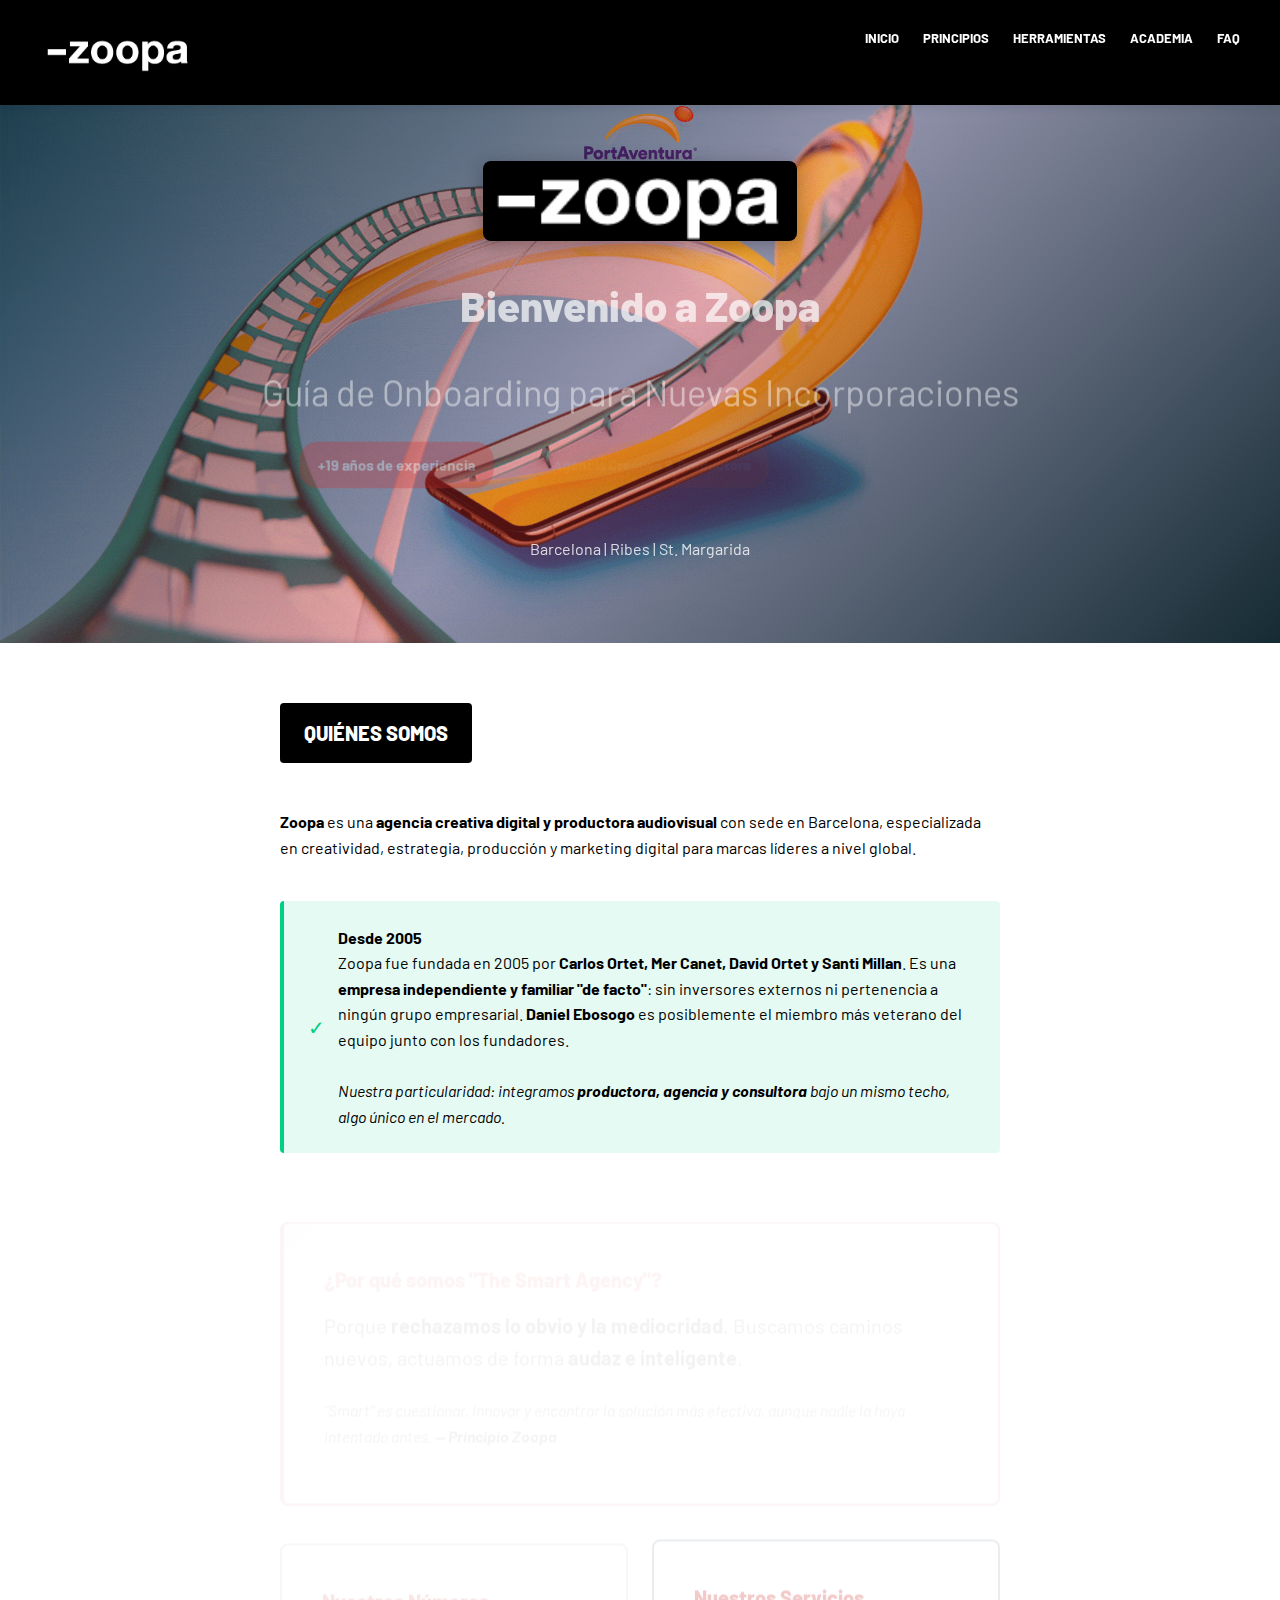
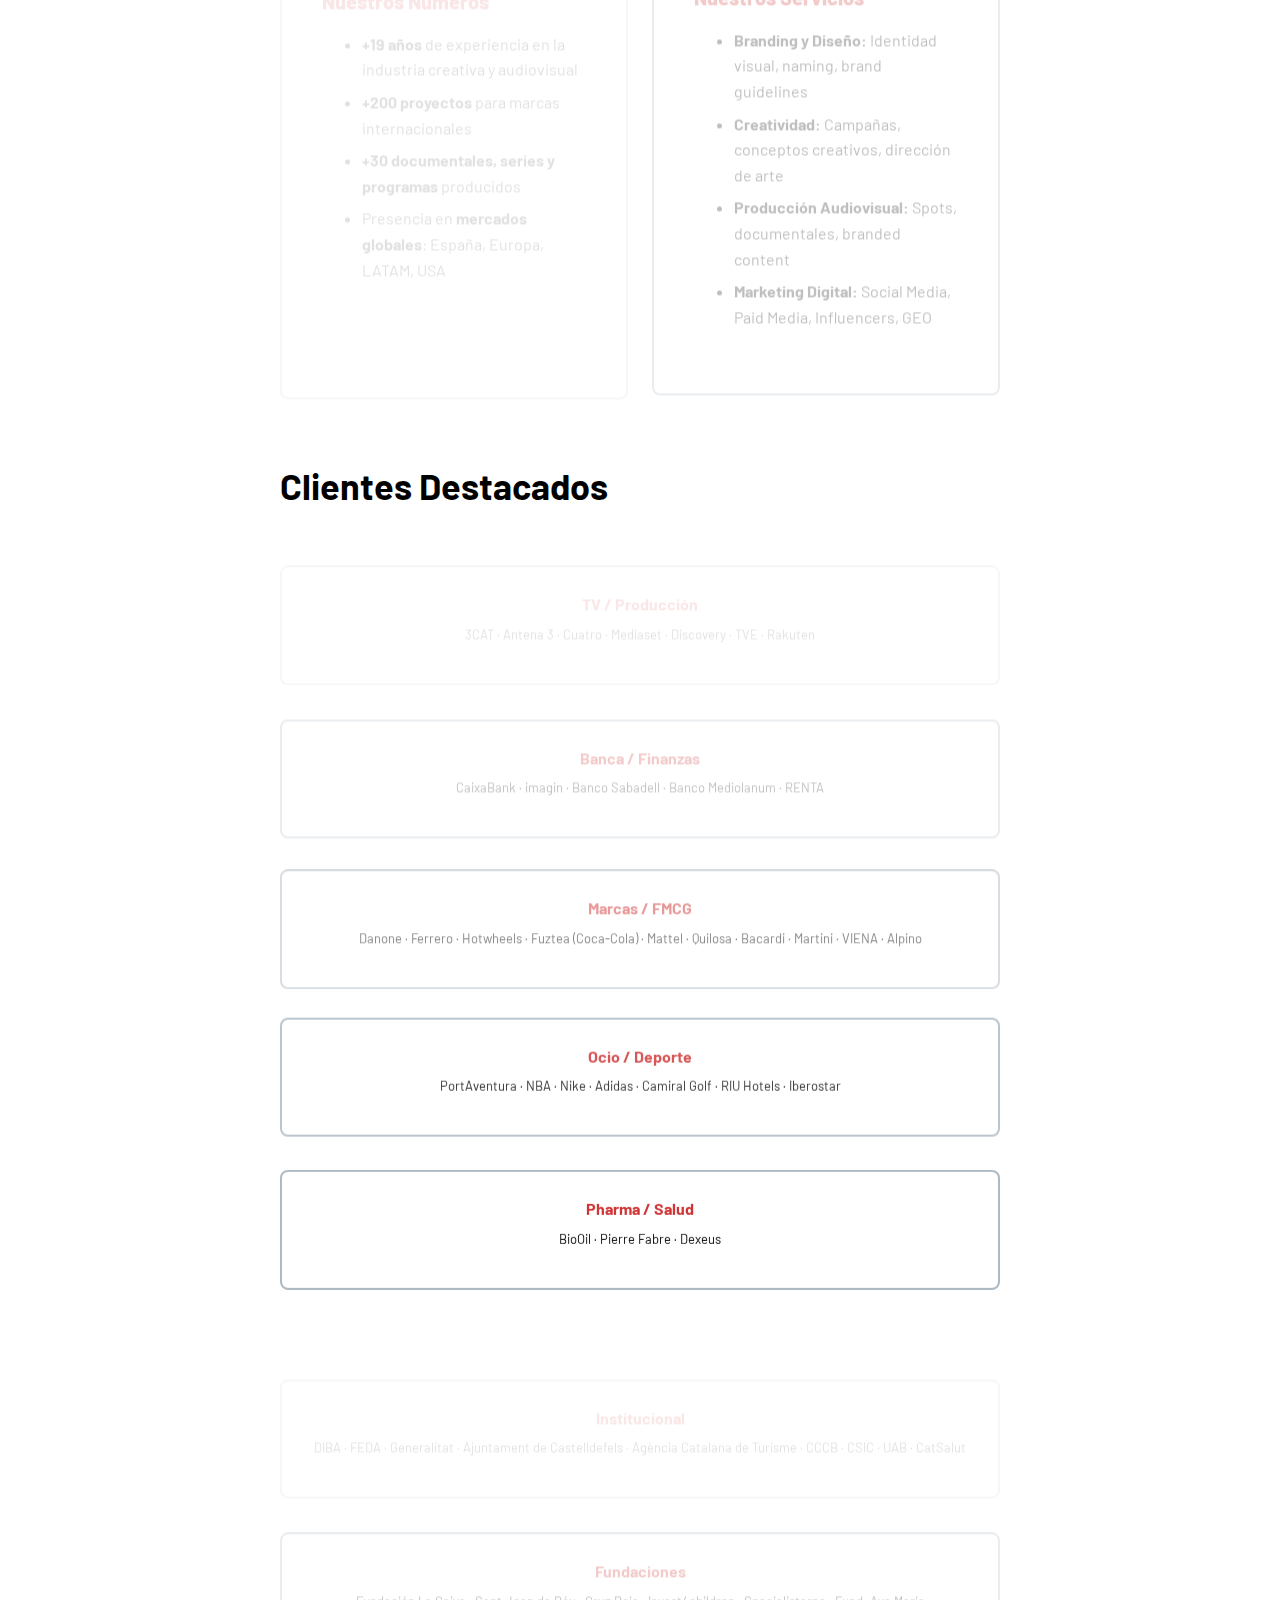
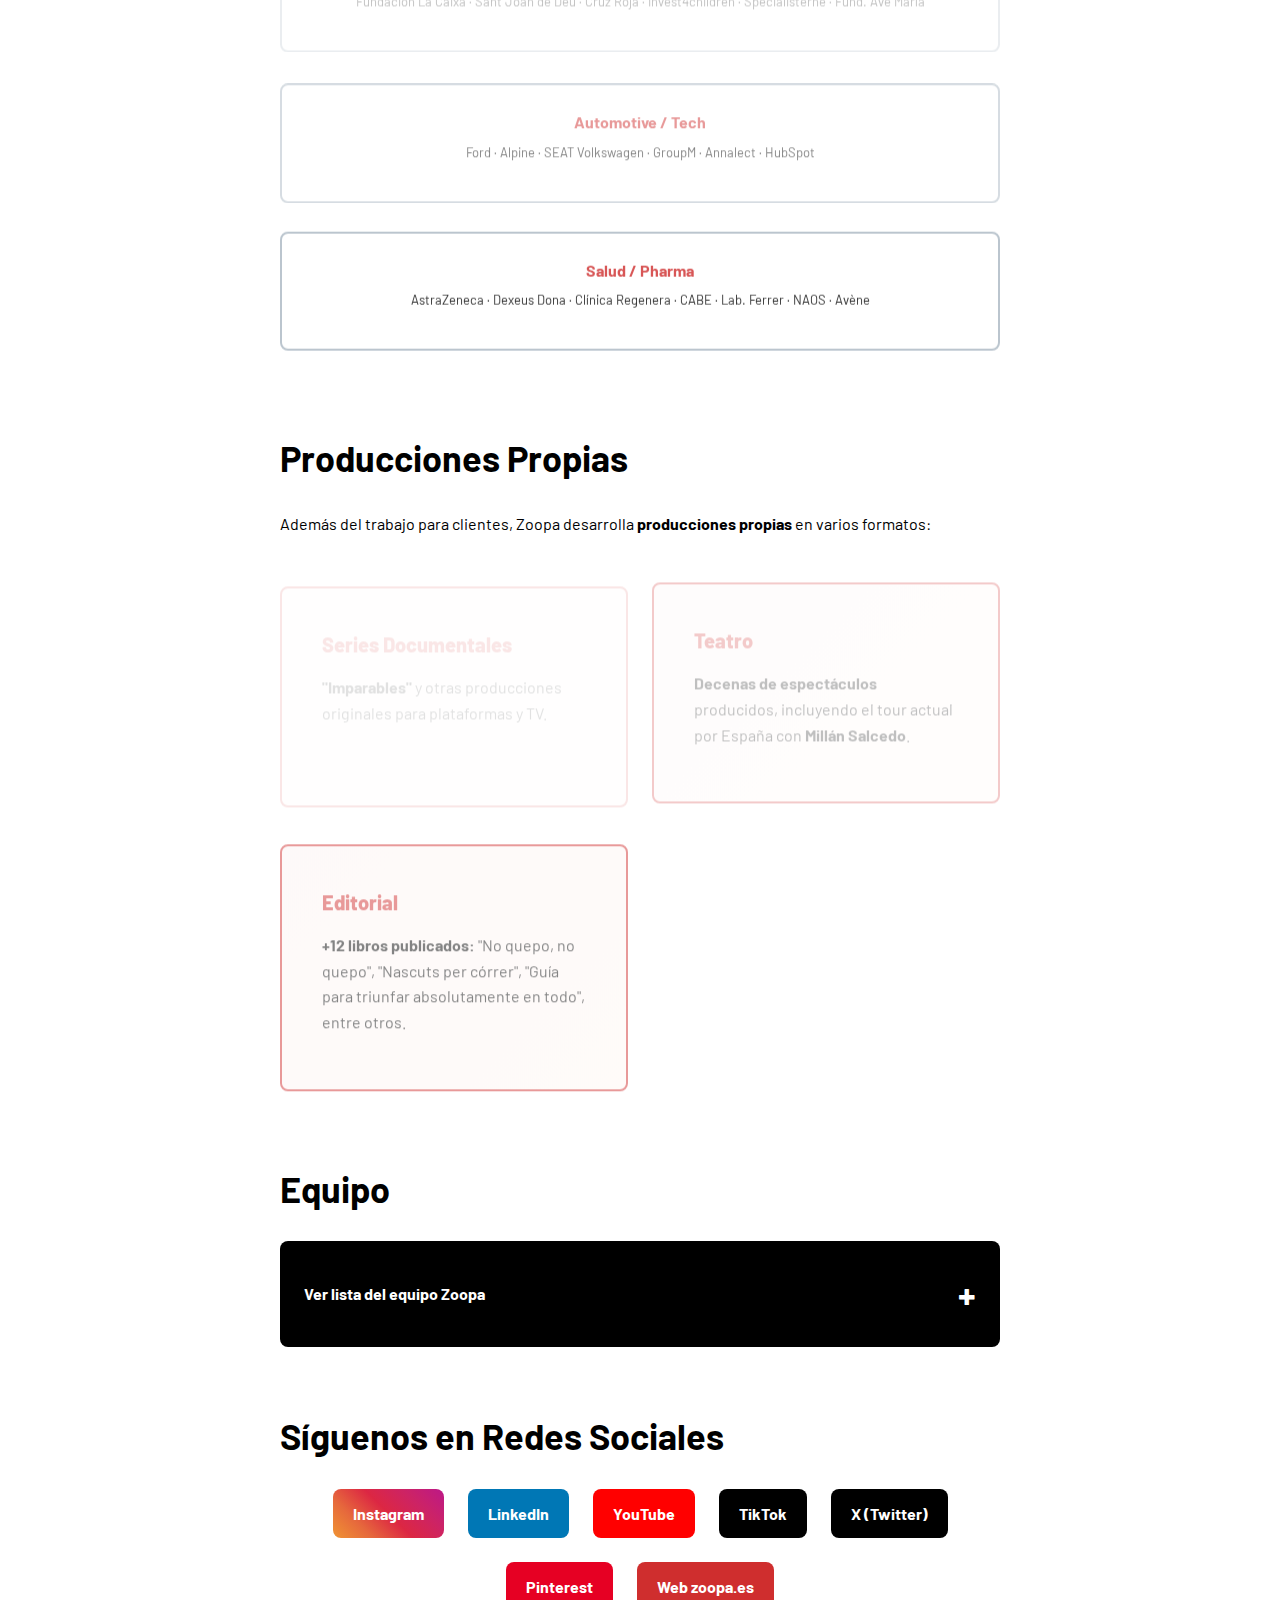
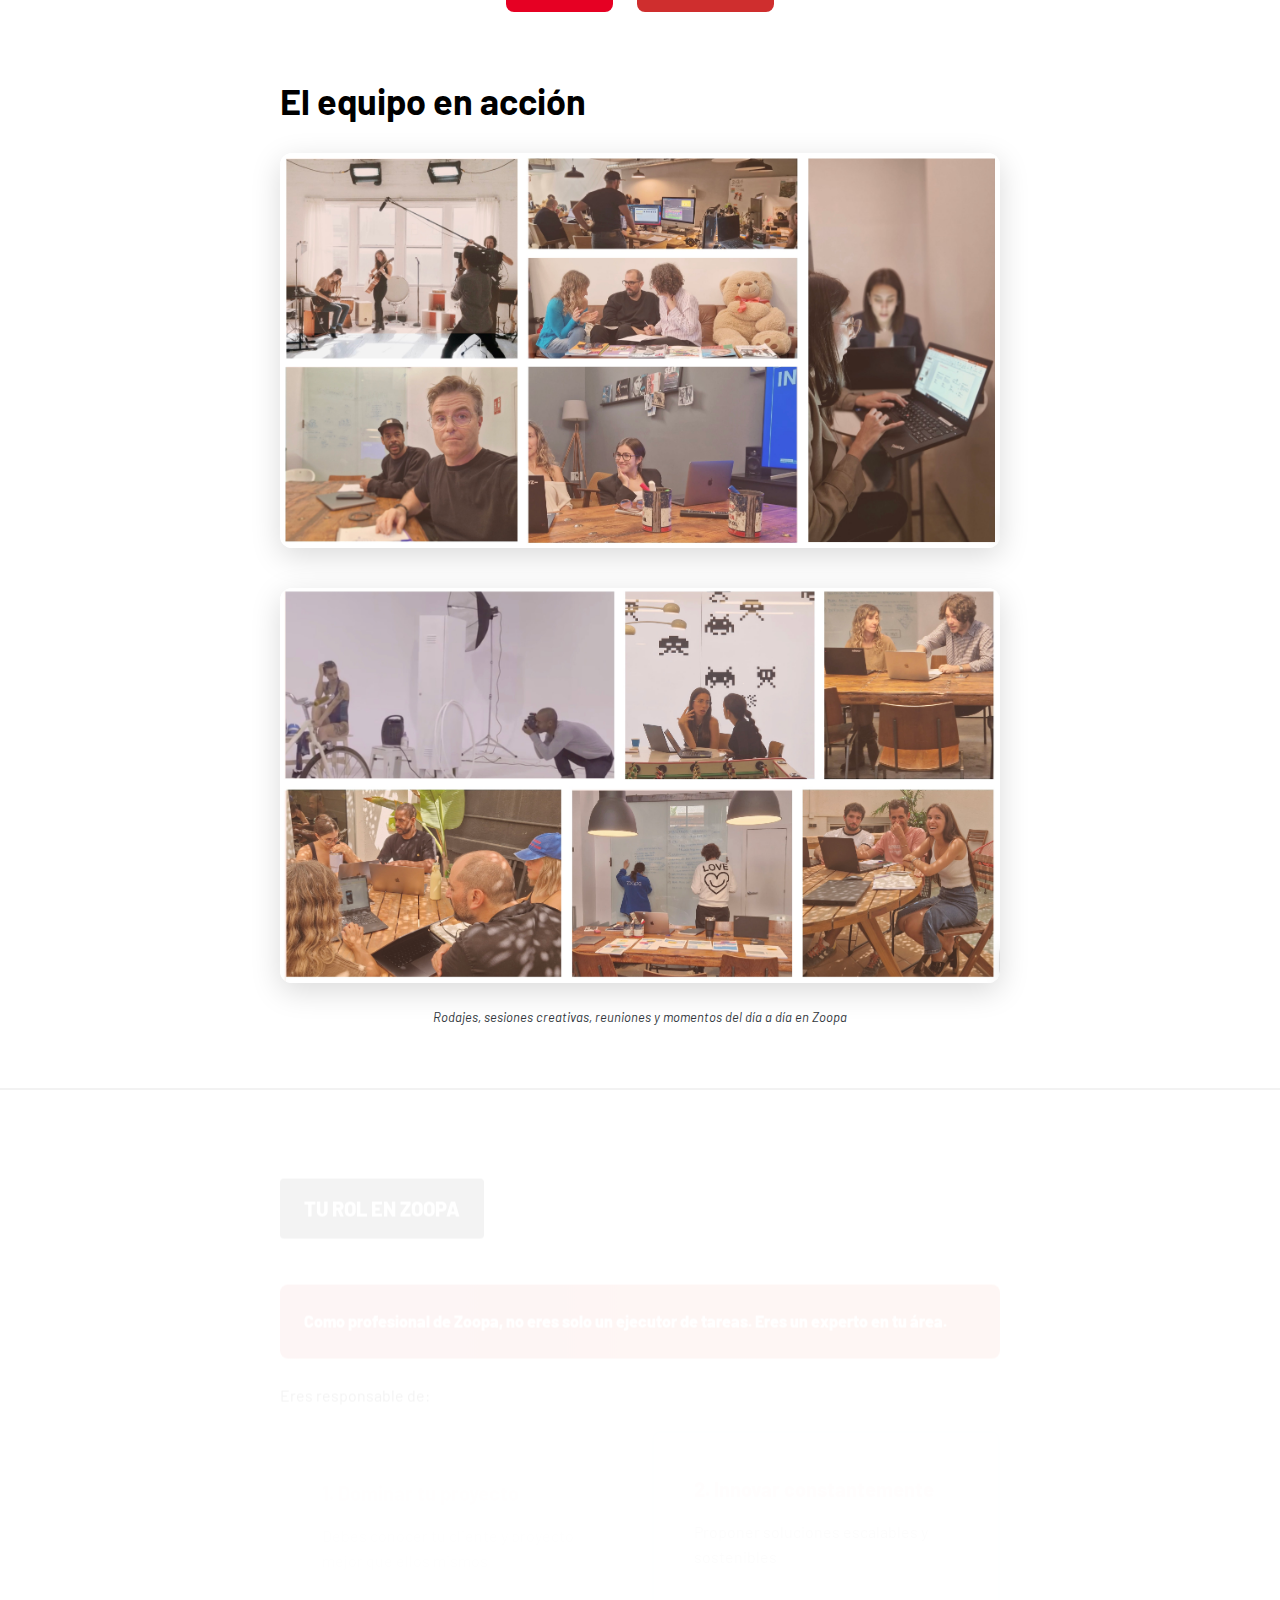
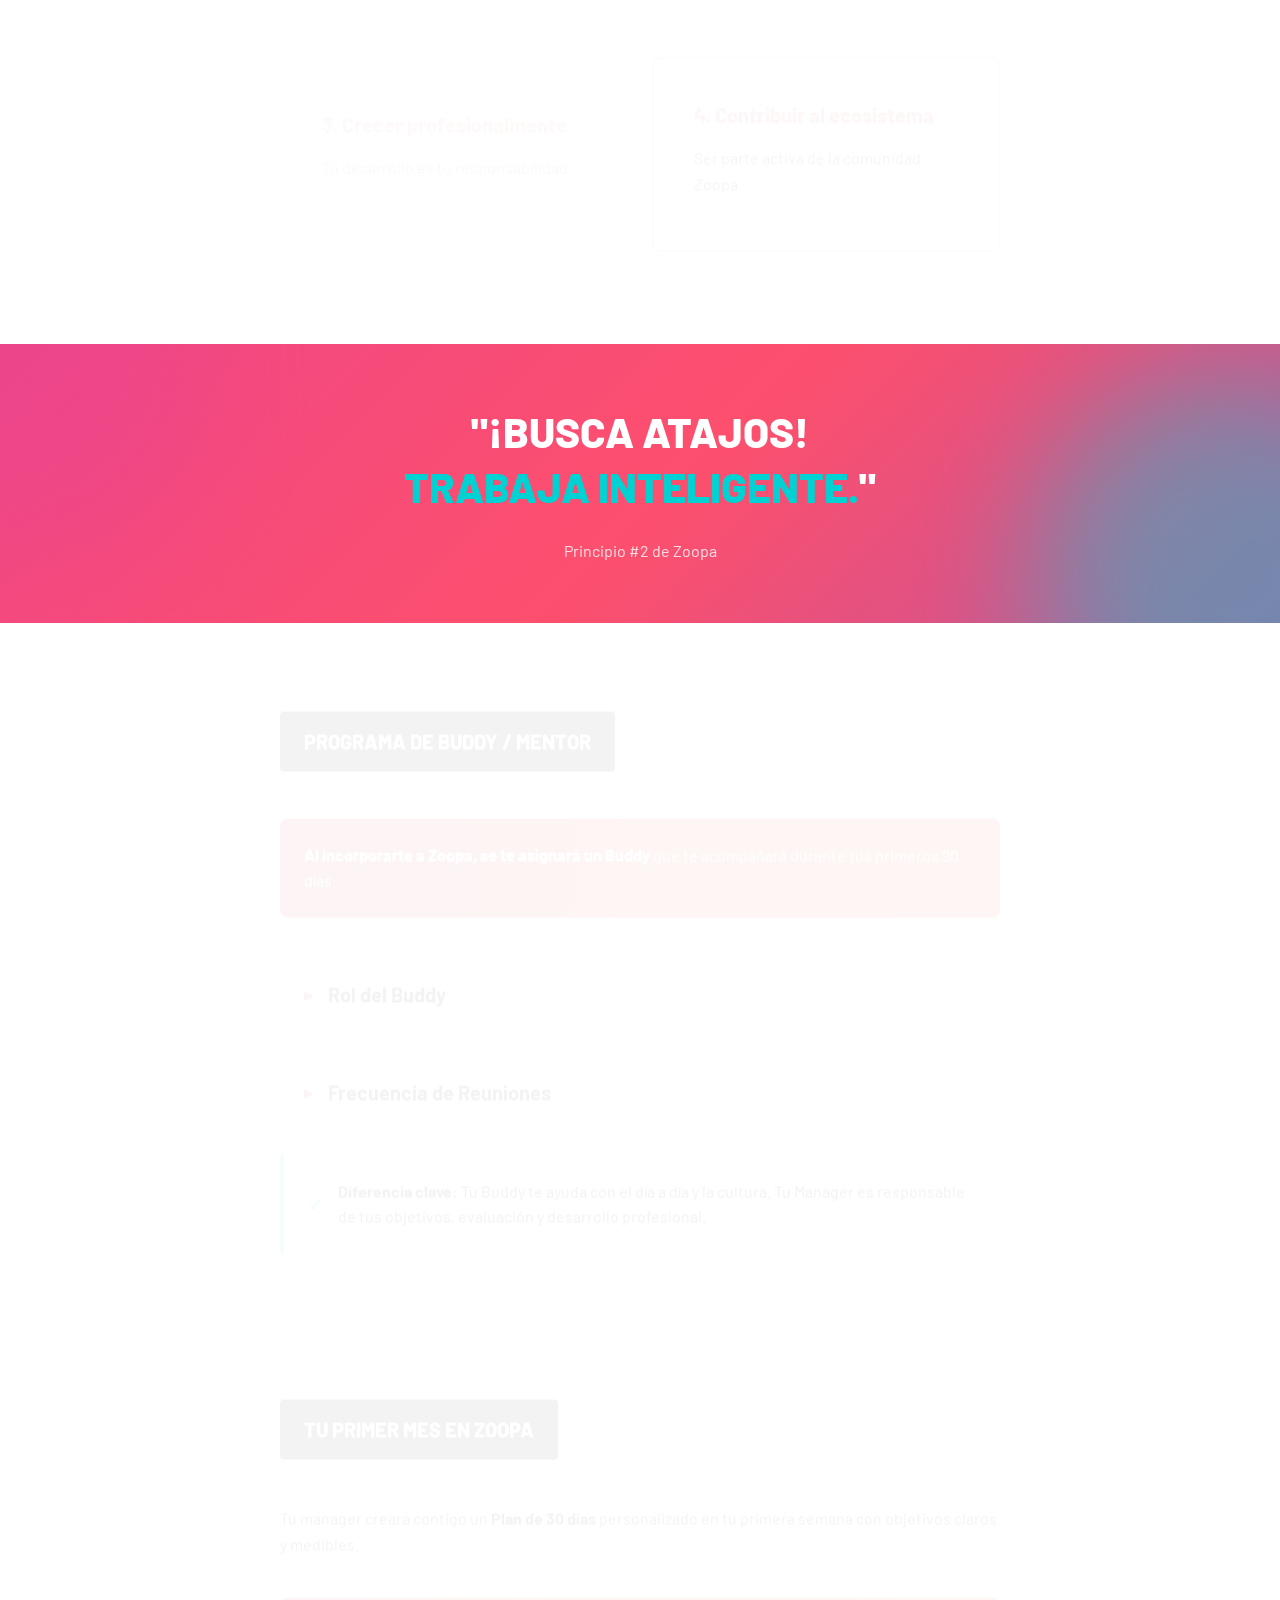
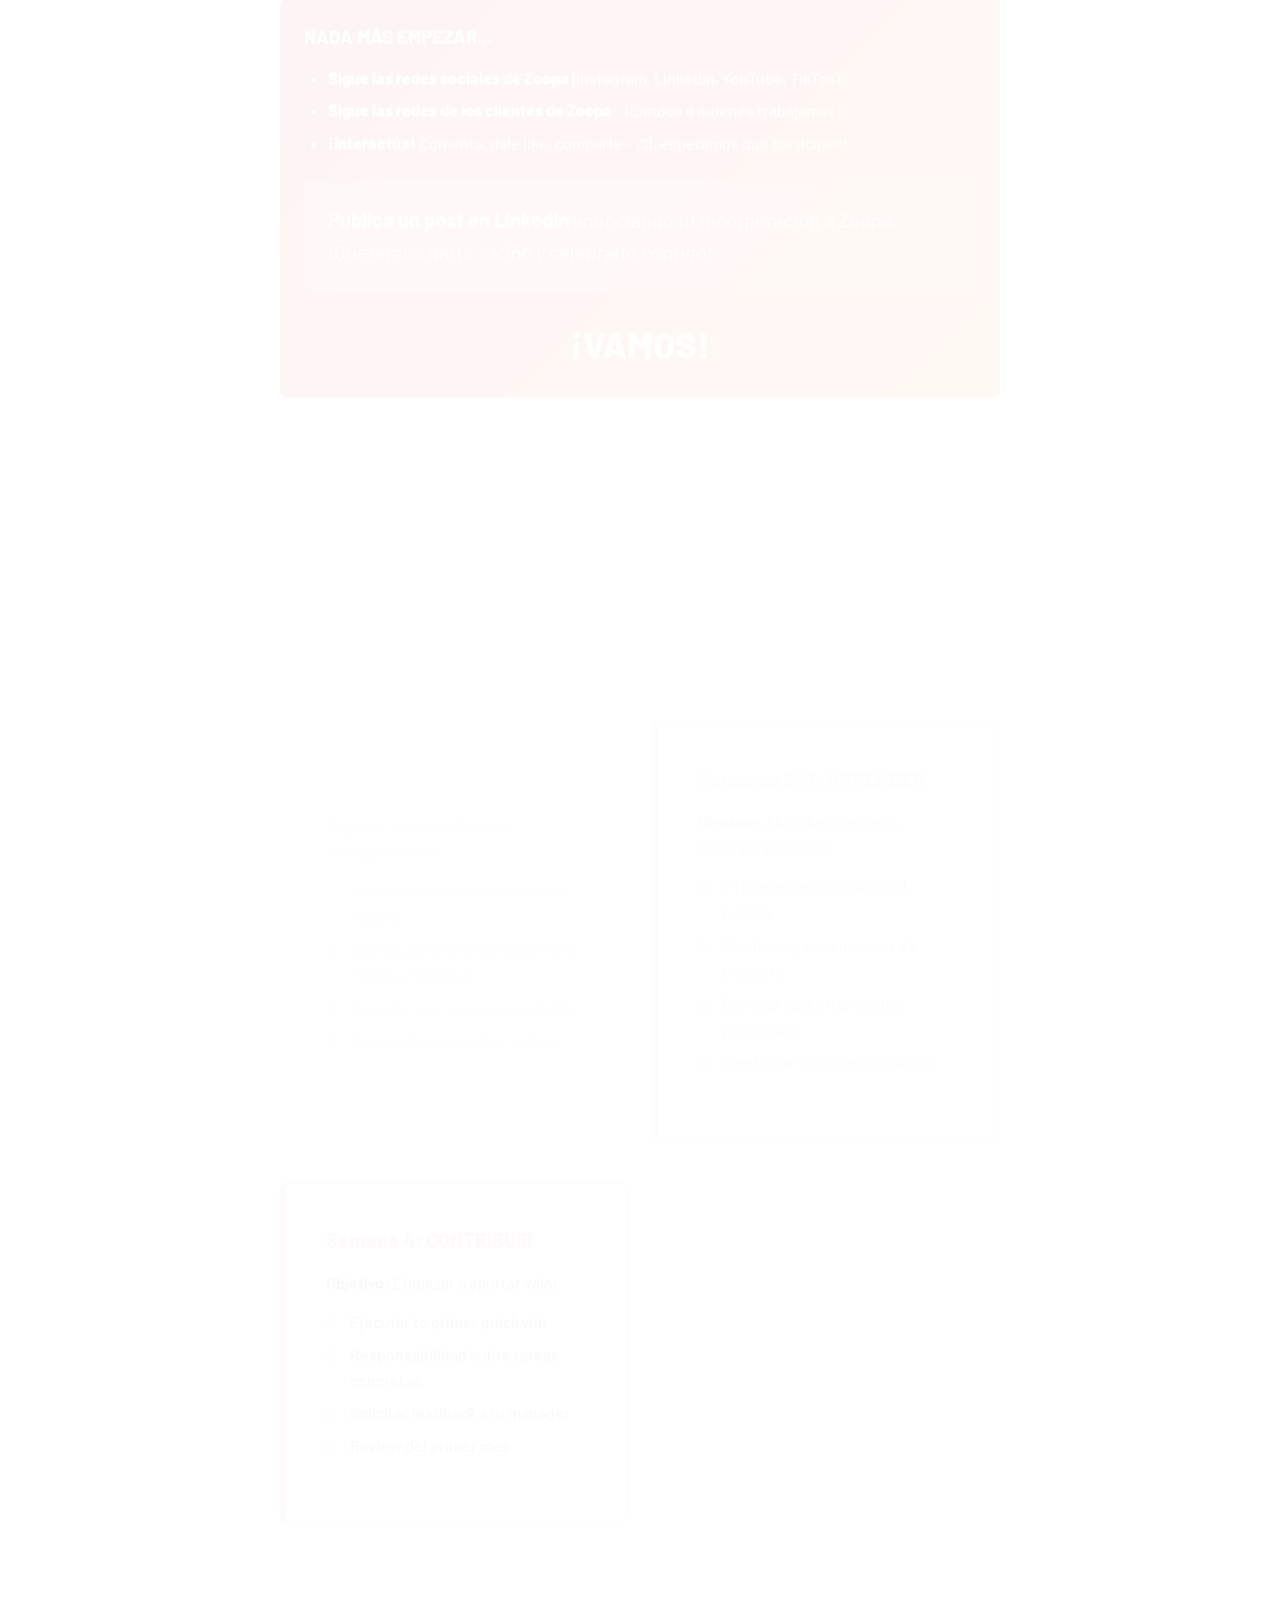
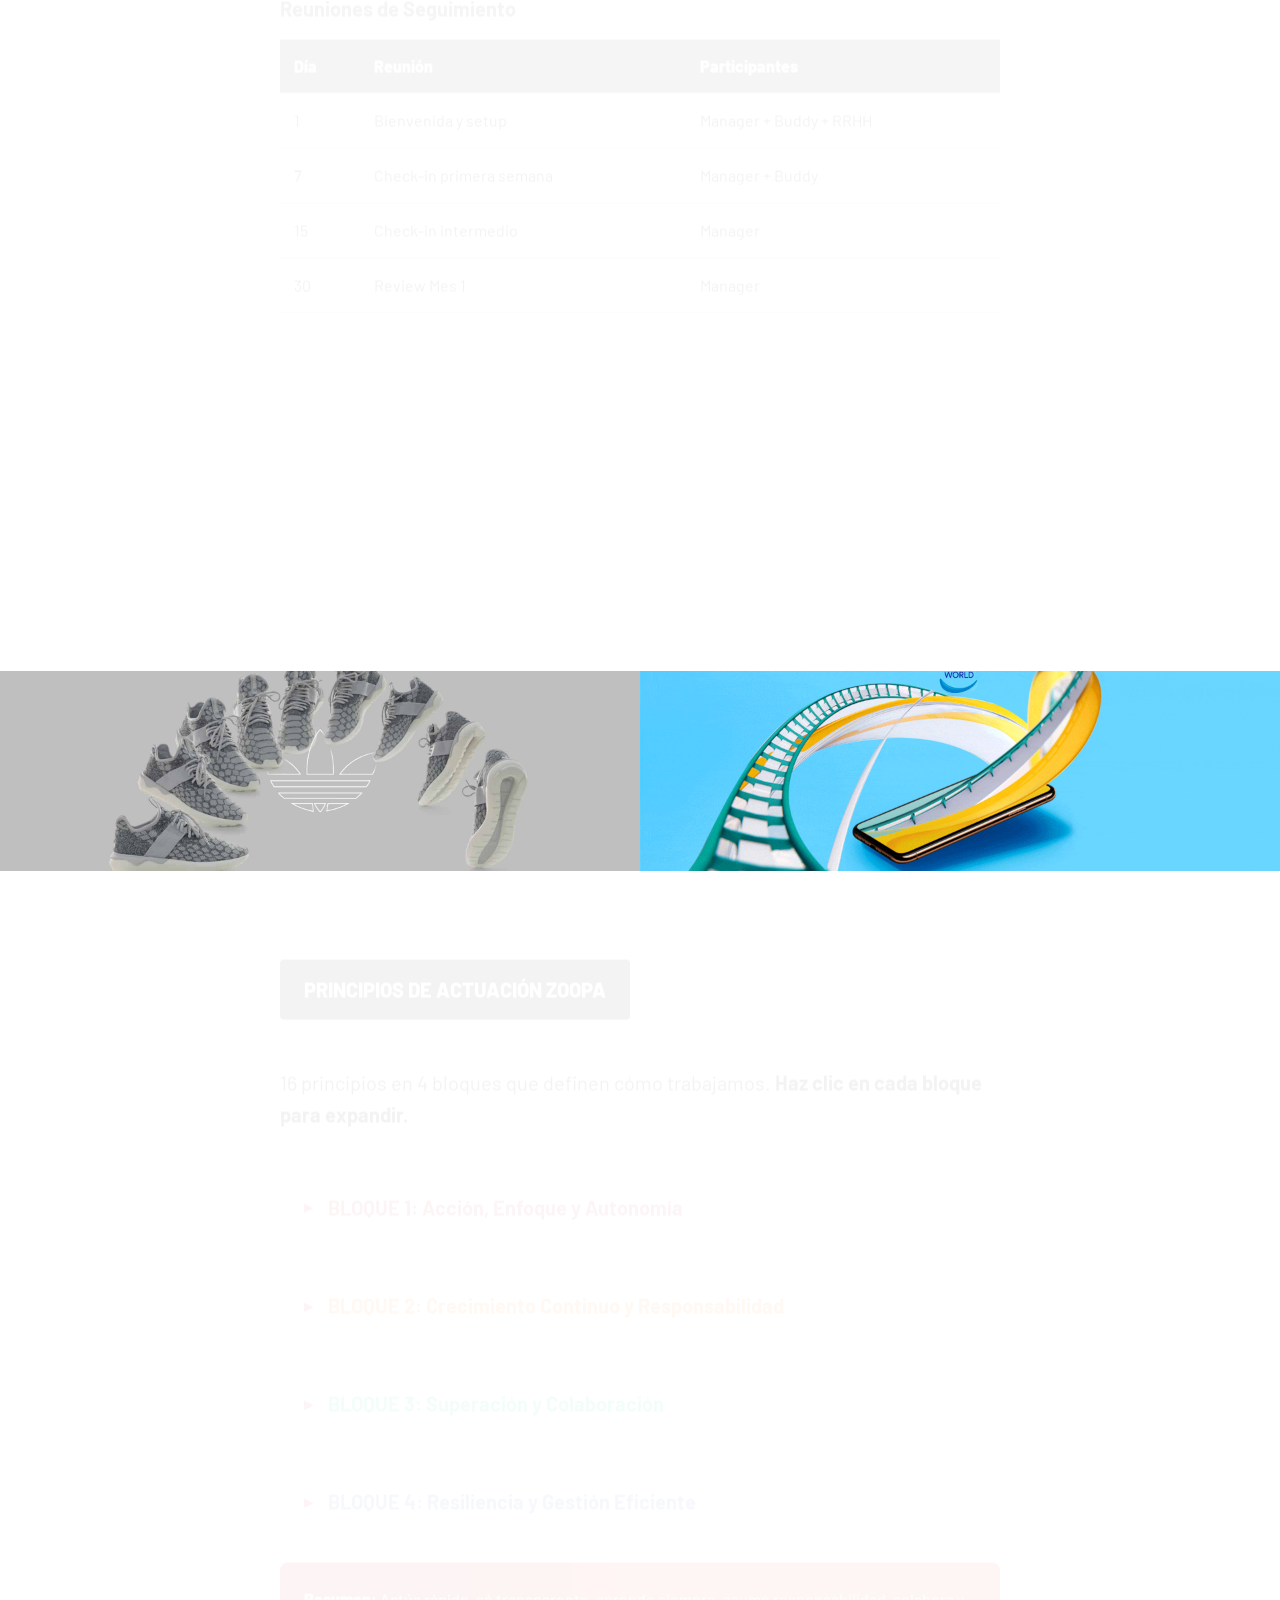
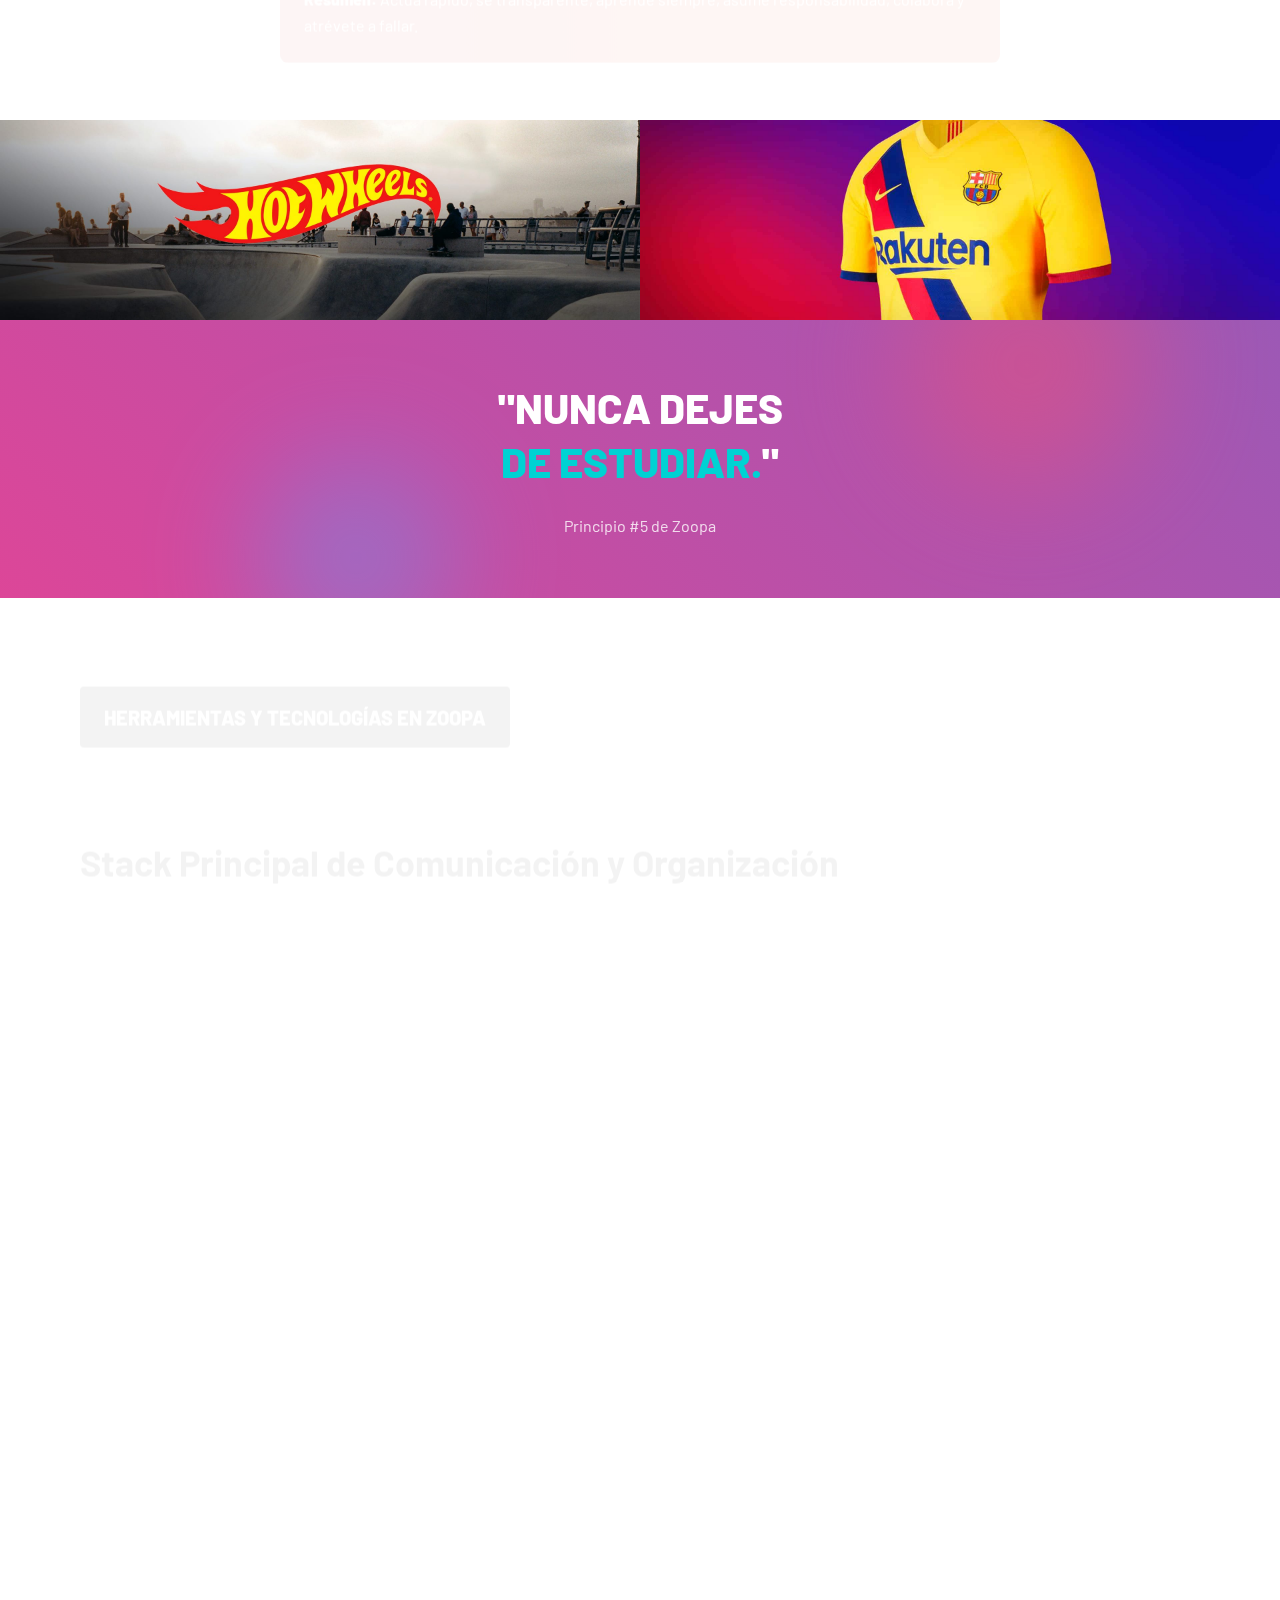
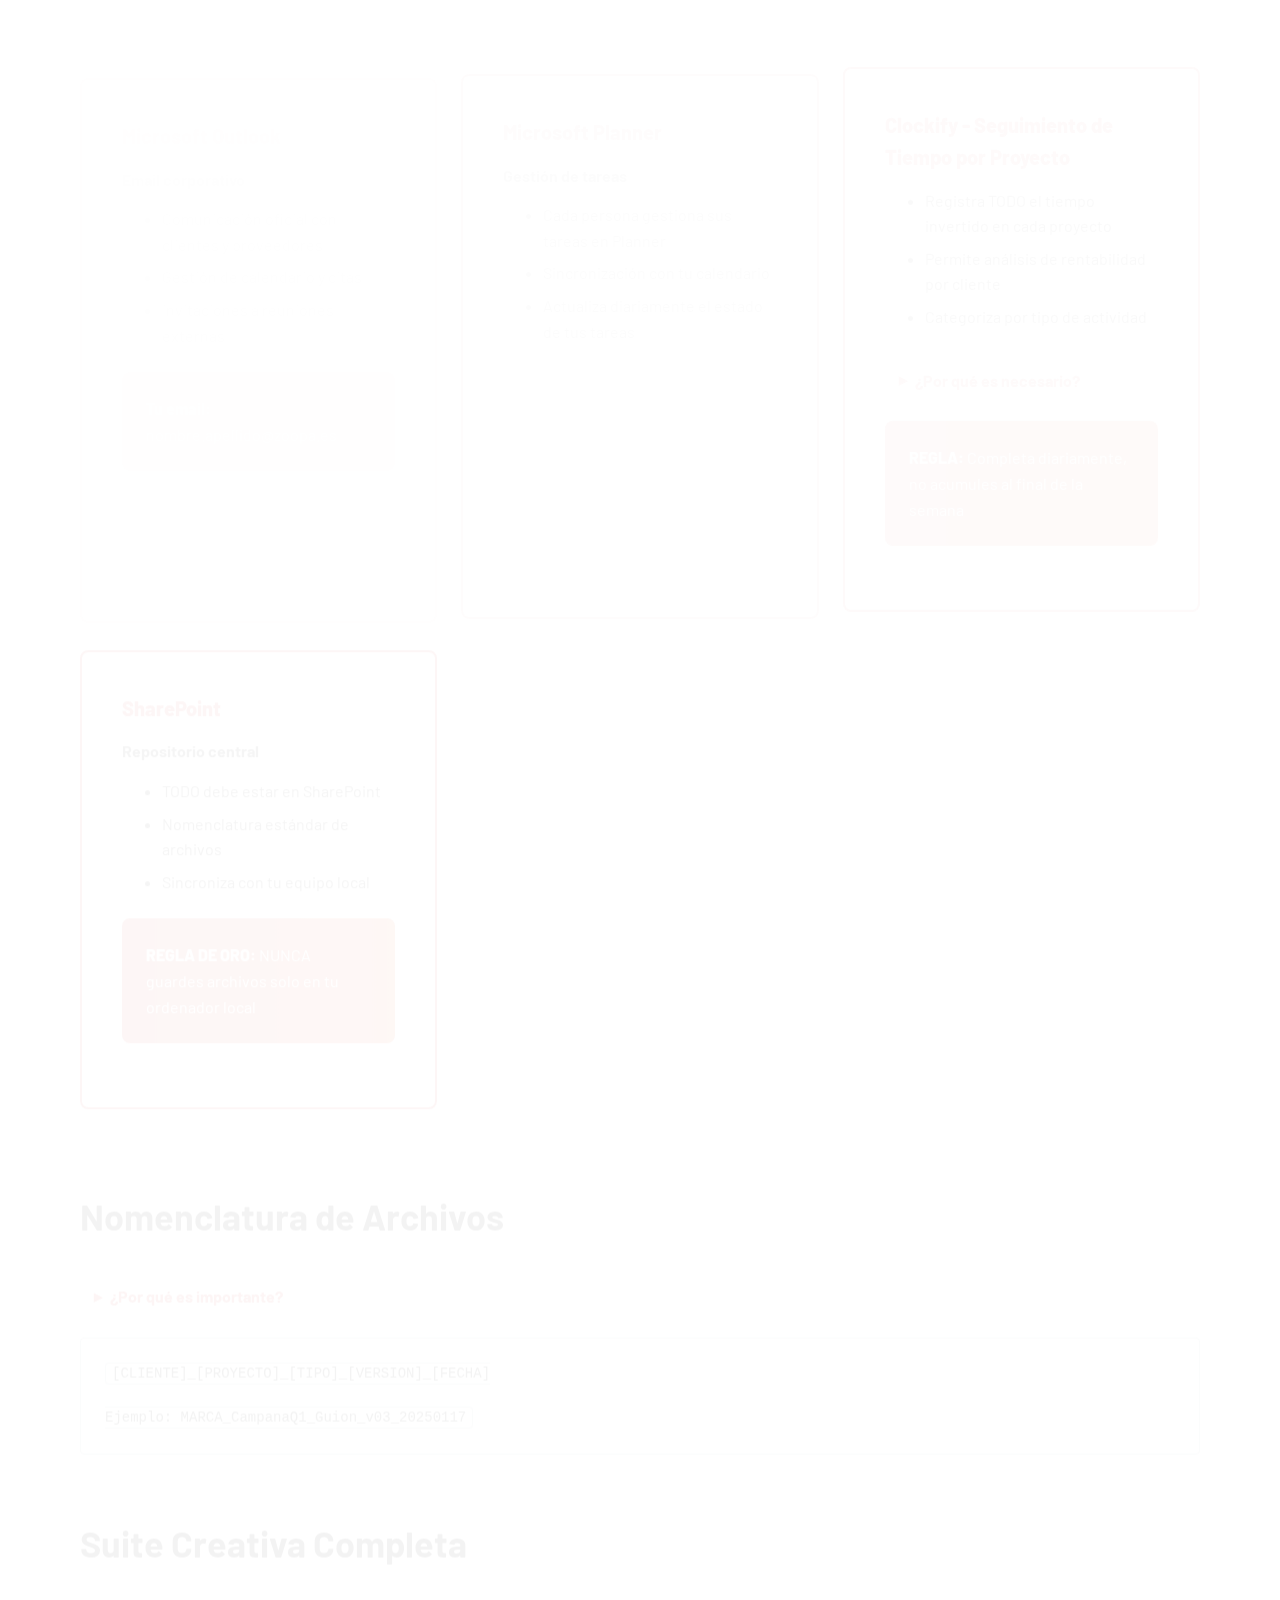
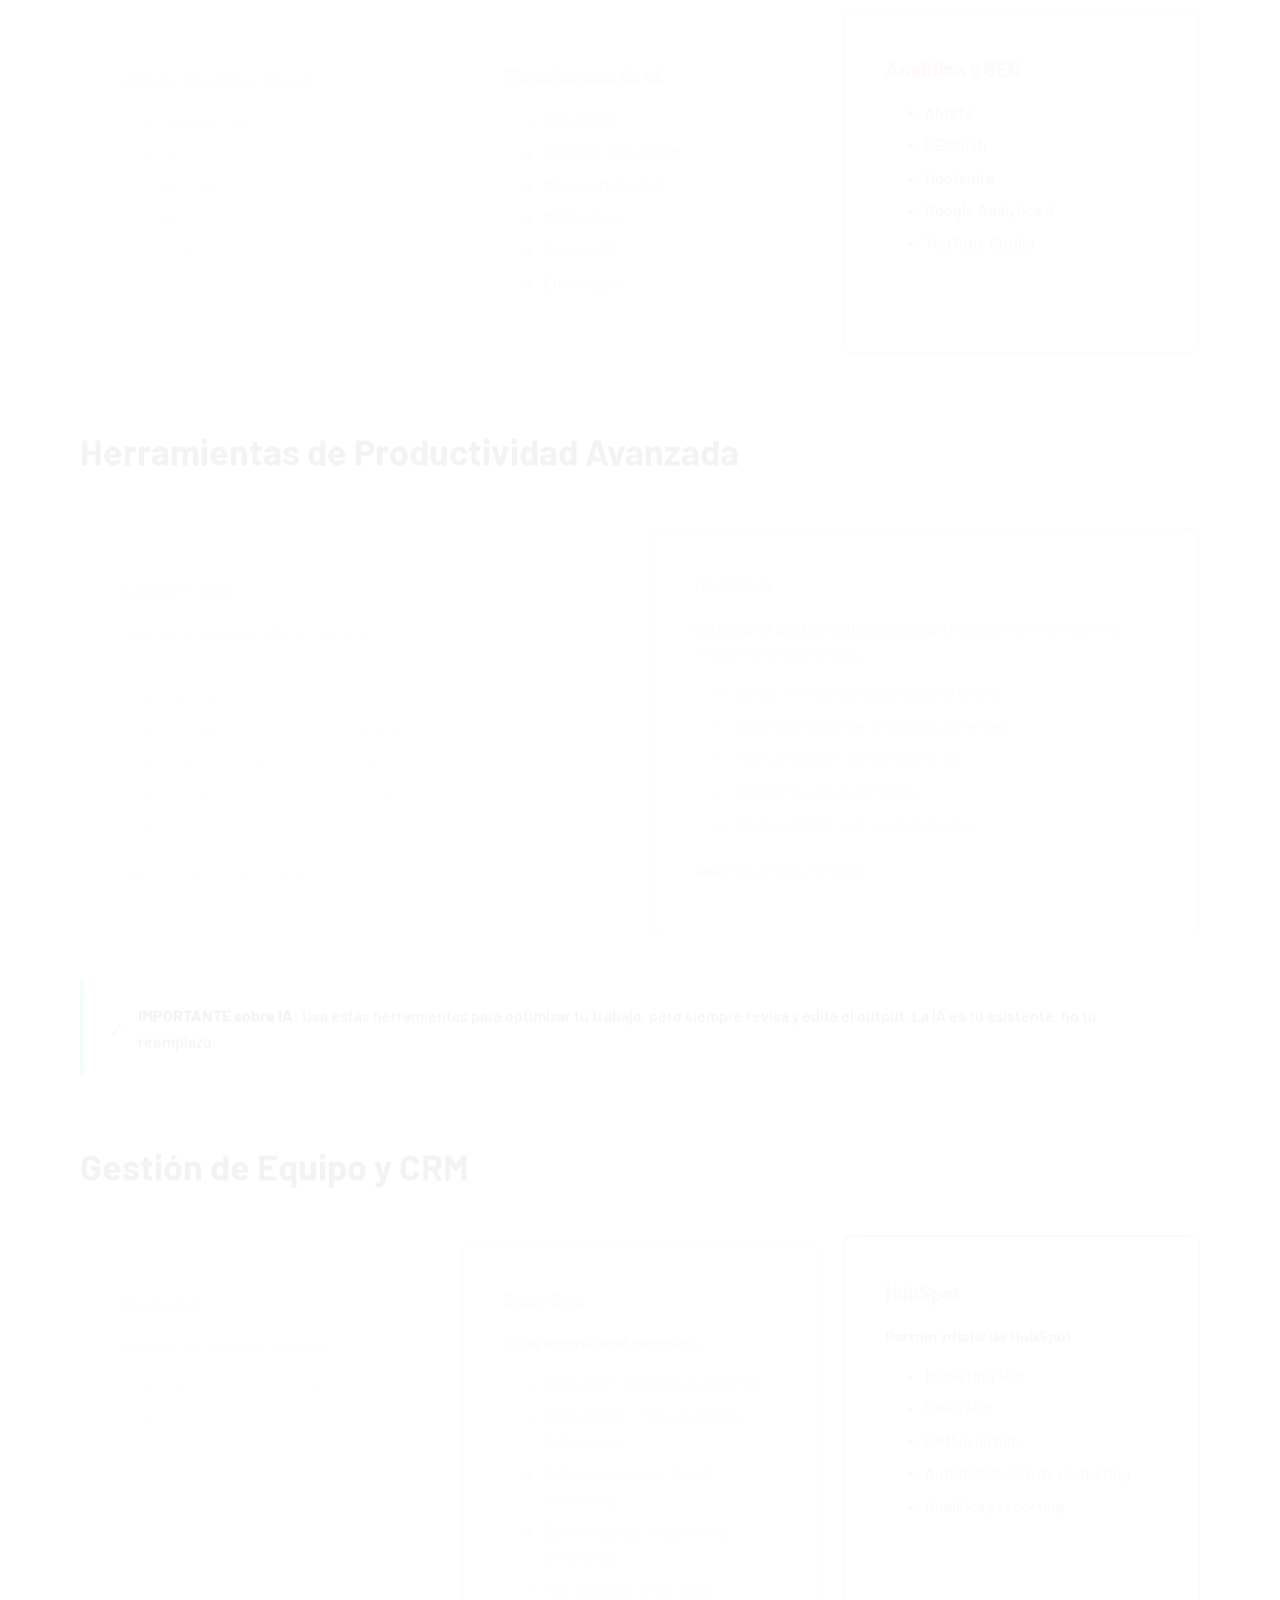
<file: index.html>
<!DOCTYPE html>
<html lang="es">
<head>
    <meta charset="UTF-8">
    <meta http-equiv="refresh" content="0;url=onboarding_zoopa.html">
    <title>Zoopa Onboarding</title>
</head>
<body>
    <p>Redirigiendo a <a href="onboarding_zoopa.html">Zoopa Onboarding</a>...</p>
</body>
</html>
</file>
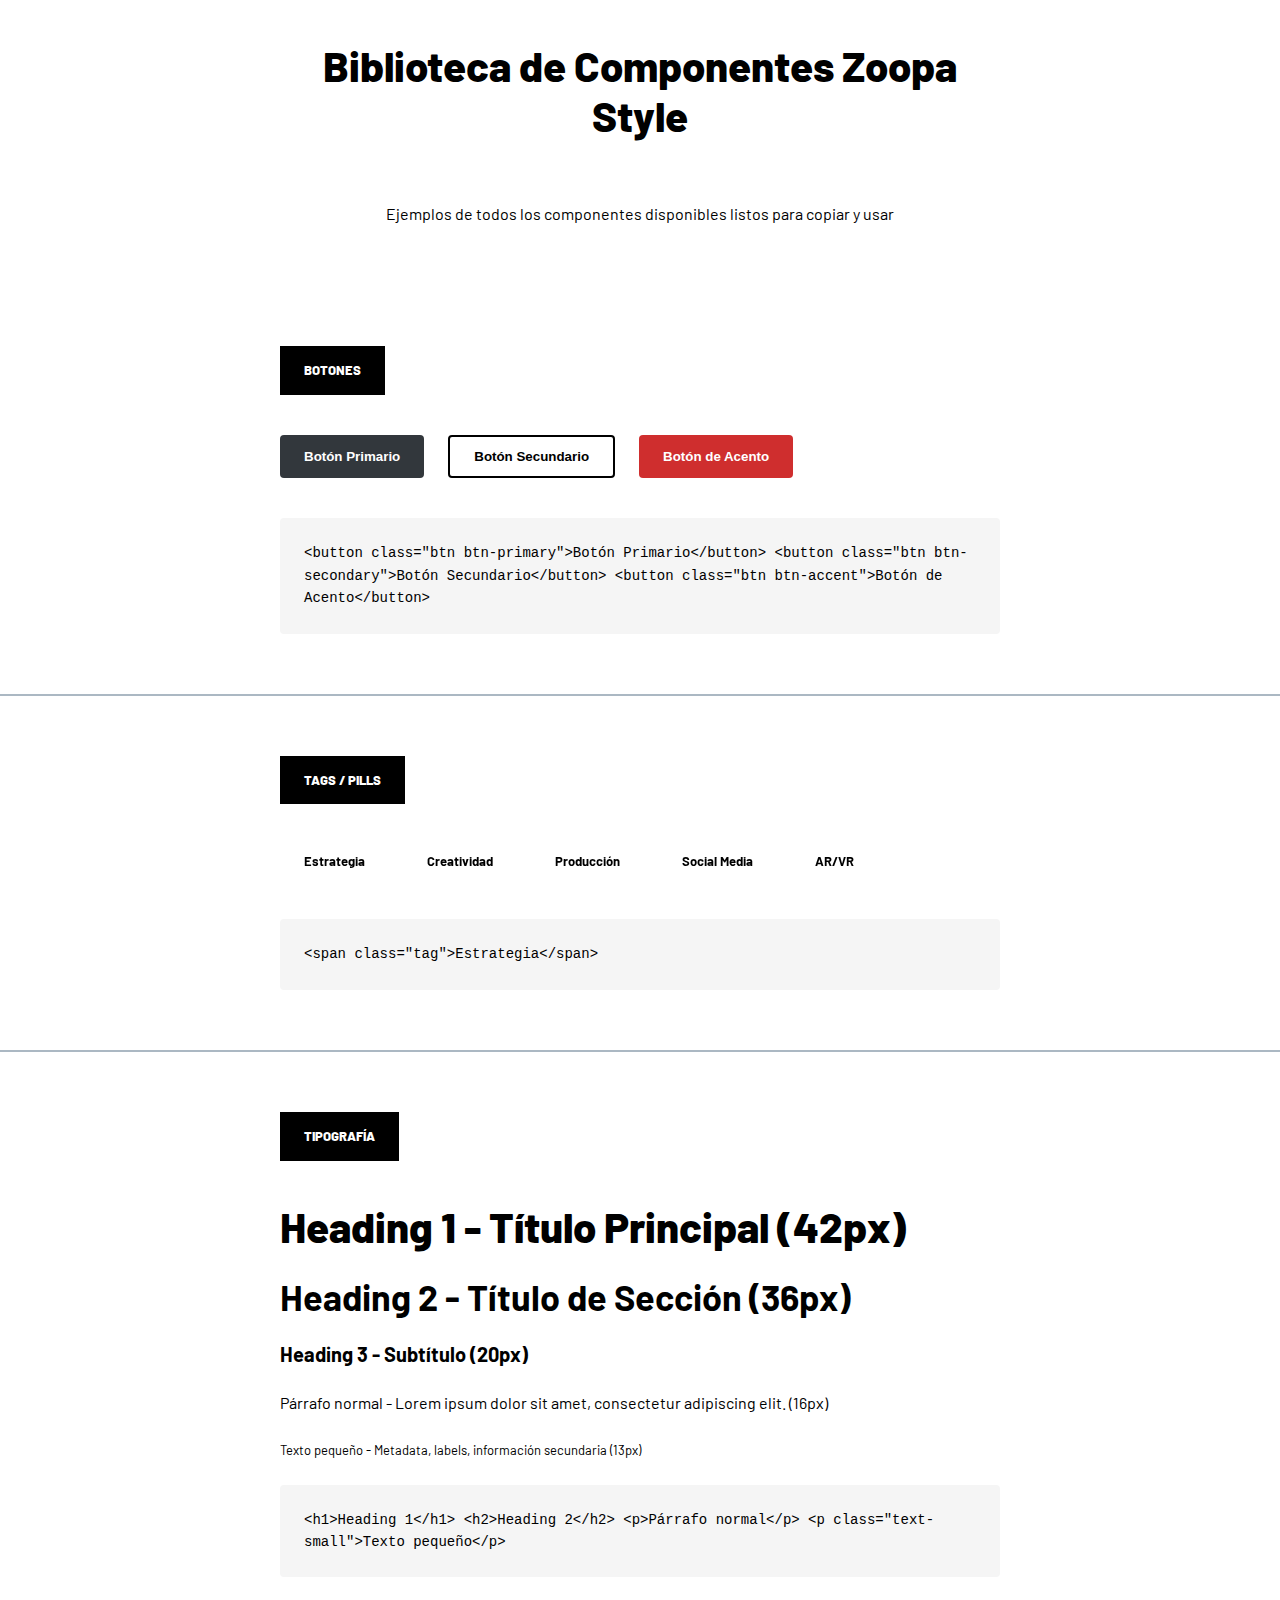
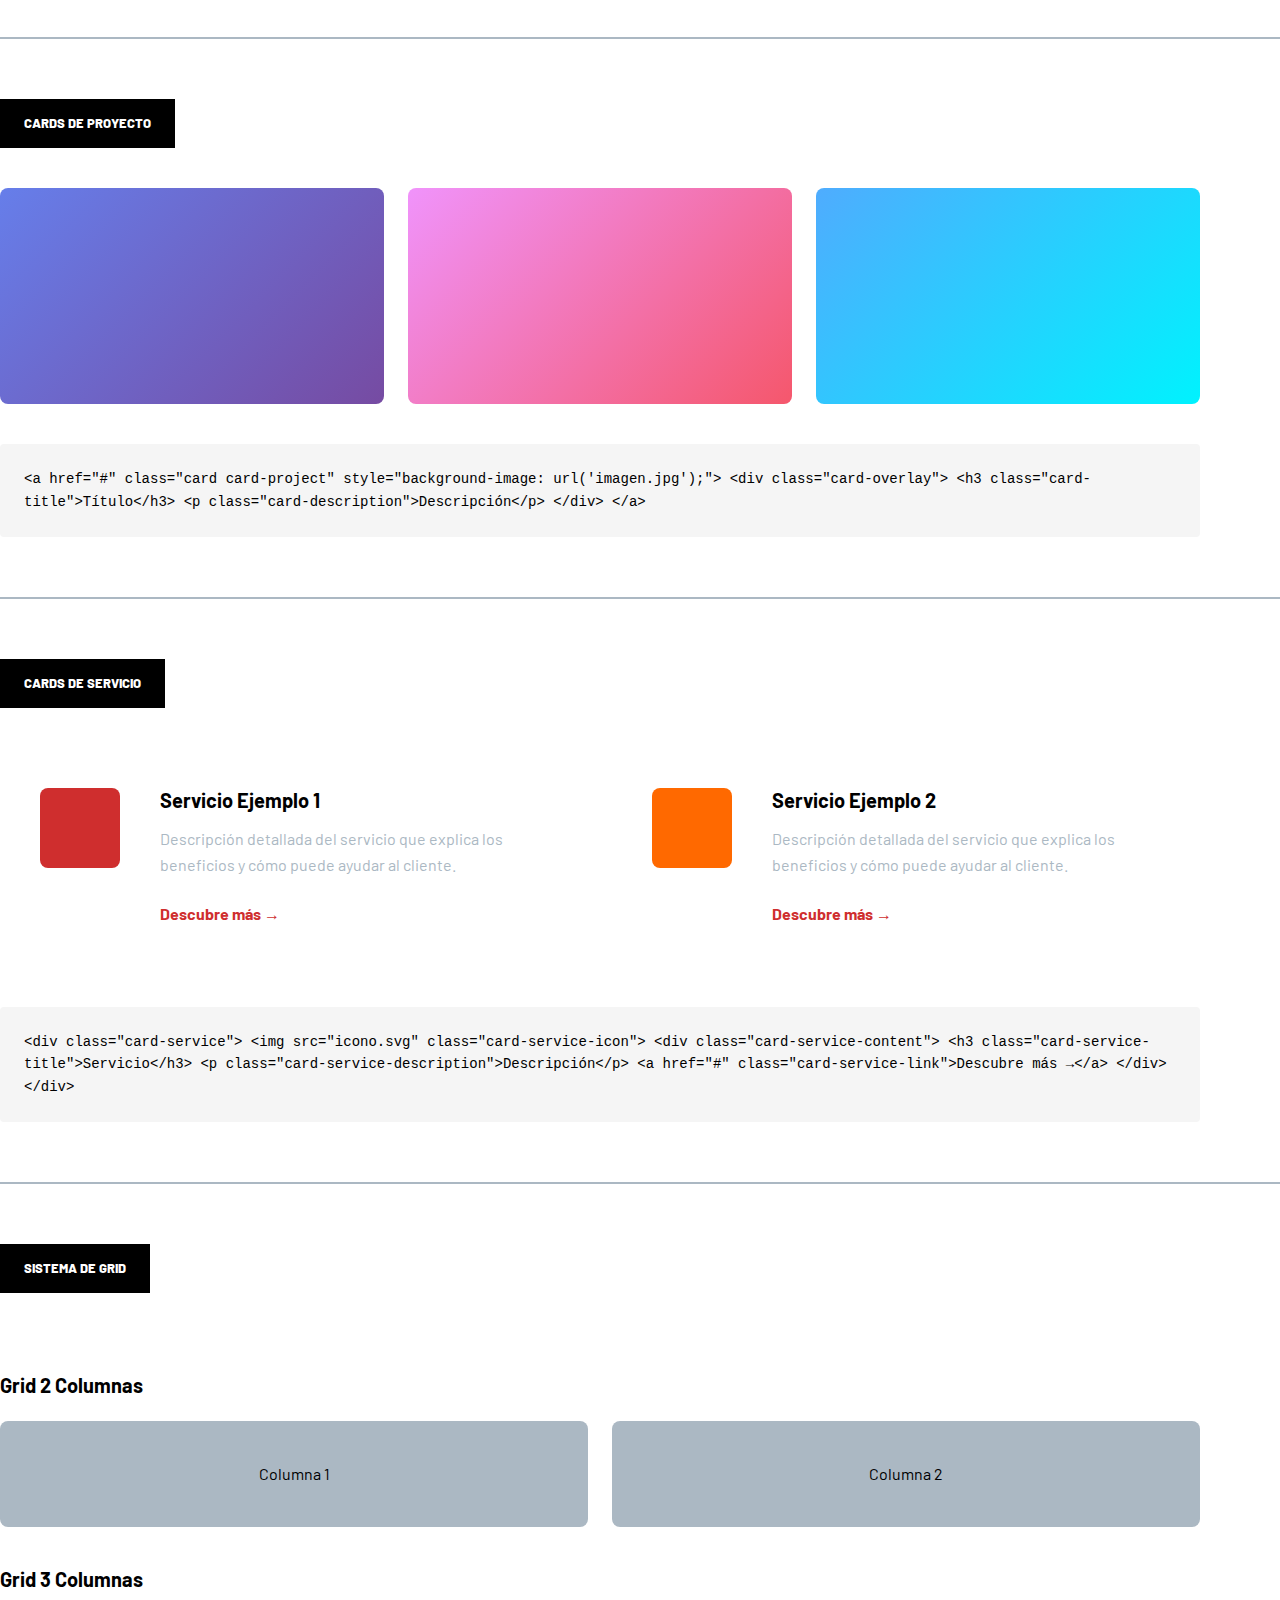
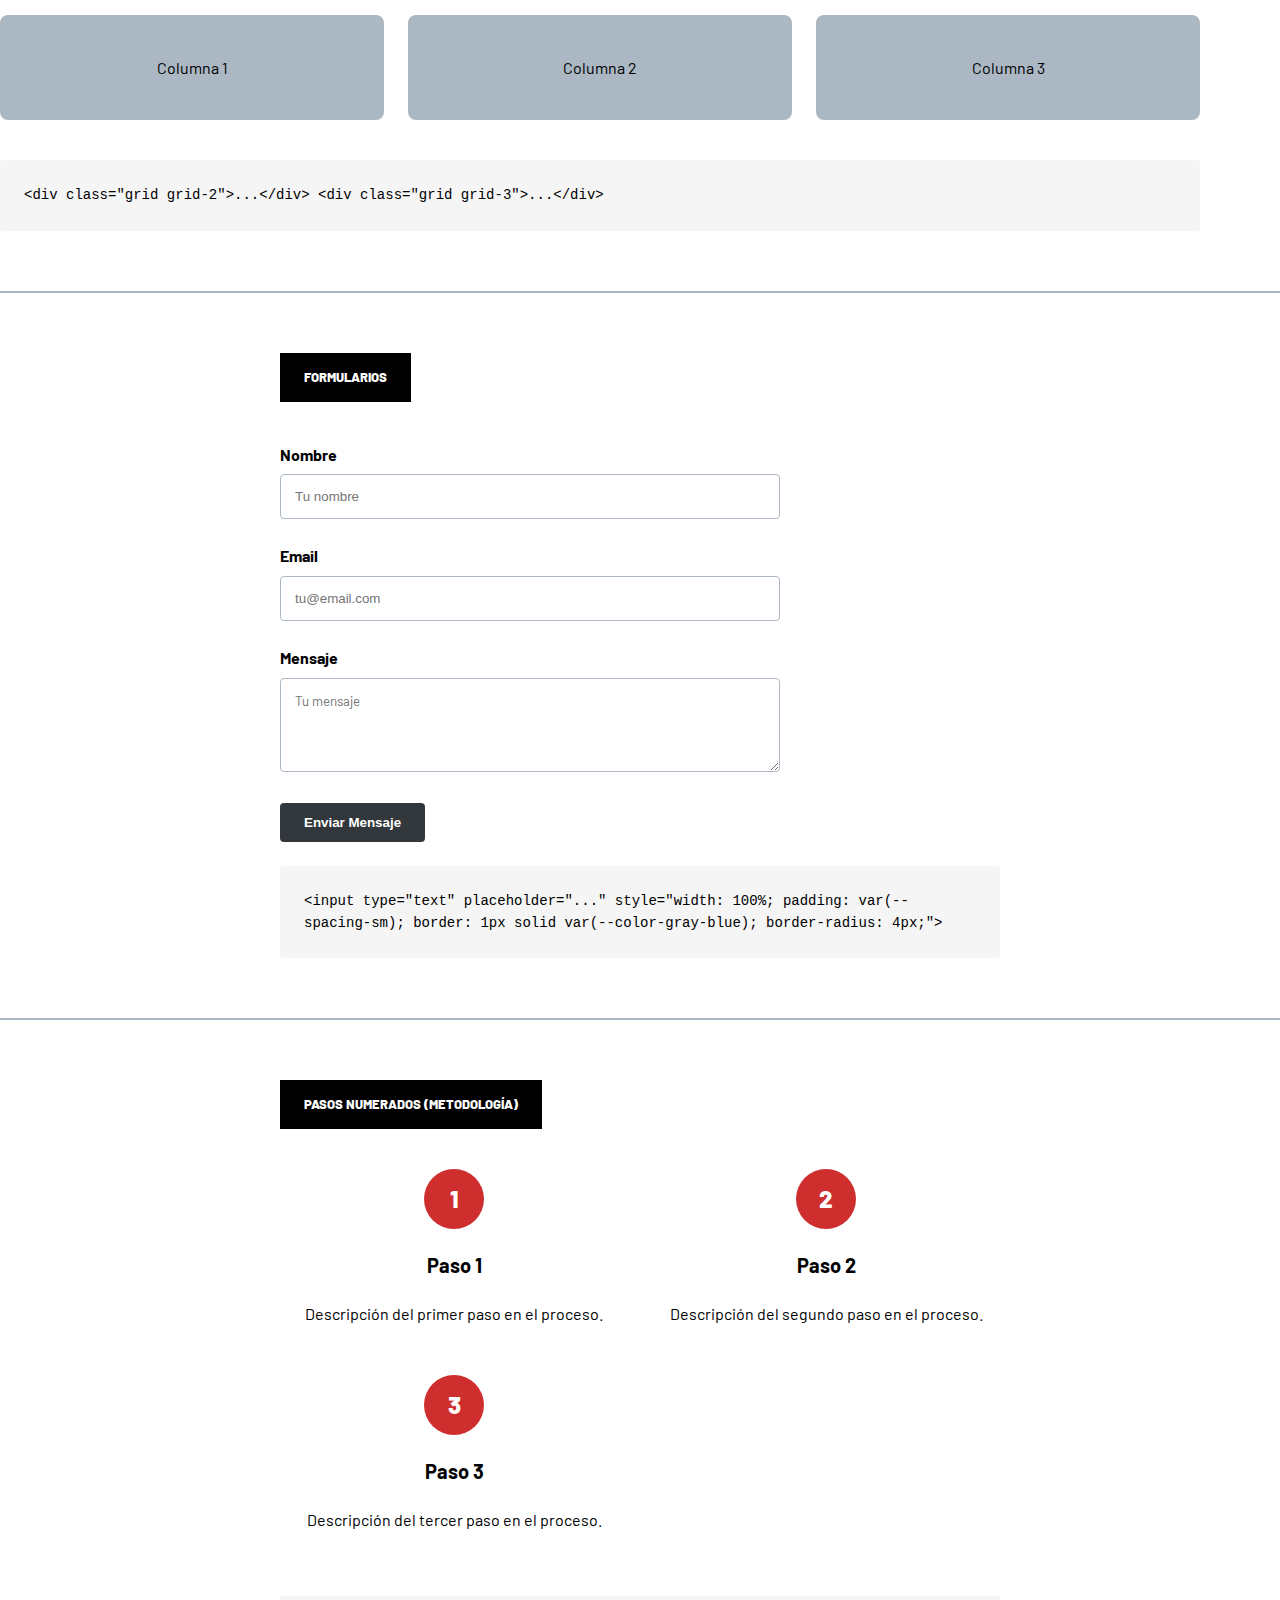
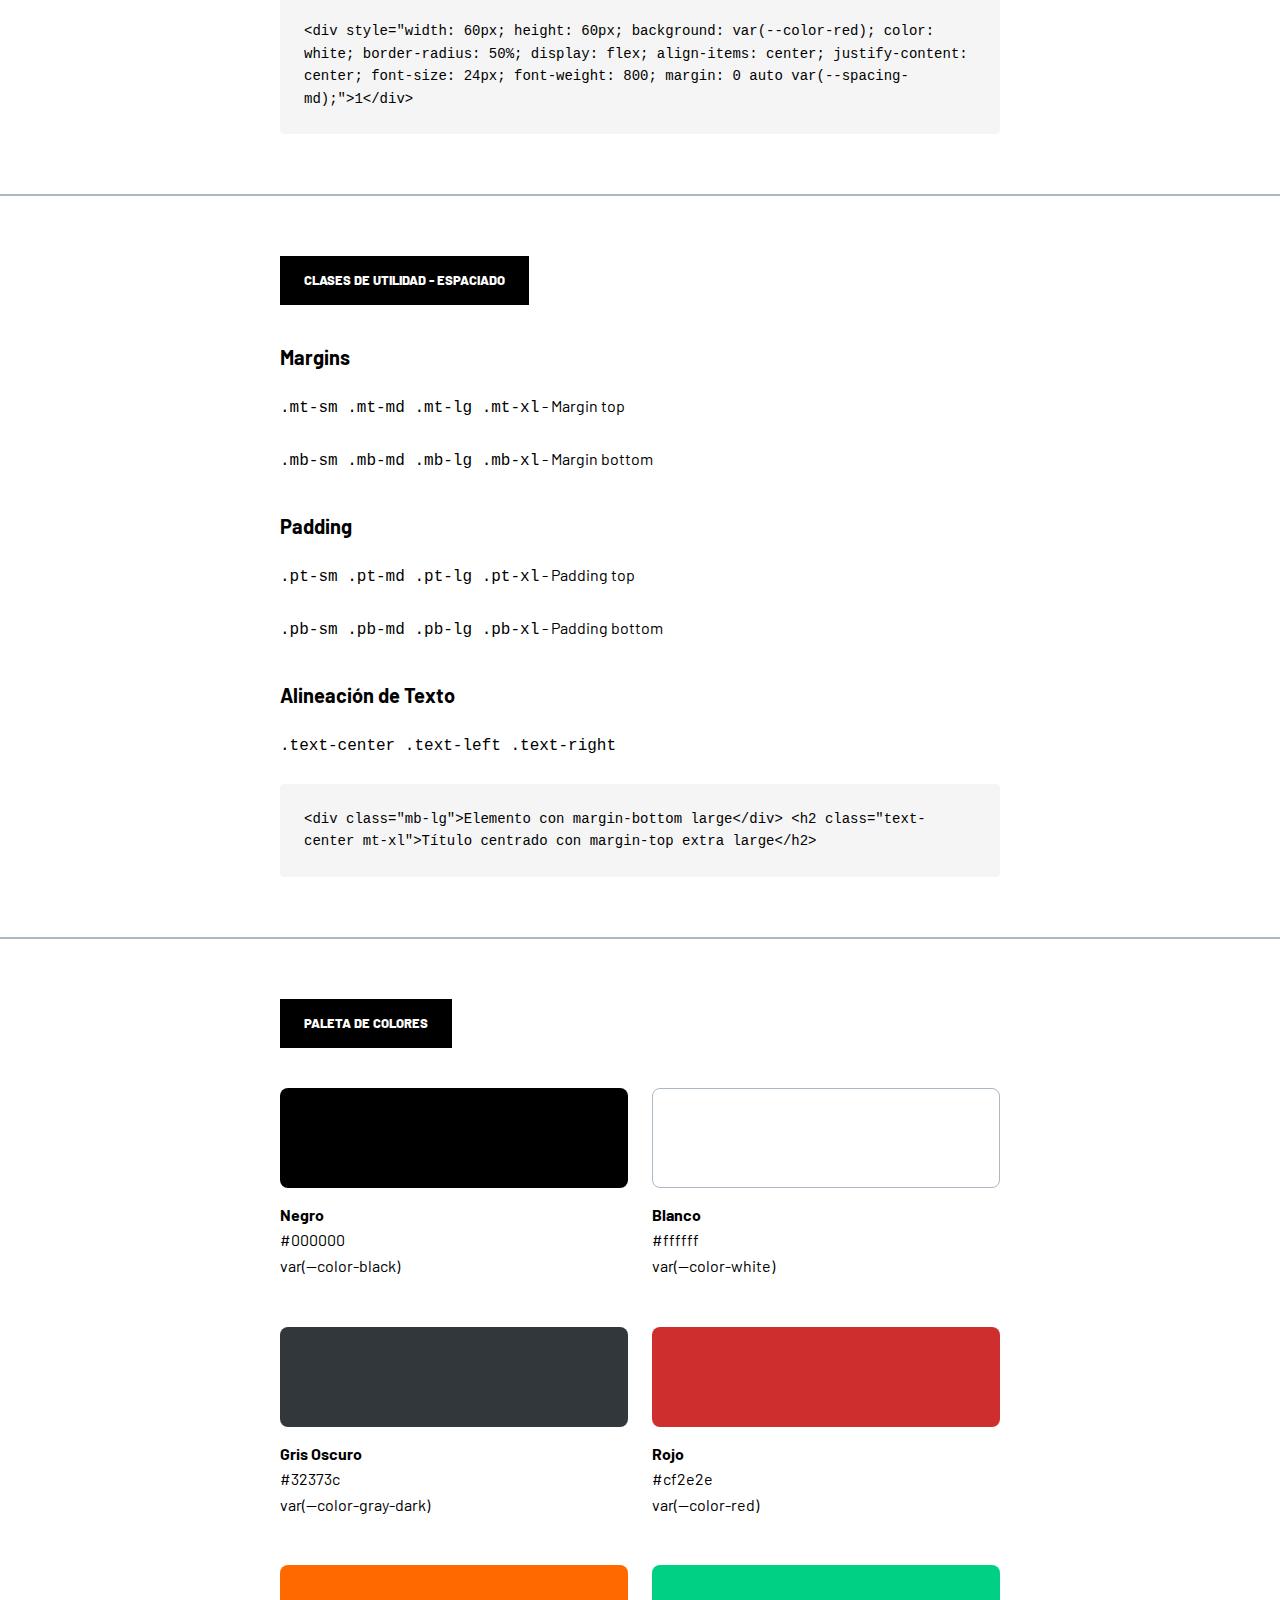
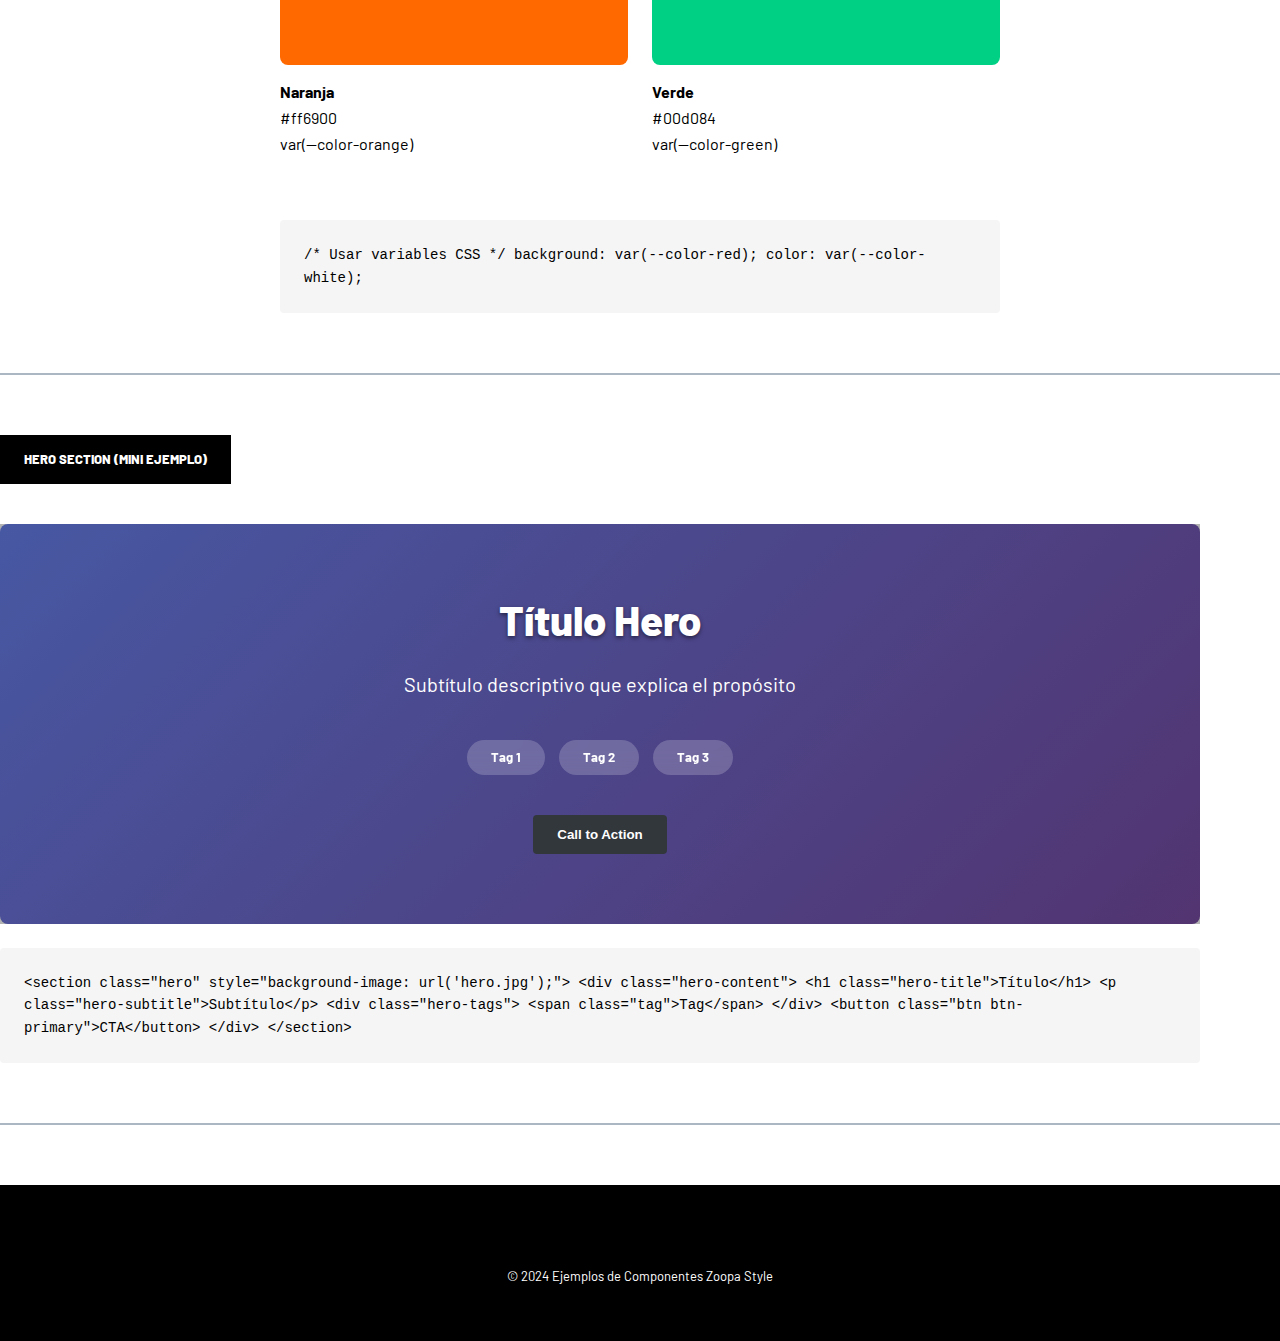
<file: components-examples.html>
<!DOCTYPE html>
<html lang="es">
<head>
    <meta charset="UTF-8">
    <meta name="viewport" content="width=device-width, initial-scale=1.0">
    <title>Componentes de Ejemplo - Zoopa Style</title>
    <link rel="stylesheet" href="zoopa-style.css">
    <link href="https://fonts.googleapis.com/css2?family=Barlow:wght@400;700;800&display=swap" rel="stylesheet">
    <style>
        /* Estilos adicionales para esta página de ejemplos */
        .component-section {
            padding: var(--spacing-xl) 0;
            border-bottom: 2px solid var(--color-gray-blue);
        }

        .component-title {
            background: var(--color-black);
            color: var(--color-white);
            padding: var(--spacing-sm) var(--spacing-md);
            margin-bottom: var(--spacing-lg);
            display: inline-block;
            font-size: var(--font-size-xs);
            font-weight: var(--font-weight-extrabold);
            text-transform: uppercase;
        }

        .code-snippet {
            background: #f5f5f5;
            padding: var(--spacing-md);
            border-radius: 4px;
            font-family: 'Courier New', monospace;
            font-size: 14px;
            overflow-x: auto;
            margin-top: var(--spacing-md);
        }
    </style>
</head>
<body style="padding-top: 40px;">

    <div class="container">
        <h1 class="text-center mb-xl">Biblioteca de Componentes Zoopa Style</h1>
        <p class="text-center mb-xl">Ejemplos de todos los componentes disponibles listos para copiar y usar</p>
    </div>

    <!-- BOTONES -->
    <section class="component-section">
        <div class="container">
            <span class="component-title">Botones</span>

            <div style="display: flex; gap: var(--spacing-md); flex-wrap: wrap; margin-bottom: var(--spacing-lg);">
                <button class="btn btn-primary">Botón Primario</button>
                <button class="btn btn-secondary">Botón Secundario</button>
                <button class="btn btn-accent">Botón de Acento</button>
            </div>

            <div class="code-snippet">
&lt;button class="btn btn-primary"&gt;Botón Primario&lt;/button&gt;
&lt;button class="btn btn-secondary"&gt;Botón Secundario&lt;/button&gt;
&lt;button class="btn btn-accent"&gt;Botón de Acento&lt;/button&gt;
            </div>
        </div>
    </section>

    <!-- TAGS/PILLS -->
    <section class="component-section">
        <div class="container">
            <span class="component-title">Tags / Pills</span>

            <div style="display: flex; gap: var(--spacing-sm); flex-wrap: wrap; margin-bottom: var(--spacing-lg);">
                <span class="tag">Estrategia</span>
                <span class="tag">Creatividad</span>
                <span class="tag">Producción</span>
                <span class="tag">Social Media</span>
                <span class="tag">AR/VR</span>
            </div>

            <div class="code-snippet">
&lt;span class="tag"&gt;Estrategia&lt;/span&gt;
            </div>
        </div>
    </section>

    <!-- TIPOGRAFÍA -->
    <section class="component-section">
        <div class="container">
            <span class="component-title">Tipografía</span>

            <h1>Heading 1 - Título Principal (42px)</h1>
            <h2>Heading 2 - Título de Sección (36px)</h2>
            <h3>Heading 3 - Subtítulo (20px)</h3>
            <p>Párrafo normal - Lorem ipsum dolor sit amet, consectetur adipiscing elit. (16px)</p>
            <p class="text-small">Texto pequeño - Metadata, labels, información secundaria (13px)</p>

            <div class="code-snippet">
&lt;h1&gt;Heading 1&lt;/h1&gt;
&lt;h2&gt;Heading 2&lt;/h2&gt;
&lt;p&gt;Párrafo normal&lt;/p&gt;
&lt;p class="text-small"&gt;Texto pequeño&lt;/p&gt;
            </div>
        </div>
    </section>

    <!-- CARDS DE PROYECTO -->
    <section class="component-section">
        <div class="container-wide">
            <span class="component-title">Cards de Proyecto</span>

            <div class="grid grid-3 mb-lg">
                <a href="#" class="card card-project" style="background-image: linear-gradient(135deg, #667eea 0%, #764ba2 100%);">
                    <div class="card-overlay">
                        <h3 class="card-title">Proyecto Ejemplo 1</h3>
                        <p class="card-description">Descripción breve del proyecto y servicios aplicados.</p>
                    </div>
                </a>

                <a href="#" class="card card-project" style="background-image: linear-gradient(135deg, #f093fb 0%, #f5576c 100%);">
                    <div class="card-overlay">
                        <h3 class="card-title">Proyecto Ejemplo 2</h3>
                        <p class="card-description">Descripción breve del proyecto y servicios aplicados.</p>
                    </div>
                </a>

                <a href="#" class="card card-project" style="background-image: linear-gradient(135deg, #4facfe 0%, #00f2fe 100%);">
                    <div class="card-overlay">
                        <h3 class="card-title">Proyecto Ejemplo 3</h3>
                        <p class="card-description">Descripción breve del proyecto y servicios aplicados.</p>
                    </div>
                </a>
            </div>

            <div class="code-snippet">
&lt;a href="#" class="card card-project" style="background-image: url('imagen.jpg');"&gt;
  &lt;div class="card-overlay"&gt;
    &lt;h3 class="card-title"&gt;Título&lt;/h3&gt;
    &lt;p class="card-description"&gt;Descripción&lt;/p&gt;
  &lt;/div&gt;
&lt;/a&gt;
            </div>
        </div>
    </section>

    <!-- CARDS DE SERVICIO -->
    <section class="component-section">
        <div class="container-wide">
            <span class="component-title">Cards de Servicio</span>

            <div class="grid grid-2 mb-lg">
                <div class="card-service">
                    <div class="card-service-icon" style="width: 80px; height: 80px; background: var(--color-red); border-radius: 8px;"></div>
                    <div class="card-service-content">
                        <h3 class="card-service-title">Servicio Ejemplo 1</h3>
                        <p class="card-service-description">
                            Descripción detallada del servicio que explica los beneficios
                            y cómo puede ayudar al cliente.
                        </p>
                        <a href="#" class="card-service-link">Descubre más →</a>
                    </div>
                </div>

                <div class="card-service">
                    <div class="card-service-icon" style="width: 80px; height: 80px; background: var(--color-orange); border-radius: 8px;"></div>
                    <div class="card-service-content">
                        <h3 class="card-service-title">Servicio Ejemplo 2</h3>
                        <p class="card-service-description">
                            Descripción detallada del servicio que explica los beneficios
                            y cómo puede ayudar al cliente.
                        </p>
                        <a href="#" class="card-service-link">Descubre más →</a>
                    </div>
                </div>
            </div>

            <div class="code-snippet">
&lt;div class="card-service"&gt;
  &lt;img src="icono.svg" class="card-service-icon"&gt;
  &lt;div class="card-service-content"&gt;
    &lt;h3 class="card-service-title"&gt;Servicio&lt;/h3&gt;
    &lt;p class="card-service-description"&gt;Descripción&lt;/p&gt;
    &lt;a href="#" class="card-service-link"&gt;Descubre más →&lt;/a&gt;
  &lt;/div&gt;
&lt;/div&gt;
            </div>
        </div>
    </section>

    <!-- GRIDS -->
    <section class="component-section">
        <div class="container-wide">
            <span class="component-title">Sistema de Grid</span>

            <h3 class="mt-lg mb-md">Grid 2 Columnas</h3>
            <div class="grid grid-2 mb-lg">
                <div style="background: var(--color-gray-blue); padding: var(--spacing-lg); text-align: center; border-radius: 8px;">Columna 1</div>
                <div style="background: var(--color-gray-blue); padding: var(--spacing-lg); text-align: center; border-radius: 8px;">Columna 2</div>
            </div>

            <h3 class="mb-md">Grid 3 Columnas</h3>
            <div class="grid grid-3 mb-lg">
                <div style="background: var(--color-gray-blue); padding: var(--spacing-lg); text-align: center; border-radius: 8px;">Columna 1</div>
                <div style="background: var(--color-gray-blue); padding: var(--spacing-lg); text-align: center; border-radius: 8px;">Columna 2</div>
                <div style="background: var(--color-gray-blue); padding: var(--spacing-lg); text-align: center; border-radius: 8px;">Columna 3</div>
            </div>

            <div class="code-snippet">
&lt;div class="grid grid-2"&gt;...&lt;/div&gt;
&lt;div class="grid grid-3"&gt;...&lt;/div&gt;
            </div>
        </div>
    </section>

    <!-- FORMULARIOS -->
    <section class="component-section">
        <div class="container">
            <span class="component-title">Formularios</span>

            <form style="max-width: 500px;">
                <div style="margin-bottom: var(--spacing-md);">
                    <label style="display: block; margin-bottom: var(--spacing-xs); font-weight: var(--font-weight-bold);">Nombre</label>
                    <input type="text" placeholder="Tu nombre" style="width: 100%; padding: var(--spacing-sm); border: 1px solid var(--color-gray-blue); border-radius: 4px;">
                </div>

                <div style="margin-bottom: var(--spacing-md);">
                    <label style="display: block; margin-bottom: var(--spacing-xs); font-weight: var(--font-weight-bold);">Email</label>
                    <input type="email" placeholder="tu@email.com" style="width: 100%; padding: var(--spacing-sm); border: 1px solid var(--color-gray-blue); border-radius: 4px;">
                </div>

                <div style="margin-bottom: var(--spacing-md);">
                    <label style="display: block; margin-bottom: var(--spacing-xs); font-weight: var(--font-weight-bold);">Mensaje</label>
                    <textarea placeholder="Tu mensaje" rows="4" style="width: 100%; padding: var(--spacing-sm); border: 1px solid var(--color-gray-blue); border-radius: 4px; font-family: inherit;"></textarea>
                </div>

                <button type="submit" class="btn btn-primary">Enviar Mensaje</button>
            </form>

            <div class="code-snippet mt-lg">
&lt;input type="text" placeholder="..." style="width: 100%; padding: var(--spacing-sm); border: 1px solid var(--color-gray-blue); border-radius: 4px;"&gt;
            </div>
        </div>
    </section>

    <!-- ICONOS NUMERADOS -->
    <section class="component-section">
        <div class="container">
            <span class="component-title">Pasos Numerados (Metodología)</span>

            <div class="grid grid-3 mb-lg">
                <div style="text-align: center;">
                    <div style="width: 60px; height: 60px; background: var(--color-red); color: white; border-radius: 50%; display: flex; align-items: center; justify-content: center; font-size: 24px; font-weight: 800; margin: 0 auto var(--spacing-md);">1</div>
                    <h3>Paso 1</h3>
                    <p>Descripción del primer paso en el proceso.</p>
                </div>

                <div style="text-align: center;">
                    <div style="width: 60px; height: 60px; background: var(--color-red); color: white; border-radius: 50%; display: flex; align-items: center; justify-content: center; font-size: 24px; font-weight: 800; margin: 0 auto var(--spacing-md);">2</div>
                    <h3>Paso 2</h3>
                    <p>Descripción del segundo paso en el proceso.</p>
                </div>

                <div style="text-align: center;">
                    <div style="width: 60px; height: 60px; background: var(--color-red); color: white; border-radius: 50%; display: flex; align-items: center; justify-content: center; font-size: 24px; font-weight: 800; margin: 0 auto var(--spacing-md);">3</div>
                    <h3>Paso 3</h3>
                    <p>Descripción del tercer paso en el proceso.</p>
                </div>
            </div>

            <div class="code-snippet">
&lt;div style="width: 60px; height: 60px; background: var(--color-red); color: white; border-radius: 50%; display: flex; align-items: center; justify-content: center; font-size: 24px; font-weight: 800; margin: 0 auto var(--spacing-md);"&gt;1&lt;/div&gt;
            </div>
        </div>
    </section>

    <!-- ESPACIADO -->
    <section class="component-section">
        <div class="container">
            <span class="component-title">Clases de Utilidad - Espaciado</span>

            <h3>Margins</h3>
            <p><code>.mt-sm .mt-md .mt-lg .mt-xl</code> - Margin top</p>
            <p><code>.mb-sm .mb-md .mb-lg .mb-xl</code> - Margin bottom</p>

            <h3 class="mt-lg">Padding</h3>
            <p><code>.pt-sm .pt-md .pt-lg .pt-xl</code> - Padding top</p>
            <p><code>.pb-sm .pb-md .pb-lg .pb-xl</code> - Padding bottom</p>

            <h3 class="mt-lg">Alineación de Texto</h3>
            <p><code>.text-center .text-left .text-right</code></p>

            <div class="code-snippet">
&lt;div class="mb-lg"&gt;Elemento con margin-bottom large&lt;/div&gt;
&lt;h2 class="text-center mt-xl"&gt;Título centrado con margin-top extra large&lt;/h2&gt;
            </div>
        </div>
    </section>

    <!-- PALETA DE COLORES -->
    <section class="component-section">
        <div class="container">
            <span class="component-title">Paleta de Colores</span>

            <div class="grid grid-3 mb-lg">
                <div>
                    <div style="width: 100%; height: 100px; background: var(--color-black); border-radius: 8px; margin-bottom: var(--spacing-sm);"></div>
                    <p><strong>Negro</strong><br>#000000<br>var(--color-black)</p>
                </div>

                <div>
                    <div style="width: 100%; height: 100px; background: var(--color-white); border: 1px solid var(--color-gray-blue); border-radius: 8px; margin-bottom: var(--spacing-sm);"></div>
                    <p><strong>Blanco</strong><br>#ffffff<br>var(--color-white)</p>
                </div>

                <div>
                    <div style="width: 100%; height: 100px; background: var(--color-gray-dark); border-radius: 8px; margin-bottom: var(--spacing-sm);"></div>
                    <p><strong>Gris Oscuro</strong><br>#32373c<br>var(--color-gray-dark)</p>
                </div>

                <div>
                    <div style="width: 100%; height: 100px; background: var(--color-red); border-radius: 8px; margin-bottom: var(--spacing-sm);"></div>
                    <p><strong>Rojo</strong><br>#cf2e2e<br>var(--color-red)</p>
                </div>

                <div>
                    <div style="width: 100%; height: 100px; background: var(--color-orange); border-radius: 8px; margin-bottom: var(--spacing-sm);"></div>
                    <p><strong>Naranja</strong><br>#ff6900<br>var(--color-orange)</p>
                </div>

                <div>
                    <div style="width: 100%; height: 100px; background: var(--color-green); border-radius: 8px; margin-bottom: var(--spacing-sm);"></div>
                    <p><strong>Verde</strong><br>#00d084<br>var(--color-green)</p>
                </div>
            </div>

            <div class="code-snippet">
/* Usar variables CSS */
background: var(--color-red);
color: var(--color-white);
            </div>
        </div>
    </section>

    <!-- HERO MINI EJEMPLO -->
    <section class="component-section">
        <div class="container-wide">
            <span class="component-title">Hero Section (Mini Ejemplo)</span>

            <div class="hero" style="min-height: 400px; background: linear-gradient(135deg, #667eea 0%, #764ba2 100%); border-radius: 8px;">
                <div class="hero-content">
                    <h1 class="hero-title">Título Hero</h1>
                    <p class="hero-subtitle">Subtítulo descriptivo que explica el propósito</p>
                    <div class="hero-tags">
                        <span class="tag">Tag 1</span>
                        <span class="tag">Tag 2</span>
                        <span class="tag">Tag 3</span>
                    </div>
                    <button class="btn btn-primary">Call to Action</button>
                </div>
            </div>

            <div class="code-snippet mt-lg">
&lt;section class="hero" style="background-image: url('hero.jpg');"&gt;
  &lt;div class="hero-content"&gt;
    &lt;h1 class="hero-title"&gt;Título&lt;/h1&gt;
    &lt;p class="hero-subtitle"&gt;Subtítulo&lt;/p&gt;
    &lt;div class="hero-tags"&gt;
      &lt;span class="tag"&gt;Tag&lt;/span&gt;
    &lt;/div&gt;
    &lt;button class="btn btn-primary"&gt;CTA&lt;/button&gt;
  &lt;/div&gt;
&lt;/section&gt;
            </div>
        </div>
    </section>

    <!-- FOOTER SIMPLE -->
    <footer class="footer mt-xl">
        <div class="container text-center">
            <p class="text-small">© 2024 Ejemplos de Componentes Zoopa Style</p>
        </div>
    </footer>

</body>
</html>
</file>
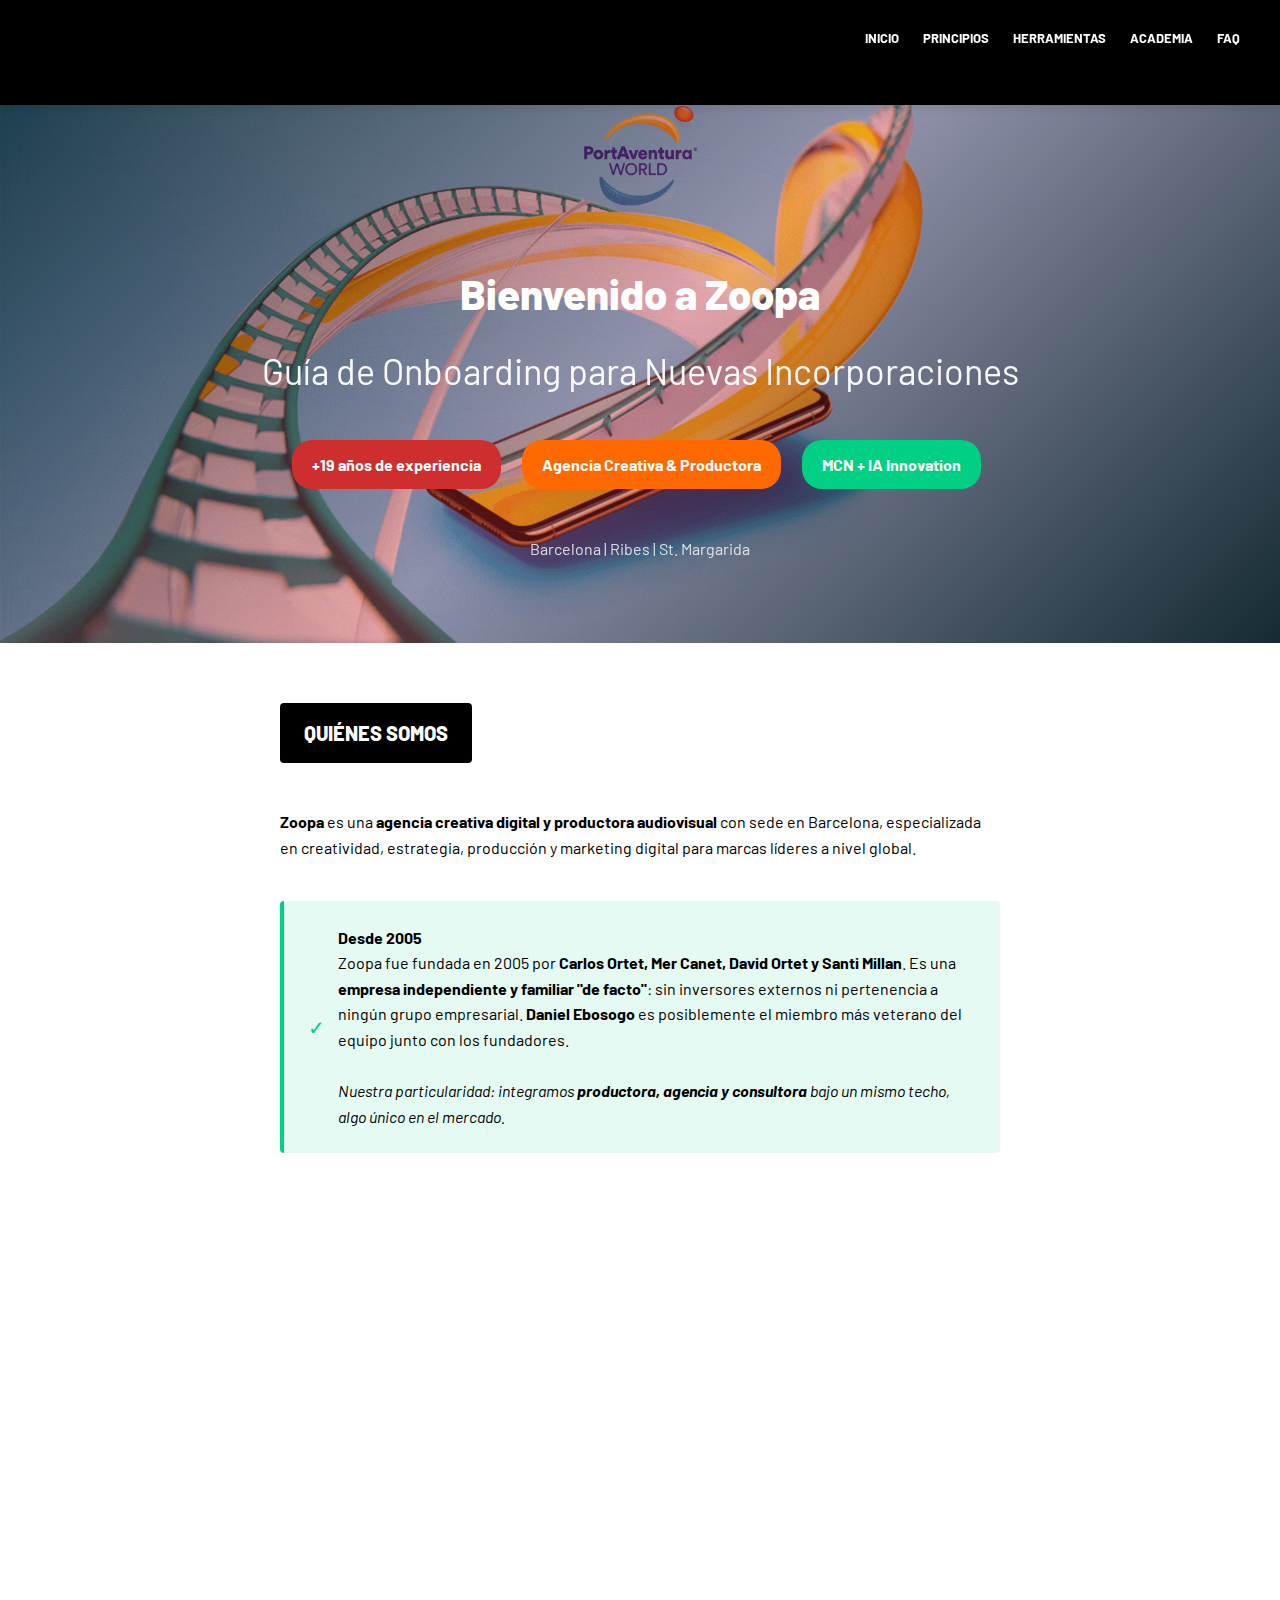
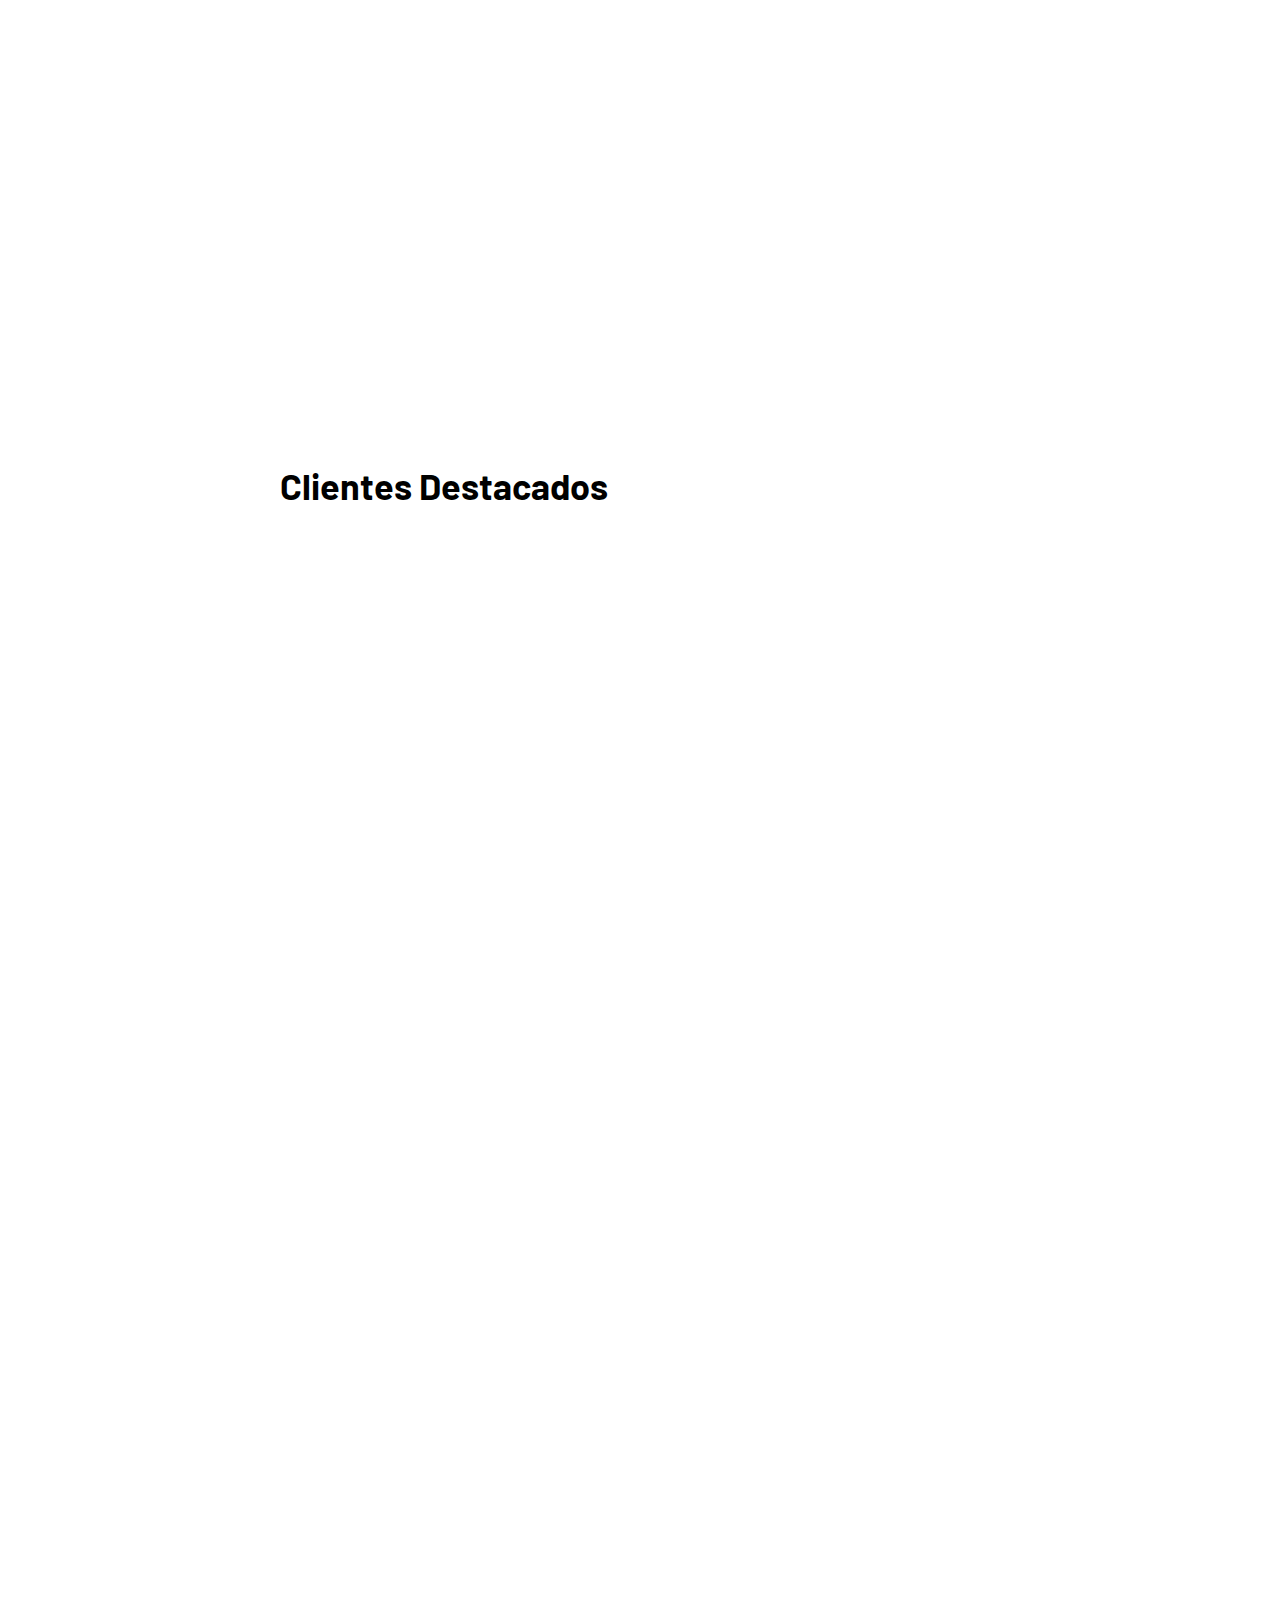
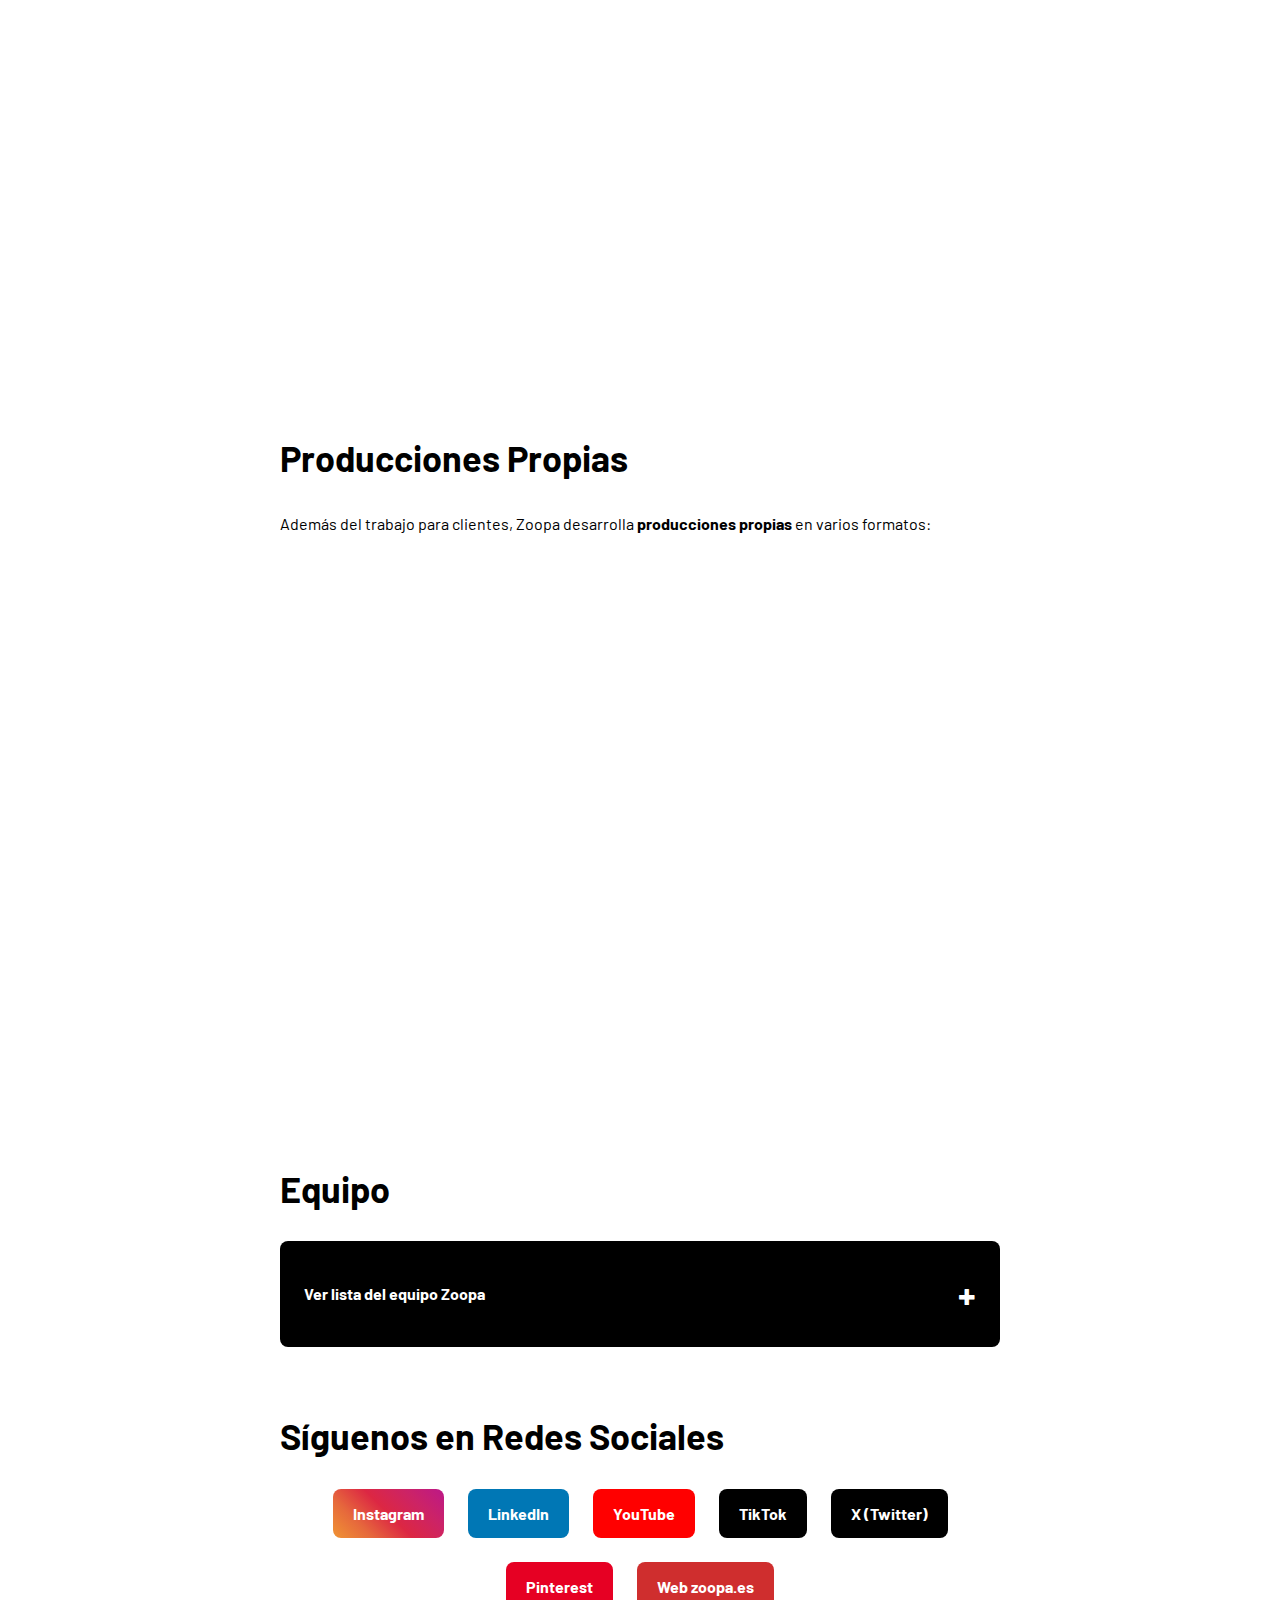
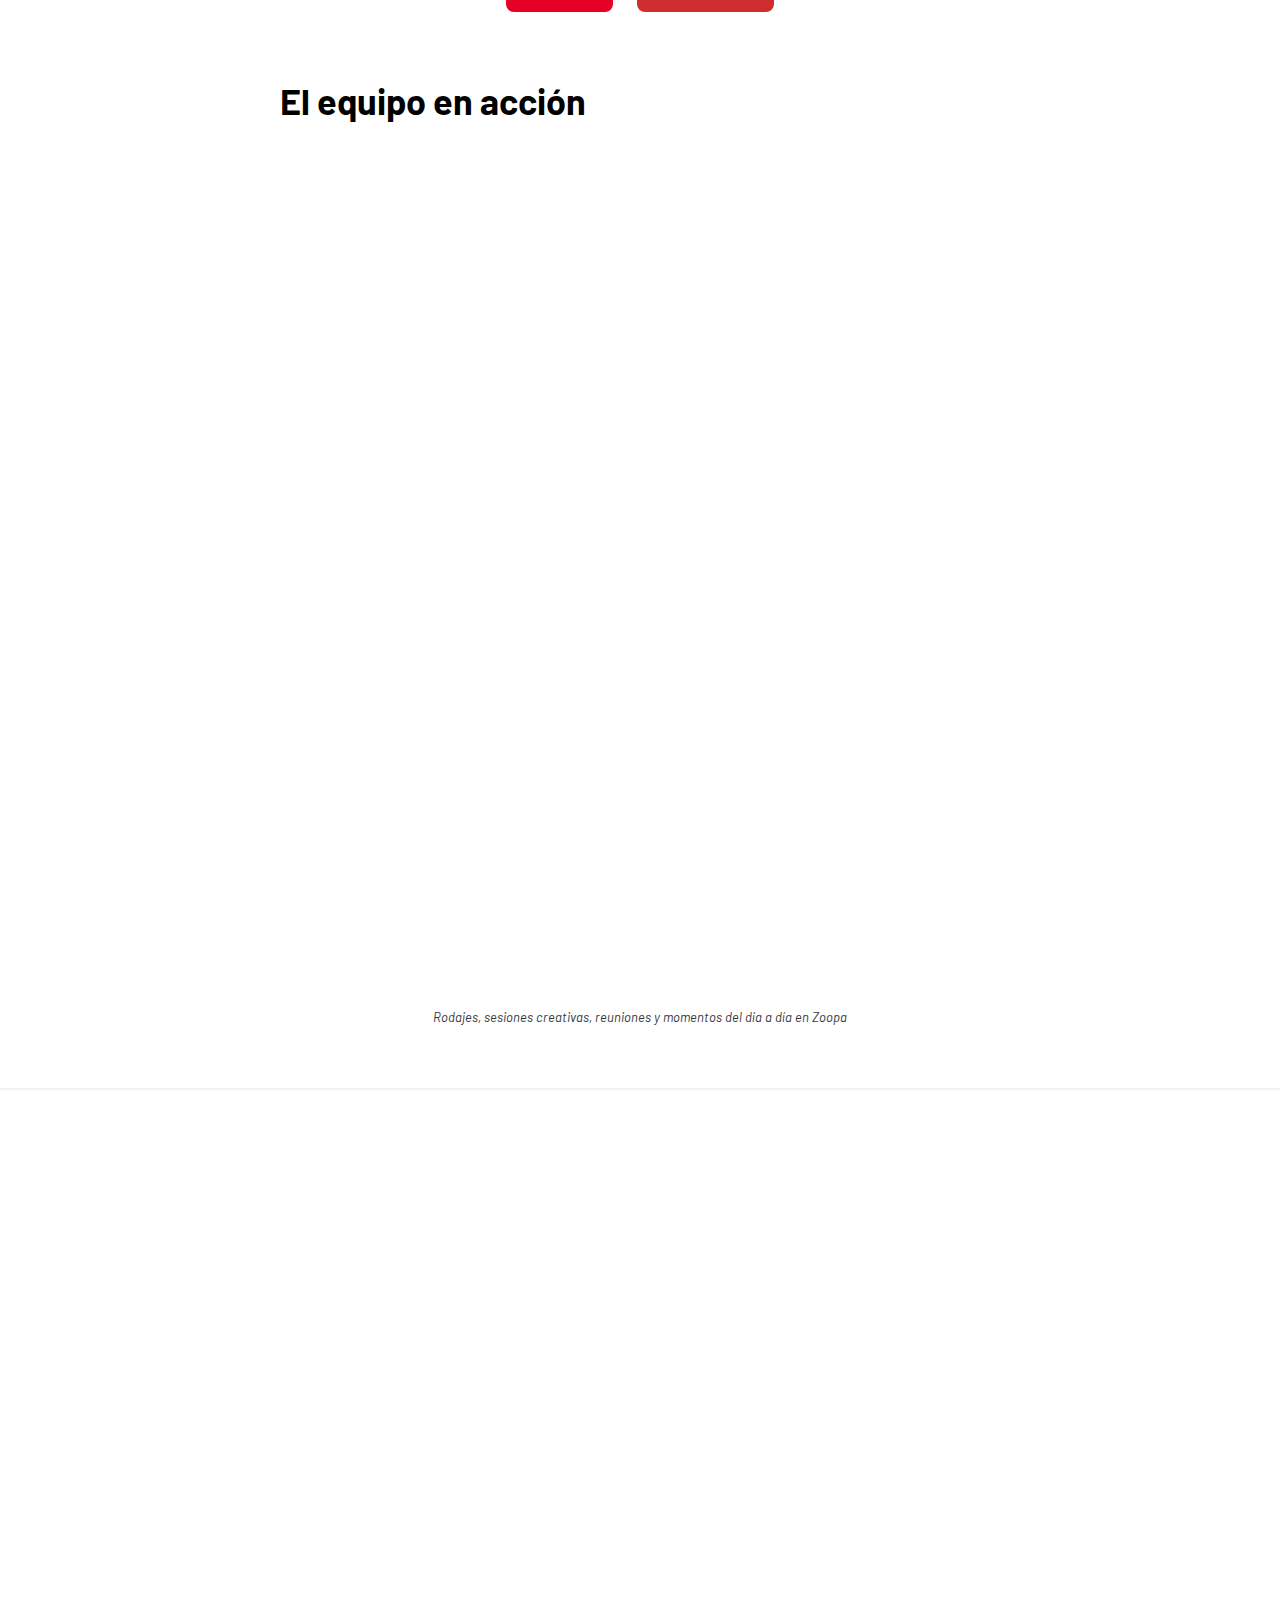
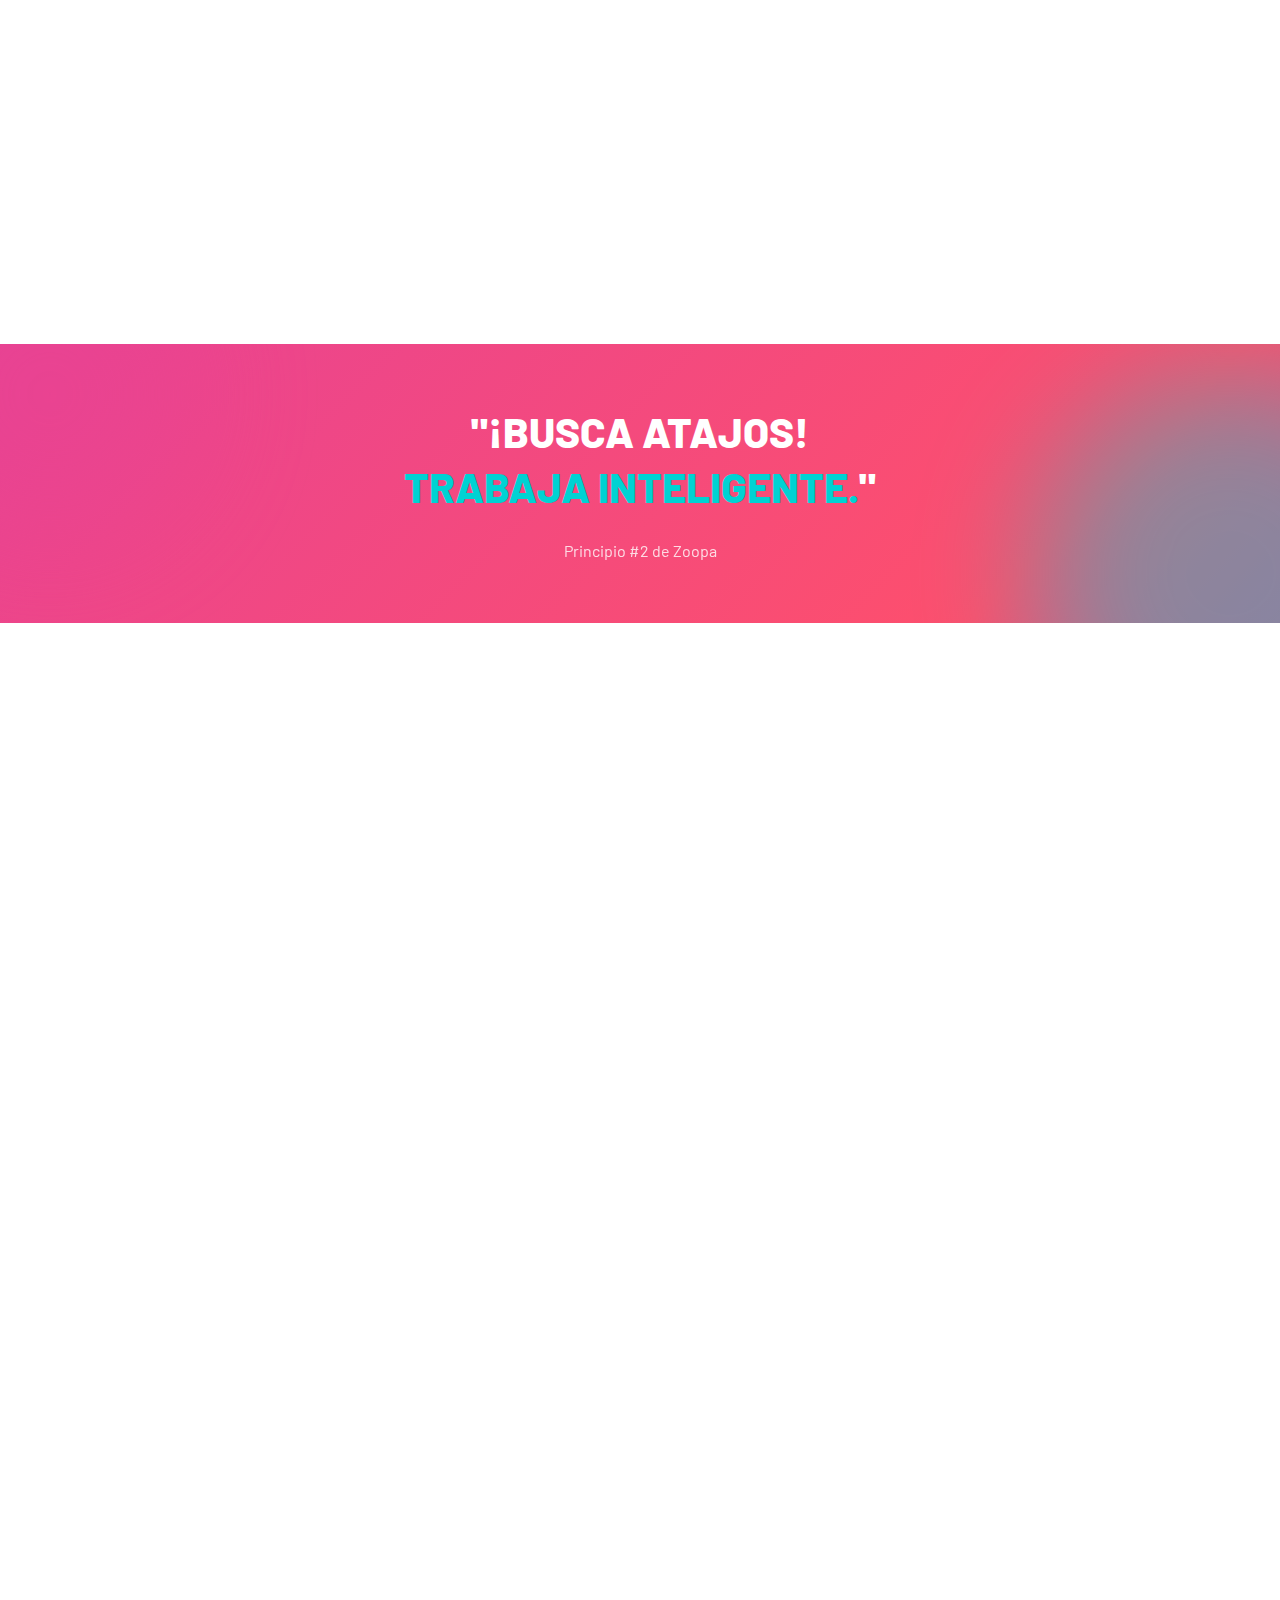
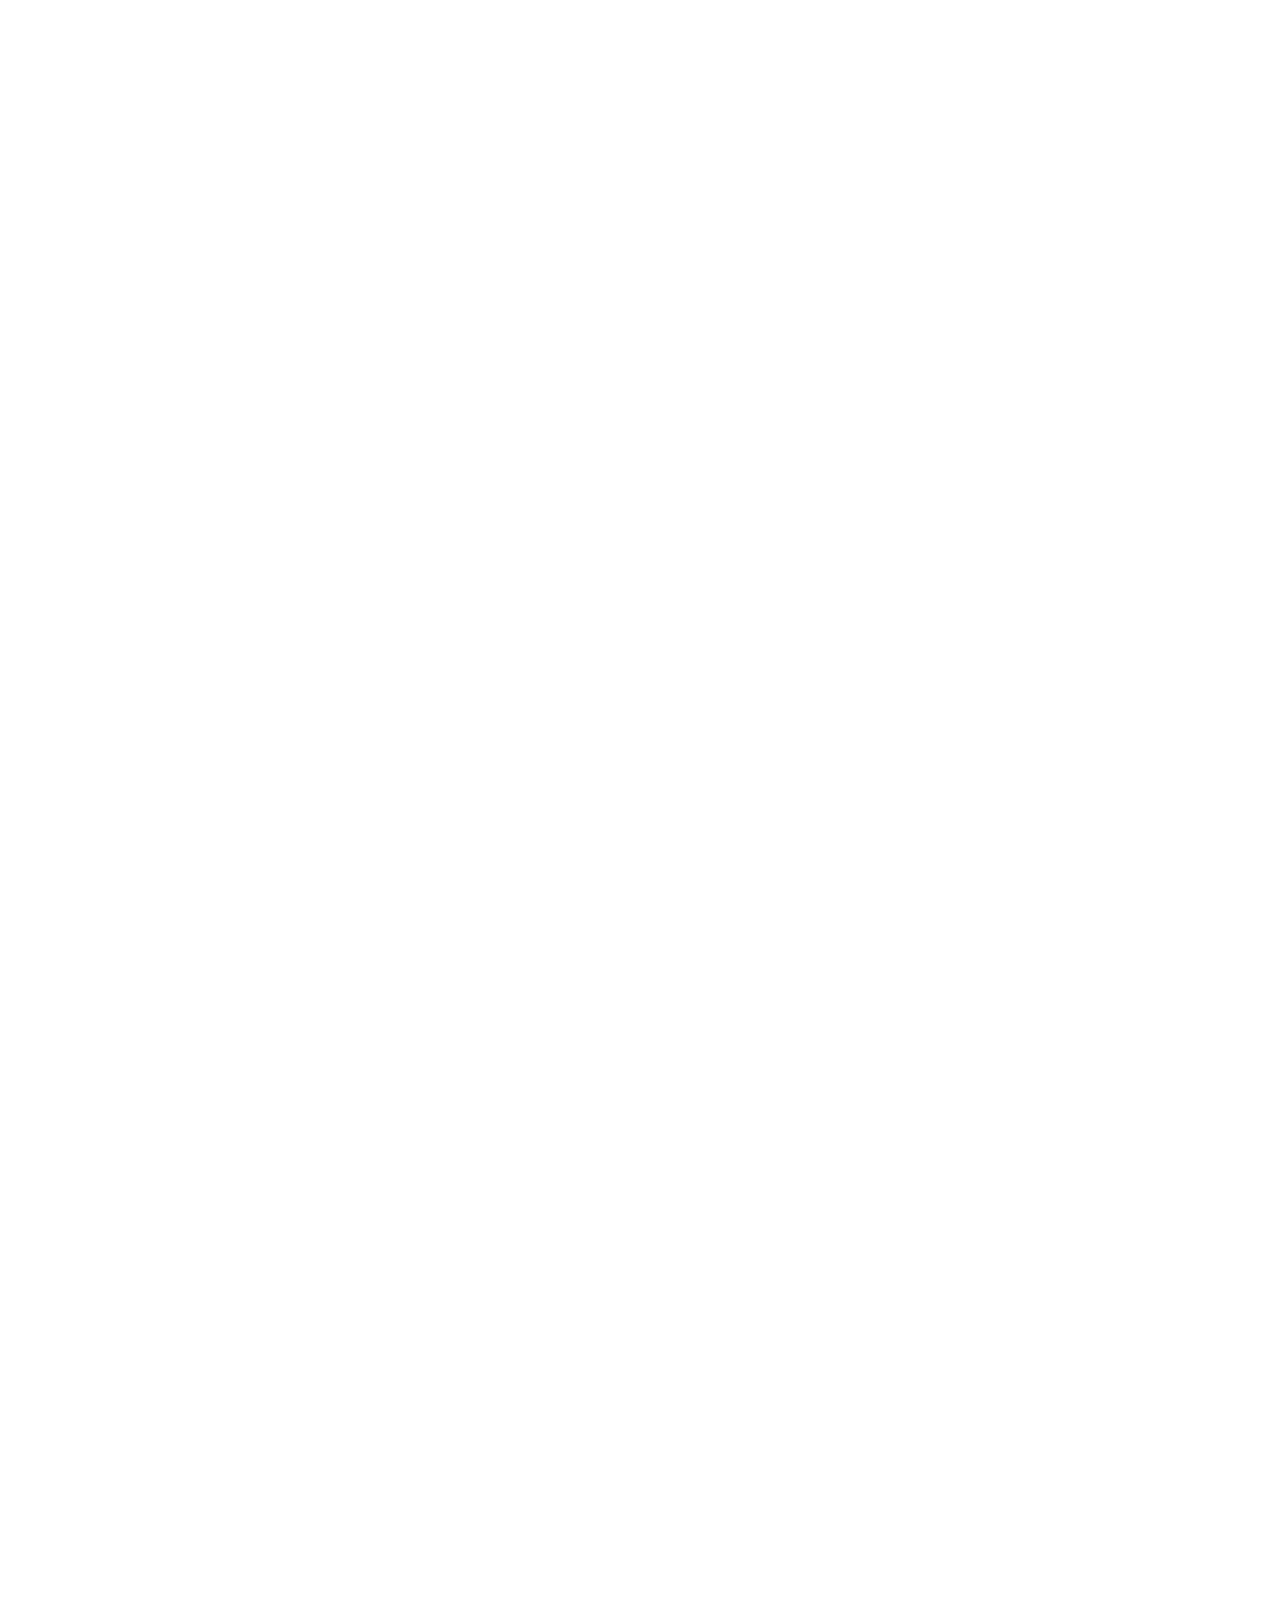
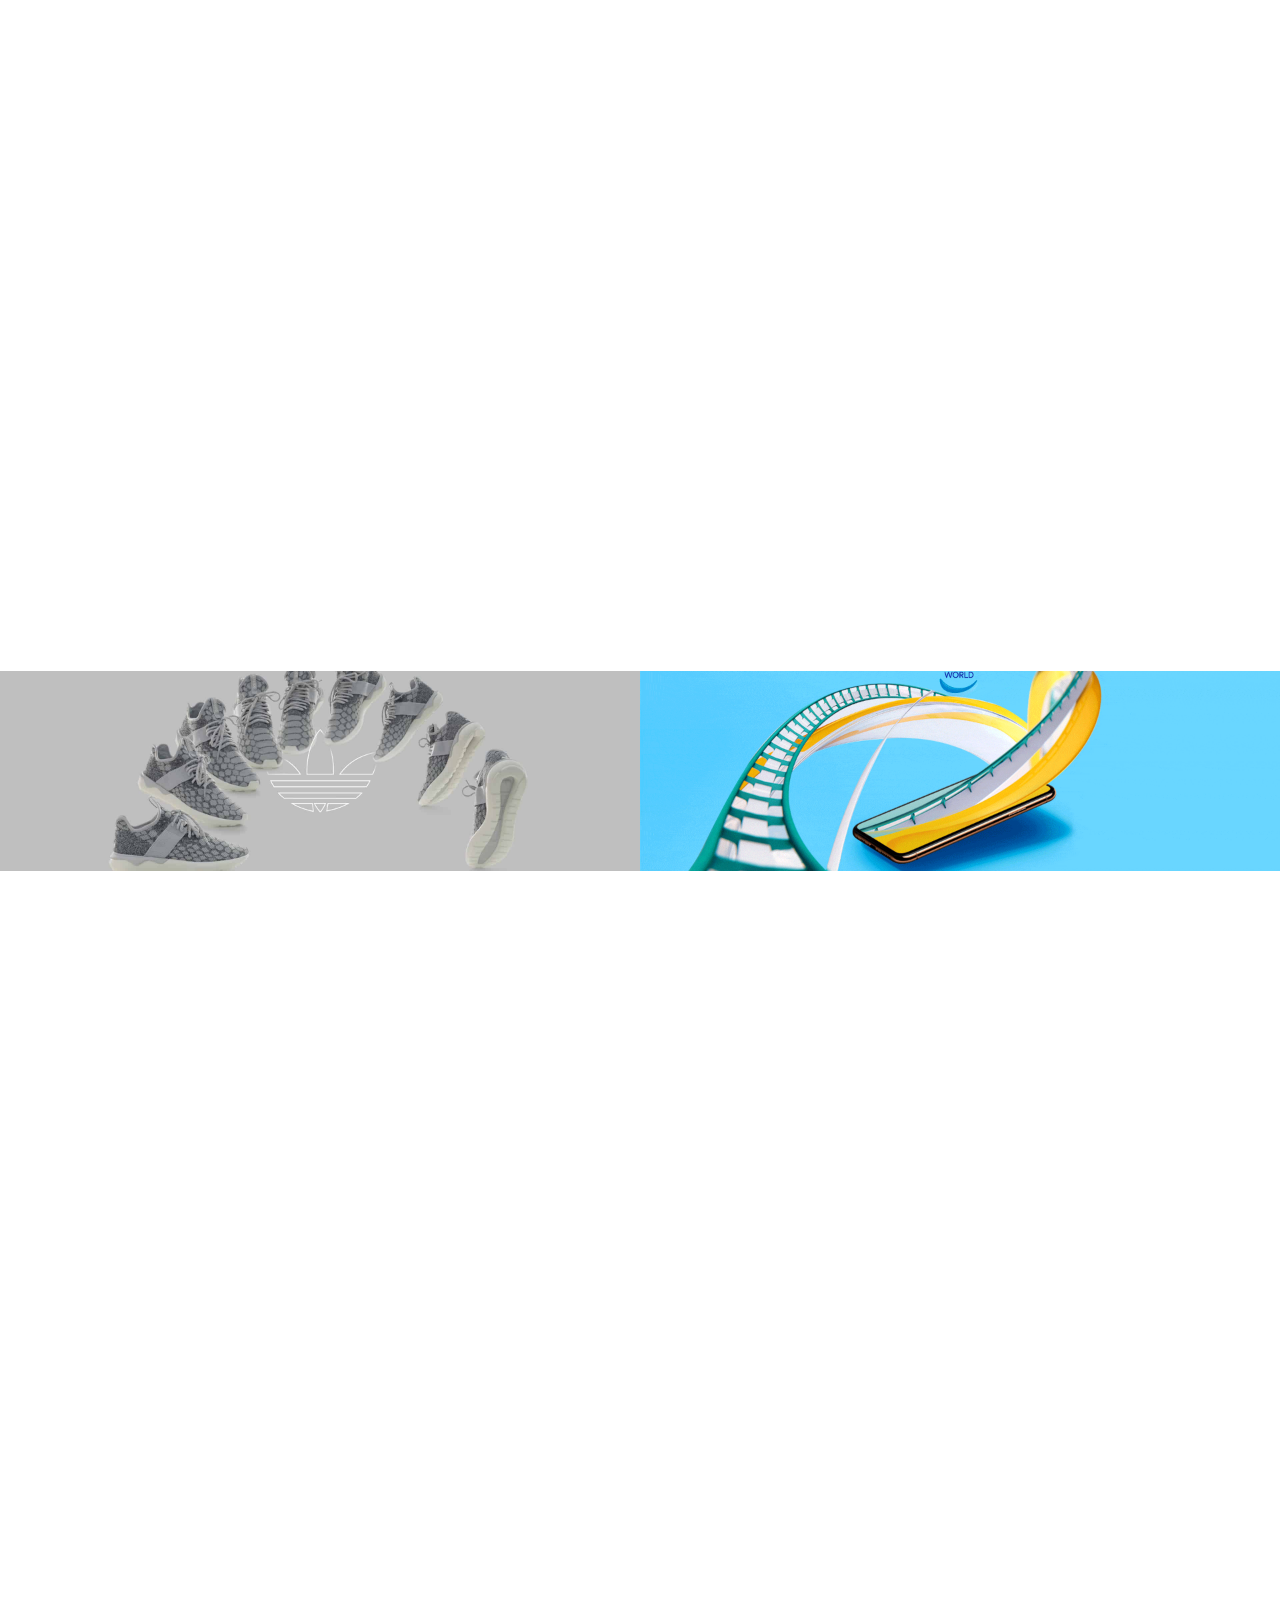
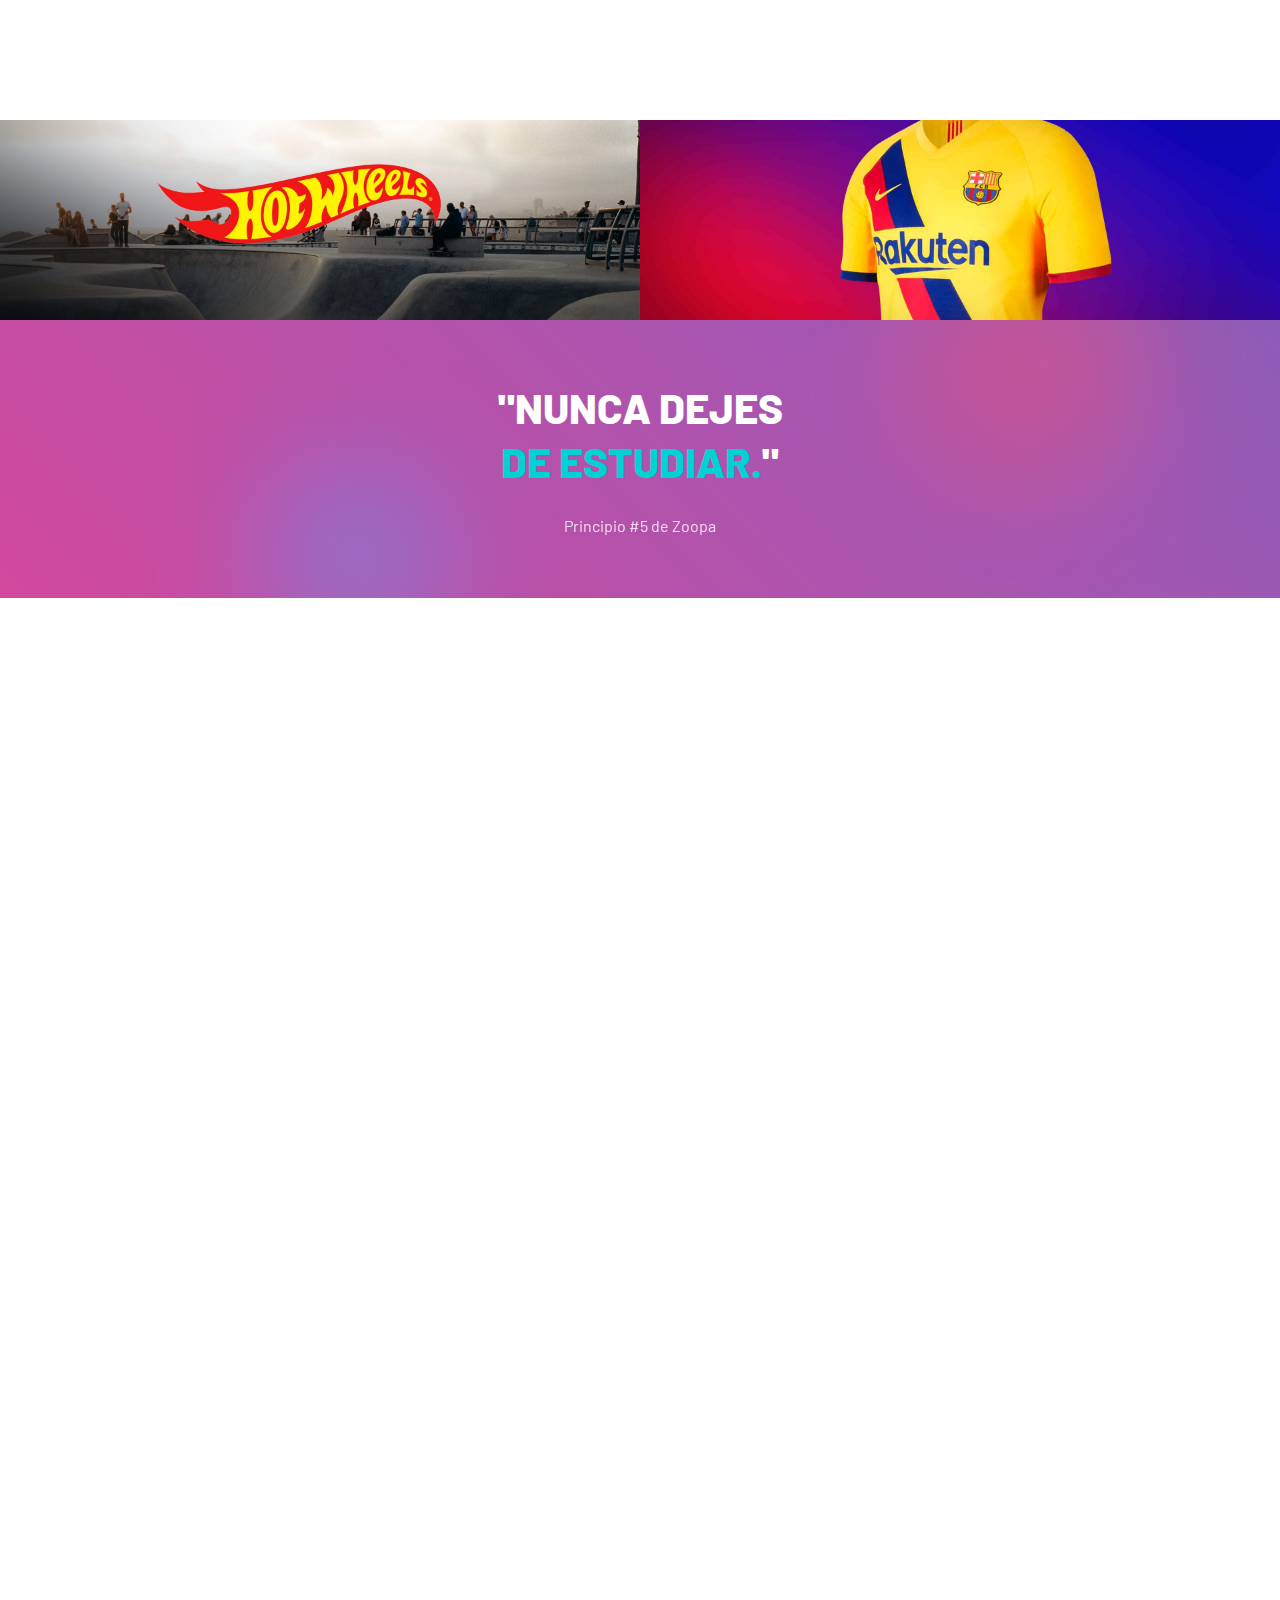
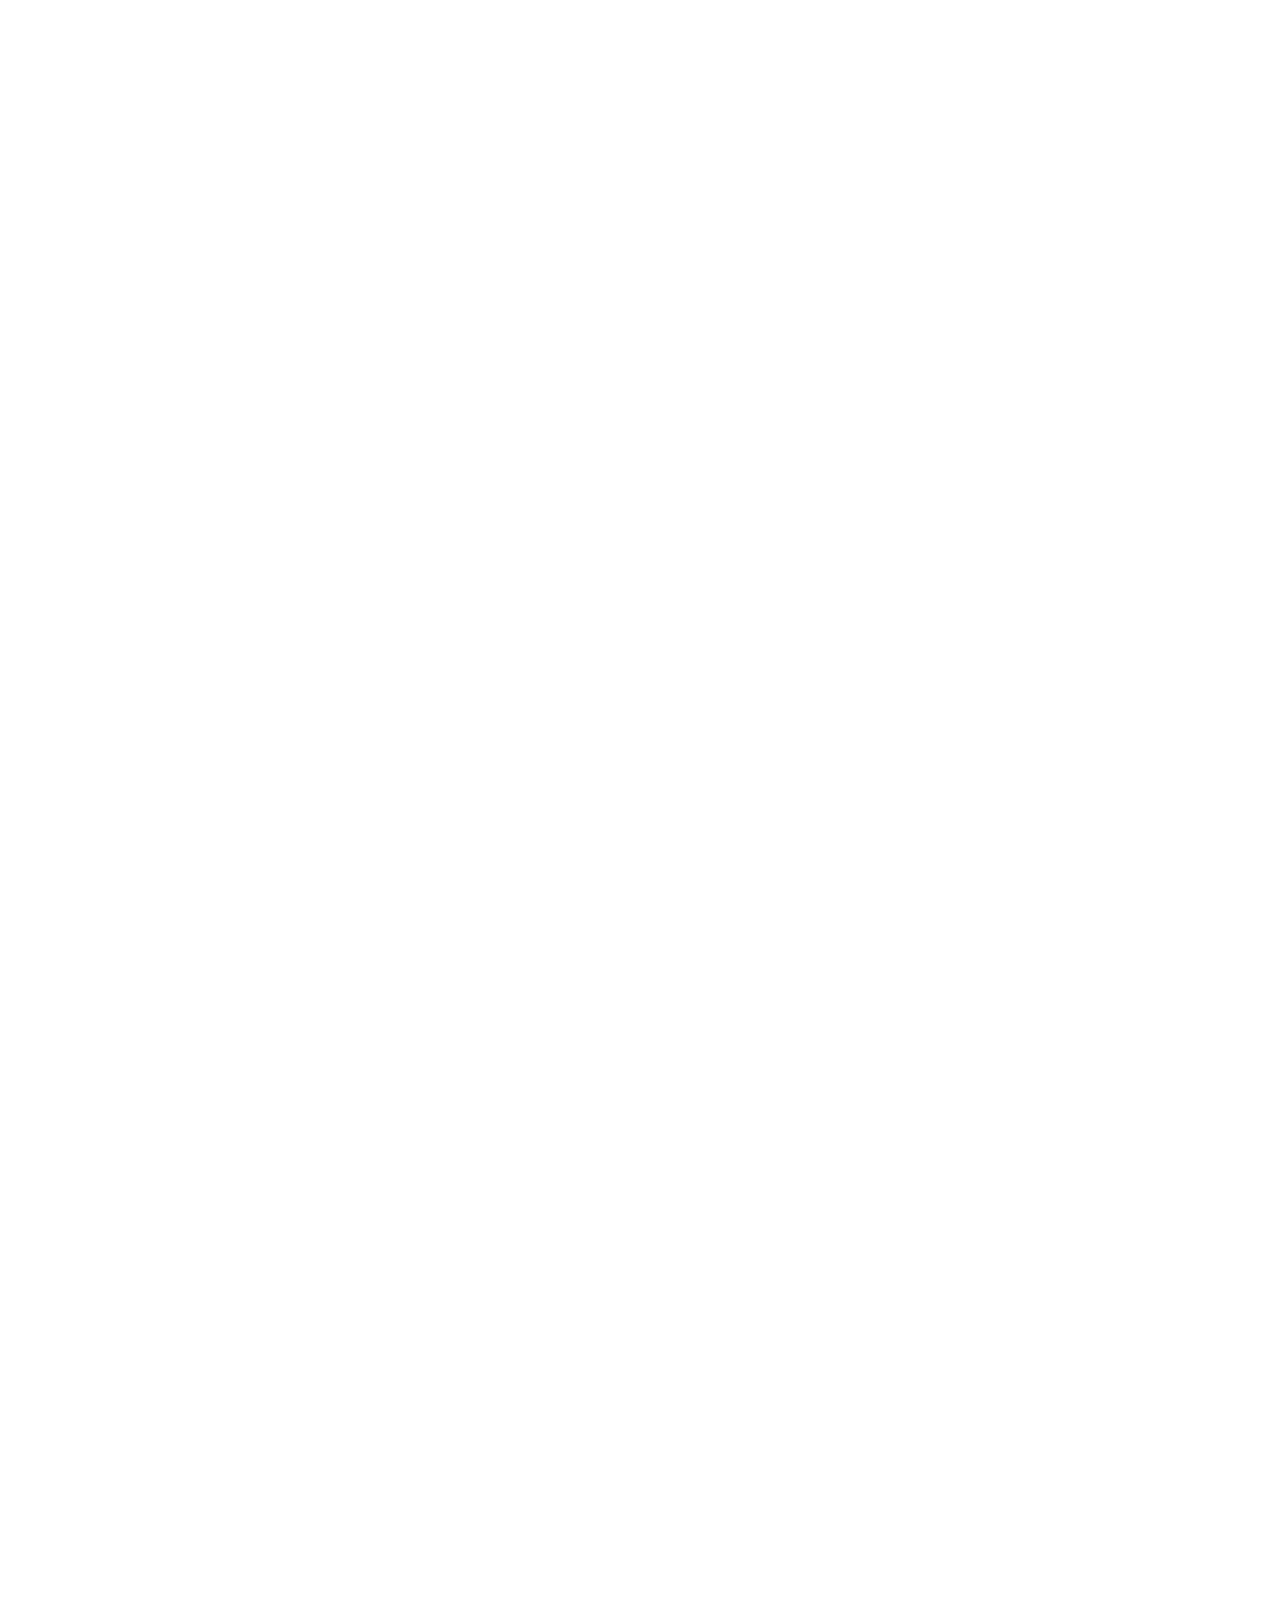
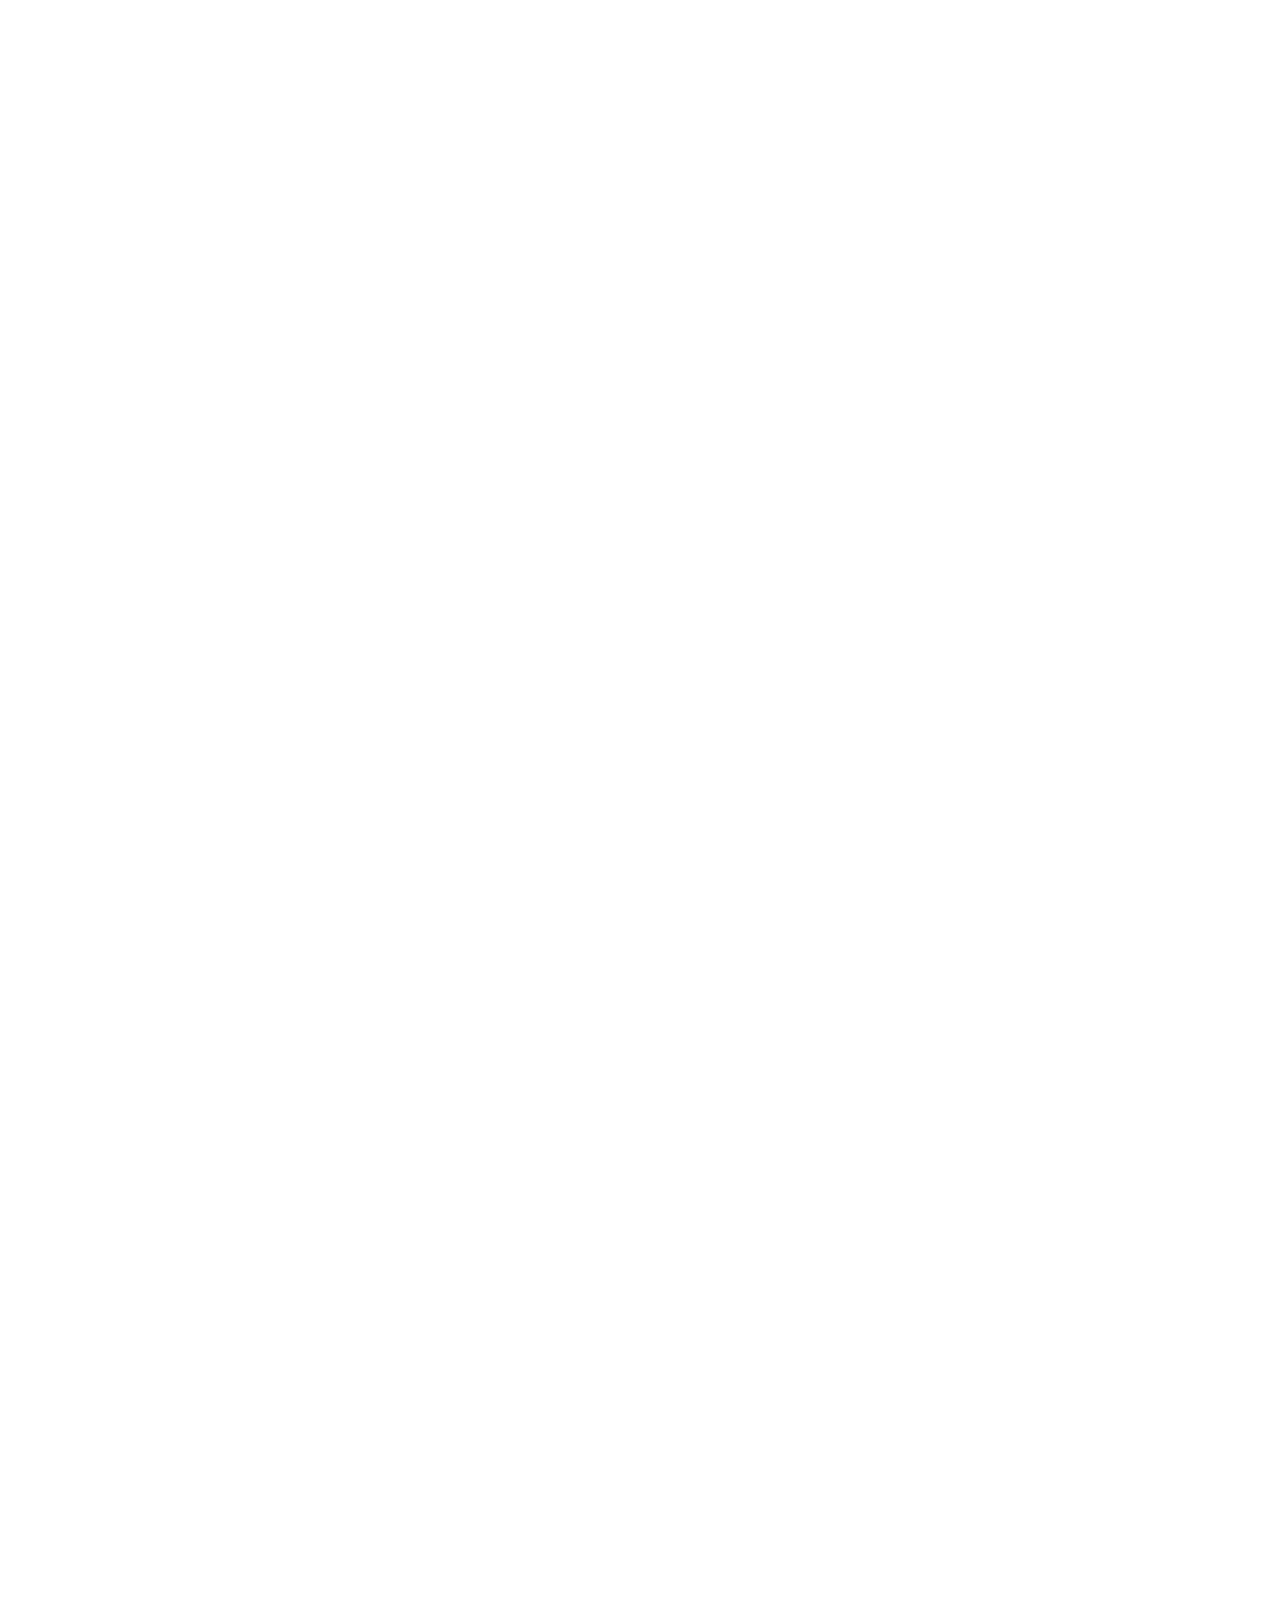
<file: onboarding_zoopa.html>
<!DOCTYPE html>
<html lang="es">
<head>
    <meta charset="UTF-8">
    <meta name="viewport" content="width=device-width, initial-scale=1.0">
    <title>Onboarding Zoopa - Guía para Nuevas Incorporaciones</title>
    <link href="https://fonts.googleapis.com/css2?family=Barlow:wght@400;700;800&display=swap" rel="stylesheet">
    <style>
        /* VARIABLES ZOOPA */
        :root {
            --color-black: #000000;
            --color-white: #ffffff;
            --color-gray-blue: #abb8c3;
            --color-gray-dark: #32373c;
            --color-red: #cf2e2e;
            --color-orange: #ff6900;
            --color-green: #00d084;

            /* Nueva paleta degradados fluidos */
            --gradient-pink: #e84393;
            --gradient-red: #fd4f6d;
            --gradient-blue: #4a69bd;
            --gradient-cyan: #00d2d3;
            --gradient-violet: #9b59b6;
            --gradient-light-blue: #54a0ff;

            /* Degradados predefinidos */
            --gradient-fluid-1: linear-gradient(135deg, #e84393 0%, #fd4f6d 25%, #4a69bd 50%, #00d2d3 75%, #54a0ff 100%);
            --gradient-fluid-2: linear-gradient(45deg, #fd4f6d 0%, #9b59b6 50%, #4a69bd 100%);
            --gradient-fluid-3: linear-gradient(180deg, #00d2d3 0%, #4a69bd 50%, #e84393 100%);

            --font-size-xs: 13px;
            --font-size-base: 16px;
            --font-size-md: 20px;
            --font-size-lg: 36px;
            --font-size-xl: 42px;

            --font-weight-regular: 400;
            --font-weight-bold: 700;
            --font-weight-extrabold: 800;

            --spacing-xs: 0.44rem;
            --spacing-sm: 0.88rem;
            --spacing-md: 1.5rem;
            --spacing-lg: 2.5rem;
            --spacing-xl: 3.75rem;
            --spacing-xxl: 5.06rem;

            --transition-fast: 0.2s;
            --transition-normal: 0.3s;
            --transition-slow: 0.5s;
        }

        /* RESET Y BASE */
        * {
            margin: 0;
            padding: 0;
            box-sizing: border-box;
        }

        body {
            font-family: 'Barlow', -apple-system, BlinkMacSystemFont, 'Segoe UI', sans-serif;
            font-size: var(--font-size-base);
            line-height: 1.6;
            color: var(--color-black);
            background: var(--color-white);
        }

        /* NAVEGACIÓN FIJA */
        .nav {
            position: fixed;
            top: 0;
            left: 0;
            right: 0;
            background: var(--color-black);
            color: var(--color-white);
            padding: var(--spacing-md) var(--spacing-lg);
            z-index: 1000;
            box-shadow: 0 2px 10px rgba(0,0,0,0.1);
        }

        .nav-content {
            max-width: 1200px;
            margin: 0 auto;
            display: flex;
            justify-content: space-between;
            align-items: center;
        }

        .nav-logo {
            font-size: var(--font-size-md);
            font-weight: var(--font-weight-extrabold);
            color: var(--color-white);
            text-decoration: none;
        }

        .nav-logo span {
            color: var(--color-red);
        }

        .nav-menu {
            display: flex;
            gap: var(--spacing-md);
            list-style: none;
        }

        .nav-link {
            color: var(--color-white);
            text-decoration: none;
            font-size: var(--font-size-xs);
            font-weight: var(--font-weight-bold);
            text-transform: uppercase;
            transition: color var(--transition-fast);
        }

        .nav-link:hover {
            color: var(--color-red);
        }

        /* HERO */
        .hero {
            margin-top: 80px;
            background: linear-gradient(135deg, var(--color-red) 0%, var(--color-black) 100%);
            color: var(--color-white);
            padding: var(--spacing-xxl) var(--spacing-lg);
            text-align: center;
        }

        .hero h1 {
            font-size: var(--font-size-xl);
            font-weight: var(--font-weight-extrabold);
            margin-bottom: var(--spacing-md);
            line-height: 1.2;
        }

        .hero p {
            font-size: var(--font-size-md);
            max-width: 800px;
            margin: 0 auto;
            opacity: 0.95;
        }

        /* CONTENEDORES */
        .container {
            max-width: 800px;
            margin: 0 auto;
            padding: 0 var(--spacing-lg);
        }

        .container-wide {
            max-width: 1200px;
            margin: 0 auto;
            padding: 0 var(--spacing-lg);
        }

        /* SECCIONES */
        .section {
            padding: var(--spacing-xl) 0;
            border-bottom: 2px solid rgba(0,0,0,0.05);
        }

        .section-title {
            background: var(--color-black);
            color: var(--color-white);
            padding: var(--spacing-sm) var(--spacing-md);
            display: inline-block;
            font-size: var(--font-size-md);
            font-weight: var(--font-weight-extrabold);
            margin-bottom: var(--spacing-lg);
            border-radius: 4px;
        }

        .section-subtitle {
            font-size: var(--font-size-lg);
            font-weight: var(--font-weight-bold);
            margin-top: var(--spacing-lg);
            margin-bottom: var(--spacing-md);
            color: var(--color-black);
        }

        .subsection-title {
            font-size: var(--font-size-md);
            font-weight: var(--font-weight-bold);
            margin-top: var(--spacing-md);
            margin-bottom: var(--spacing-sm);
            color: var(--color-gray-dark);
        }

        /* TARJETAS */
        .card {
            background: var(--color-white);
            border: 2px solid var(--color-gray-blue);
            border-radius: 8px;
            padding: var(--spacing-lg);
            margin-bottom: var(--spacing-md);
            transition: all var(--transition-normal);
        }

        .card:hover {
            border-color: var(--color-red);
            box-shadow: 0 4px 20px rgba(207, 46, 46, 0.1);
            transform: translateY(-2px);
        }

        .card-highlight {
            background: linear-gradient(135deg, rgba(207, 46, 46, 0.05) 0%, rgba(255, 105, 0, 0.05) 100%);
            border-color: var(--color-red);
        }

        .card h3 {
            font-size: var(--font-size-md);
            font-weight: var(--font-weight-extrabold);
            margin-bottom: var(--spacing-sm);
            color: var(--color-red);
        }

        .card p {
            margin-bottom: var(--spacing-sm);
        }

        /* TAGS */
        .tag {
            display: inline-block;
            background: var(--color-gray-dark);
            color: var(--color-white);
            padding: var(--spacing-xs) var(--spacing-sm);
            border-radius: 20px;
            font-size: var(--font-size-xs);
            font-weight: var(--font-weight-bold);
            margin-right: var(--spacing-xs);
            margin-bottom: var(--spacing-xs);
        }

        .tag-red {
            background: var(--color-red);
        }

        .tag-orange {
            background: var(--color-orange);
        }

        .tag-green {
            background: var(--color-green);
        }

        /* LISTAS */
        ul, ol {
            margin-left: var(--spacing-lg);
            margin-bottom: var(--spacing-md);
        }

        li {
            margin-bottom: var(--spacing-xs);
        }

        .checklist {
            list-style: none;
            margin-left: 0;
        }

        .checklist li {
            padding-left: var(--spacing-md);
            position: relative;
        }

        .checklist li:before {
            content: "□";
            position: absolute;
            left: 0;
            color: var(--color-red);
            font-weight: var(--font-weight-extrabold);
        }

        /* CÓDIGO */
        pre, code {
            background: #f5f5f5;
            border: 1px solid var(--color-gray-blue);
            border-radius: 4px;
            font-family: 'Courier New', monospace;
            font-size: 14px;
        }

        pre {
            padding: var(--spacing-md);
            overflow-x: auto;
            margin-bottom: var(--spacing-md);
        }

        code {
            padding: 2px 6px;
        }

        /* GRID */
        .grid {
            display: grid;
            gap: var(--spacing-md);
            margin-bottom: var(--spacing-lg);
        }

        .grid-2 {
            grid-template-columns: repeat(auto-fit, minmax(300px, 1fr));
        }

        .grid-3 {
            grid-template-columns: repeat(auto-fit, minmax(250px, 1fr));
        }

        /* BOTONES */
        .btn {
            display: inline-block;
            padding: var(--spacing-sm) var(--spacing-lg);
            background: var(--color-gray-dark);
            color: var(--color-white);
            text-decoration: none;
            font-weight: var(--font-weight-extrabold);
            border-radius: 4px;
            border: none;
            cursor: pointer;
            transition: all var(--transition-normal);
            font-family: inherit;
            font-size: var(--font-size-base);
        }

        .btn:hover {
            background: var(--color-red);
            transform: translateY(-2px);
            box-shadow: 0 4px 12px rgba(207, 46, 46, 0.3);
        }

        .btn-red {
            background: var(--color-red);
        }

        .btn-red:hover {
            background: var(--color-orange);
        }

        /* TABLA */
        table {
            width: 100%;
            border-collapse: collapse;
            margin-bottom: var(--spacing-md);
        }

        th, td {
            padding: var(--spacing-sm);
            text-align: left;
            border-bottom: 1px solid var(--color-gray-blue);
        }

        th {
            background: var(--color-gray-dark);
            color: var(--color-white);
            font-weight: var(--font-weight-extrabold);
        }

        /* DESTACADOS */
        .highlight {
            background: linear-gradient(to right, var(--color-red), var(--color-orange));
            color: var(--color-white);
            padding: var(--spacing-md);
            border-radius: 8px;
            margin-bottom: var(--spacing-md);
        }

        .highlight strong {
            font-weight: var(--font-weight-extrabold);
        }

        .warning {
            background: rgba(255, 105, 0, 0.1);
            border-left: 4px solid var(--color-orange);
            padding: var(--spacing-md);
            margin-bottom: var(--spacing-md);
            border-radius: 4px;
        }

        .success {
            background: rgba(0, 208, 132, 0.1);
            border-left: 4px solid var(--color-green);
            padding: var(--spacing-md);
            margin-bottom: var(--spacing-md);
            border-radius: 4px;
        }

        /* PRINCIPIOS */
        .principle {
            background: var(--color-white);
            border-left: 6px solid var(--color-red);
            padding: var(--spacing-lg);
            margin-bottom: var(--spacing-lg);
            border-radius: 4px;
            box-shadow: 0 2px 8px rgba(0,0,0,0.05);
        }

        .principle-number {
            display: inline-block;
            width: 40px;
            height: 40px;
            background: var(--color-red);
            color: var(--color-white);
            border-radius: 50%;
            text-align: center;
            line-height: 40px;
            font-weight: var(--font-weight-extrabold);
            margin-right: var(--spacing-sm);
        }

        .principle h4 {
            display: inline;
            font-size: var(--font-size-md);
            font-weight: var(--font-weight-extrabold);
            color: var(--color-black);
        }

        .principle p {
            margin-top: var(--spacing-sm);
            margin-bottom: var(--spacing-sm);
        }

        details.principle-explanation,
        details.principle-application {
            background: rgba(0,0,0,0.02);
            padding: var(--spacing-sm);
            border-radius: 4px;
            margin-top: var(--spacing-sm);
        }

        details.principle-explanation summary,
        details.principle-application summary {
            cursor: pointer;
            font-weight: bold;
            color: var(--color-red);
            list-style: none;
            display: flex;
            align-items: center;
            gap: 8px;
        }

        details.principle-explanation summary::-webkit-details-marker,
        details.principle-application summary::-webkit-details-marker {
            display: none;
        }

        details.principle-explanation summary::before,
        details.principle-application summary::before {
            content: "▶";
            font-size: 0.7em;
            transition: transform 0.2s ease;
        }

        details.principle-explanation[open] summary::before,
        details.principle-application[open] summary::before {
            transform: rotate(90deg);
        }

        details.principle-explanation .explanation-content,
        details.principle-application ul {
            margin-top: var(--spacing-xs);
        }

        details.principle-explanation .explanation-content p {
            margin: var(--spacing-xs) 0;
        }

        details.principle-explanation .explanation-content p:first-child {
            margin-top: 0;
        }

        /* UNIDADES DE NEGOCIO DESPLEGABLES */
        details.business-unit {
            background: white;
            border: 1px solid var(--color-gray-light);
            border-radius: 12px;
            padding: var(--spacing-sm) var(--spacing-md);
            box-shadow: 0 4px 15px rgba(0,0,0,0.05);
            transition: all 0.3s ease;
        }

        details.business-unit[open] {
            padding: var(--spacing-md);
        }

        details.business-unit summary {
            cursor: pointer;
            list-style: none;
            display: flex;
            align-items: center;
            gap: var(--spacing-sm);
            padding: var(--spacing-xs) 0;
        }

        details.business-unit summary::-webkit-details-marker {
            display: none;
        }

        details.business-unit summary::before {
            content: "▶";
            font-size: 0.8em;
            color: var(--color-red);
            transition: transform 0.3s ease;
        }

        details.business-unit[open] summary::before {
            transform: rotate(90deg);
        }

        details.business-unit summary h3 {
            margin: 0;
            font-size: var(--font-size-md);
        }

        details.business-unit .unit-content {
            margin-top: var(--spacing-md);
            padding-top: var(--spacing-md);
            border-top: 1px solid var(--color-gray-light);
            animation: fadeIn 0.3s ease;
        }

        @keyframes fadeIn {
            from { opacity: 0; transform: translateY(-10px); }
            to { opacity: 1; transform: translateY(0); }
        }

        /* FAQ DESPLEGABLES */
        details.faq-item {
            background: white;
            border: 1px solid var(--color-gray-light);
            border-radius: 8px;
            margin-bottom: var(--spacing-sm);
            transition: all 0.3s ease;
        }

        details.faq-item:hover {
            border-color: var(--color-red);
            box-shadow: 0 4px 15px rgba(207, 46, 46, 0.1);
        }

        details.faq-item summary {
            cursor: pointer;
            padding: var(--spacing-md);
            font-weight: var(--font-weight-bold);
            list-style: none;
            display: flex;
            align-items: center;
            gap: var(--spacing-sm);
        }

        details.faq-item summary::-webkit-details-marker {
            display: none;
        }

        details.faq-item summary::before {
            content: "+";
            font-size: 1.2em;
            color: var(--color-red);
            font-weight: var(--font-weight-extrabold);
            transition: transform 0.3s ease;
            min-width: 20px;
        }

        details.faq-item[open] summary::before {
            content: "−";
        }

        details.faq-item .faq-answer {
            padding: 0 var(--spacing-md) var(--spacing-md) var(--spacing-md);
            border-top: 1px solid var(--color-gray-light);
            margin-top: 0;
            animation: fadeIn 0.3s ease;
        }

        /* FOOTER */
        .footer {
            background: var(--color-black);
            color: var(--color-white);
            padding: var(--spacing-xl) var(--spacing-lg);
            text-align: center;
            margin-top: var(--spacing-xxl);
        }

        .footer p {
            opacity: 0.8;
            font-size: var(--font-size-xs);
        }

        /* RESPONSIVE */
        @media (max-width: 768px) {
            .nav-menu {
                display: none;
            }

            .hero {
                padding: var(--spacing-lg);
            }

            .hero h1 {
                font-size: var(--font-size-lg);
            }

            .section-subtitle {
                font-size: var(--font-size-md);
            }

            .grid-2, .grid-3 {
                grid-template-columns: 1fr;
            }
        }

        /* ANIMACIONES Y MICROINTERACCIONES */
        @keyframes fadeInUp {
            from {
                opacity: 0;
                transform: translateY(40px);
            }
            to {
                opacity: 1;
                transform: translateY(0);
            }
        }

        @keyframes fadeInLeft {
            from {
                opacity: 0;
                transform: translateX(-30px);
            }
            to {
                opacity: 1;
                transform: translateX(0);
            }
        }

        @keyframes fadeInRight {
            from {
                opacity: 0;
                transform: translateX(30px);
            }
            to {
                opacity: 1;
                transform: translateX(0);
            }
        }

        @keyframes scaleIn {
            from {
                opacity: 0;
                transform: scale(0.9);
            }
            to {
                opacity: 1;
                transform: scale(1);
            }
        }

        @keyframes pulse {
            0%, 100% {
                transform: scale(1);
            }
            50% {
                transform: scale(1.05);
            }
        }

        @keyframes shimmer {
            0% {
                background-position: -200% 0;
            }
            100% {
                background-position: 200% 0;
            }
        }

        @keyframes float {
            0%, 100% {
                transform: translateY(0);
            }
            50% {
                transform: translateY(-10px);
            }
        }

        @keyframes gradientShift {
            0% {
                background-position: 0% 50%;
            }
            50% {
                background-position: 100% 50%;
            }
            100% {
                background-position: 0% 50%;
            }
        }

        /* Scroll Reveal Classes */
        .reveal {
            opacity: 0;
            transform: translateY(30px);
            transition: all 0.8s cubic-bezier(0.4, 0, 0.2, 1);
        }

        .reveal.active {
            opacity: 1;
            transform: translateY(0);
        }

        .reveal-left {
            opacity: 0;
            transform: translateX(-50px);
            transition: all 0.8s cubic-bezier(0.4, 0, 0.2, 1);
        }

        .reveal-left.active {
            opacity: 1;
            transform: translateX(0);
        }

        .reveal-right {
            opacity: 0;
            transform: translateX(50px);
            transition: all 0.8s cubic-bezier(0.4, 0, 0.2, 1);
        }

        .reveal-right.active {
            opacity: 1;
            transform: translateX(0);
        }

        .reveal-scale {
            opacity: 0;
            transform: scale(0.8);
            transition: all 0.6s cubic-bezier(0.4, 0, 0.2, 1);
        }

        .reveal-scale.active {
            opacity: 1;
            transform: scale(1);
        }

        /* Staggered animations for grid items */
        .grid .card:nth-child(1) { transition-delay: 0.1s; }
        .grid .card:nth-child(2) { transition-delay: 0.2s; }
        .grid .card:nth-child(3) { transition-delay: 0.3s; }
        .grid .card:nth-child(4) { transition-delay: 0.4s; }
        .grid .card:nth-child(5) { transition-delay: 0.5s; }
        .grid .card:nth-child(6) { transition-delay: 0.6s; }

        /* Enhanced Card Hover Effects */
        .card {
            position: relative;
            overflow: hidden;
        }

        .card::before {
            content: '';
            position: absolute;
            top: 0;
            left: -100%;
            width: 100%;
            height: 100%;
            background: linear-gradient(90deg, transparent, rgba(207, 46, 46, 0.1), transparent);
            transition: left 0.5s ease;
        }

        .card:hover::before {
            left: 100%;
        }

        .card:hover {
            transform: translateY(-8px);
            box-shadow: 0 20px 40px rgba(207, 46, 46, 0.15);
        }

        /* Nav scroll effect */
        .nav {
            transition: all 0.3s ease;
        }

        .nav.scrolled {
            padding: var(--spacing-sm) var(--spacing-lg);
            background: rgba(0, 0, 0, 0.95);
            backdrop-filter: blur(10px);
        }

        /* Hero animations */
        .hero h1 {
            animation: fadeInUp 1s ease-out 0.2s both;
        }

        .hero > div > p:first-of-type {
            animation: fadeInUp 1s ease-out 0.4s both;
        }

        .hero .tag {
            animation: scaleIn 0.6s ease-out both;
            transition: transform 0.3s ease, box-shadow 0.3s ease;
        }

        .hero .tag:nth-child(1) { animation-delay: 0.6s; }
        .hero .tag:nth-child(2) { animation-delay: 0.7s; }
        .hero .tag:nth-child(3) { animation-delay: 0.8s; }

        .hero .tag:hover {
            transform: scale(1.1) translateY(-3px);
            box-shadow: 0 10px 25px rgba(0,0,0,0.3);
        }

        /* Section title animation */
        .section-title {
            position: relative;
            overflow: hidden;
        }

        .section-title::after {
            content: '';
            position: absolute;
            bottom: 0;
            left: 0;
            width: 0;
            height: 3px;
            background: var(--color-red);
            transition: width 0.5s ease;
        }

        .section:hover .section-title::after {
            width: 100%;
        }

        /* Principle cards enhanced */
        .principle {
            transition: all 0.4s cubic-bezier(0.4, 0, 0.2, 1);
            position: relative;
        }

        .principle::before {
            content: '';
            position: absolute;
            left: 0;
            top: 0;
            height: 100%;
            width: 6px;
            background: var(--color-red);
            transition: width 0.3s ease;
        }

        .principle:hover {
            transform: translateX(10px);
            box-shadow: 0 10px 30px rgba(207, 46, 46, 0.1);
        }

        .principle:hover::before {
            width: 10px;
        }

        .principle-number {
            transition: all 0.3s ease;
        }

        .principle:hover .principle-number {
            transform: scale(1.2) rotate(10deg);
            box-shadow: 0 5px 15px rgba(207, 46, 46, 0.4);
        }

        /* Button enhanced */
        .btn {
            position: relative;
            overflow: hidden;
        }

        .btn::before {
            content: '';
            position: absolute;
            top: 50%;
            left: 50%;
            width: 0;
            height: 0;
            background: rgba(255,255,255,0.2);
            border-radius: 50%;
            transform: translate(-50%, -50%);
            transition: width 0.6s ease, height 0.6s ease;
        }

        .btn:hover::before {
            width: 300px;
            height: 300px;
        }

        /* Highlight box pulse effect */
        .highlight {
            background-size: 200% 200%;
            animation: gradientShift 5s ease infinite;
        }

        /* Banner hover zoom */
        .banner-project {
            overflow: hidden;
        }

        .banner-project > div {
            transition: transform 0.5s ease;
        }

        .banner-project:hover > div {
            transform: scale(1.05);
        }

        /* Quote sections */
        .quote-section {
            position: relative;
            overflow: hidden;
        }

        .quote-section::before {
            content: '"';
            position: absolute;
            top: -20px;
            left: 20px;
            font-size: 200px;
            opacity: 0.05;
            font-family: Georgia, serif;
            line-height: 1;
        }

        /* Smooth scroll */
        html {
            scroll-behavior: smooth;
        }

        /* Loading animation for images */
        img {
            opacity: 0;
            animation: fadeInUp 0.6s ease-out forwards;
        }

        /* Link hover underline effect */
        a:not(.nav-link):not(.btn):not(.nav-logo) {
            position: relative;
        }

        a:not(.nav-link):not(.btn):not(.nav-logo)::after {
            content: '';
            position: absolute;
            bottom: -2px;
            left: 0;
            width: 0;
            height: 2px;
            background: var(--color-red);
            transition: width 0.3s ease;
        }

        a:not(.nav-link):not(.btn):not(.nav-logo):hover::after {
            width: 100%;
        }

        /* Table row hover */
        tbody tr {
            transition: background 0.3s ease;
        }

        tbody tr:hover {
            background: rgba(207, 46, 46, 0.05);
        }

        /* Checklist item animation */
        .checklist li {
            transition: transform 0.2s ease, padding-left 0.2s ease;
        }

        .checklist li:hover {
            transform: translateX(5px);
            padding-left: calc(var(--spacing-md) + 5px);
        }

        /* Tag pulse on nav links */
        .nav-link {
            position: relative;
        }

        .nav-link::before {
            content: '';
            position: absolute;
            bottom: -5px;
            left: 50%;
            width: 0;
            height: 2px;
            background: var(--color-red);
            transition: all 0.3s ease;
            transform: translateX(-50%);
        }

        .nav-link:hover::before {
            width: 100%;
        }

        /* Success/Warning box icons */
        .success, .warning {
            position: relative;
            padding-left: calc(var(--spacing-md) + 30px);
        }

        .success::before {
            content: '✓';
            position: absolute;
            left: var(--spacing-md);
            top: 50%;
            transform: translateY(-50%);
            font-size: 20px;
            color: var(--color-green);
        }

        .warning::before {
            content: '!';
            position: absolute;
            left: var(--spacing-md);
            top: 50%;
            transform: translateY(-50%);
            font-size: 20px;
            font-weight: bold;
            color: var(--color-orange);
        }

        /* Footer social hover */
        .footer a {
            transition: color 0.3s ease, transform 0.3s ease;
            display: inline-block;
        }

        .footer a:hover {
            color: var(--color-red);
            transform: translateY(-3px);
        }

        /* Parallax effect for banners */
        @media (min-width: 769px) {
            .hero {
                background-attachment: fixed;
            }
        }

        /* Details/Summary accordion styles */
        details {
            transition: all 0.3s ease;
        }

        details summary {
            transition: all 0.3s ease;
        }

        details summary:hover {
            background: var(--color-red) !important;
        }

        details[open] summary {
            border-radius: 8px 8px 0 0;
            background: var(--color-red) !important;
        }

        details[open] summary span:last-child {
            transform: rotate(45deg);
        }

        details summary span:last-child {
            transition: transform 0.3s ease;
            display: inline-block;
        }

        details > div {
            animation: fadeInUp 0.3s ease-out;
        }

        details summary::-webkit-details-marker {
            display: none;
        }

        /* ÍNDICE FLOTANTE */
        .toc {
            position: sticky;
            top: 100px;
            background: var(--color-white);
            border: 2px solid var(--color-red);
            border-radius: 8px;
            padding: var(--spacing-md);
            margin-bottom: var(--spacing-lg);
            max-height: 80vh;
            overflow-y: auto;
        }

        .toc h3 {
            font-size: var(--font-size-md);
            font-weight: var(--font-weight-extrabold);
            margin-bottom: var(--spacing-sm);
            color: var(--color-red);
        }

        .toc ul {
            list-style: none;
            margin-left: 0;
        }

        .toc li {
            margin-bottom: var(--spacing-xs);
        }

        .toc a {
            color: var(--color-black);
            text-decoration: none;
            font-size: var(--font-size-xs);
            transition: color var(--transition-fast);
        }

        .toc a:hover {
            color: var(--color-red);
            font-weight: var(--font-weight-bold);
        }

        /* ESTILOS DEGRADADOS FLUIDOS */
        .gradient-fluid-section {
            background: linear-gradient(135deg, #e84393 0%, #fd4f6d 20%, #9b59b6 40%, #4a69bd 60%, #54a0ff 80%, #00d2d3 100%);
            background-size: 400% 400%;
            animation: gradientFlow 15s ease infinite;
            color: white;
        }

        .gradient-fluid-card {
            background: linear-gradient(135deg, rgba(232,67,147,0.1) 0%, rgba(74,105,189,0.1) 50%, rgba(0,210,211,0.1) 100%);
            border: 2px solid transparent;
            background-clip: padding-box;
            position: relative;
        }

        .gradient-fluid-card::before {
            content: '';
            position: absolute;
            top: 0; right: 0; bottom: 0; left: 0;
            z-index: -1;
            margin: -2px;
            border-radius: inherit;
            background: linear-gradient(135deg, #e84393, #4a69bd, #00d2d3);
        }

        .gradient-fluid-border {
            border-image: linear-gradient(135deg, #e84393, #fd4f6d, #4a69bd, #00d2d3) 1;
        }

        .gradient-fluid-text {
            background: linear-gradient(135deg, #e84393 0%, #4a69bd 50%, #00d2d3 100%);
            -webkit-background-clip: text;
            -webkit-text-fill-color: transparent;
            background-clip: text;
        }

        @keyframes gradientFlow {
            0% { background-position: 0% 50%; }
            50% { background-position: 100% 50%; }
            100% { background-position: 0% 50%; }
        }

        /* Separador con degradado fluido */
        .gradient-divider {
            height: 4px;
            background: linear-gradient(90deg, #e84393, #fd4f6d, #9b59b6, #4a69bd, #54a0ff, #00d2d3);
            border: none;
            margin: var(--spacing-xl) 0;
            border-radius: 2px;
        }

        /* Blob decorativo */
        .gradient-blob {
            position: absolute;
            border-radius: 50%;
            filter: blur(60px);
            opacity: 0.4;
            pointer-events: none;
        }
    </style>
</head>
<body>

    <!-- NAVEGACIÓN -->
    <nav class="nav">
        <div class="nav-content">
            <a href="#" class="nav-logo">
                <img src="assets/zoopa_logo_blanco.jpg" alt="ZOOPA" style="height: 40px; vertical-align: middle; border-radius: 4px;">
            </a>
            <ul class="nav-menu">
                <li><a href="#inicio" class="nav-link">Inicio</a></li>
                <li><a href="#principios" class="nav-link">Principios</a></li>
                <li><a href="#herramientas" class="nav-link">Herramientas</a></li>
                <li><a href="#academia" class="nav-link">Academia</a></li>
                <li><a href="#faq" class="nav-link">FAQ</a></li>
            </ul>
        </div>
    </nav>

    <!-- HERO -->
    <section class="hero" id="inicio" style="background: url('assets/hero_portaventura.jpg') center center / cover no-repeat; position: relative; overflow: hidden;">
        <!-- Overlay oscuro -->
        <div style="position: absolute; top: 0; left: 0; right: 0; bottom: 0; background: linear-gradient(135deg, rgba(0,0,0,0.7) 0%, rgba(207,46,46,0.4) 50%, rgba(0,0,0,0.8) 100%);"></div>
        <div style="position: relative; z-index: 1;">
            <img src="assets/zoopa_logo_blanco.jpg" alt="ZOOPA" style="height: 80px; margin-bottom: 20px; border-radius: 8px; box-shadow: 0 4px 20px rgba(0,0,0,0.3);">
            <h1>Bienvenido a Zoopa</h1>
            <p style="font-size: var(--font-size-lg);">Guía de Onboarding para Nuevas Incorporaciones</p>
            <div style="margin-top: var(--spacing-lg); display: flex; flex-wrap: wrap; justify-content: center; gap: var(--spacing-sm);">
                <span class="tag tag-red" style="font-size: var(--font-size-base); padding: 12px 20px;">+19 años de experiencia</span>
                <span class="tag tag-orange" style="font-size: var(--font-size-base); padding: 12px 20px;">Agencia Creativa & Productora</span>
                <span class="tag tag-green" style="font-size: var(--font-size-base); padding: 12px 20px;">MCN + IA Innovation</span>
            </div>
            <p style="margin-top: var(--spacing-lg); font-size: var(--font-size-sm); opacity: 0.8;">Barcelona | Ribes | St. Margarida</p>
        </div>
    </section>

    <!-- QUIÉNES SOMOS -->
    <section class="section">
        <div class="container">
            <h2 class="section-title">QUIÉNES SOMOS</h2>

            <p><strong>Zoopa</strong> es una <strong>agencia creativa digital y productora audiovisual</strong> con sede en Barcelona, especializada en creatividad, estrategia, producción y marketing digital para marcas líderes a nivel global.</p>

            <!-- NOTA HISTÓRICA -->
            <div class="success" style="margin-top: var(--spacing-lg);">
                <strong>Desde 2005</strong><br>
                Zoopa fue fundada en 2005 por <strong>Carlos Ortet, Mer Canet, David Ortet y Santi Millan</strong>. Es una <strong>empresa independiente y familiar "de facto"</strong>: sin inversores externos ni pertenencia a ningún grupo empresarial. <strong>Daniel Ebosogo</strong> es posiblemente el miembro más veterano del equipo junto con los fundadores.<br><br>
                <em>Nuestra particularidad: integramos <strong>productora, agencia y consultora</strong> bajo un mismo techo, algo único en el mercado.</em>
            </div>

            <!-- THE SMART AGENCY -->
            <div class="card card-highlight" style="margin-top: var(--spacing-lg); border-left: 4px solid var(--color-red); background: linear-gradient(135deg, rgba(207, 46, 46, 0.08) 0%, rgba(0,0,0,0.02) 100%);">
                <h3 style="color: var(--color-red); margin-bottom: var(--spacing-sm);">¿Por qué somos "The Smart Agency"?</h3>
                <p style="font-size: var(--font-size-md); line-height: 1.6; margin: 0;">
                    Porque <strong>rechazamos lo obvio y la mediocridad</strong>. Buscamos caminos nuevos, actuamos de forma <strong>audaz e inteligente</strong>.
                </p>
                <p style="font-size: var(--font-size-base); margin-top: var(--spacing-md); font-style: italic; opacity: 0.9;">
                    "Smart" es cuestionar, innovar y encontrar la solución más efectiva, aunque nadie la haya intentado antes. <strong>— Principio Zoopa</strong>
                </p>
            </div>

            <div class="grid grid-2" style="margin-top: var(--spacing-lg);">
                <div class="card">
                    <h3>Nuestros Números</h3>
                    <ul>
                        <li><strong>+19 años</strong> de experiencia en la industria creativa y audiovisual</li>
                        <li><strong>+200 proyectos</strong> para marcas internacionales</li>
                        <li><strong>+30 documentales, series y programas</strong> producidos</li>
                        <li>Presencia en <strong>mercados globales</strong>: España, Europa, LATAM, USA</li>
                    </ul>
                </div>

                <div class="card">
                    <h3>Nuestros Servicios</h3>
                    <ul>
                        <li><strong>Branding y Diseño:</strong> Identidad visual, naming, brand guidelines</li>
                        <li><strong>Creatividad:</strong> Campañas, conceptos creativos, dirección de arte</li>
                        <li><strong>Producción Audiovisual:</strong> Spots, documentales, branded content</li>
                        <li><strong>Marketing Digital:</strong> Social Media, Paid Media, Influencers, GEO</li>
                    </ul>
                </div>
            </div>

            <!-- CLIENTES -->
            <h3 class="section-subtitle" style="margin-top: var(--spacing-xl);">Clientes Destacados</h3>

            <div class="grid grid-4" style="gap: var(--spacing-sm);">
                <div class="card" style="text-align: center; padding: var(--spacing-md);">
                    <strong style="color: var(--color-red);">TV / Producción</strong>
                    <p style="font-size: var(--font-size-xs); margin-top: var(--spacing-xs);">3CAT · Antena 3 · Cuatro · Mediaset · Discovery · TVE · Rakuten</p>
                </div>
                <div class="card" style="text-align: center; padding: var(--spacing-md);">
                    <strong style="color: var(--color-red);">Banca / Finanzas</strong>
                    <p style="font-size: var(--font-size-xs); margin-top: var(--spacing-xs);">CaixaBank · imagin · Banco Sabadell · Banco Mediolanum · RENTA</p>
                </div>
                <div class="card" style="text-align: center; padding: var(--spacing-md);">
                    <strong style="color: var(--color-red);">Marcas / FMCG</strong>
                    <p style="font-size: var(--font-size-xs); margin-top: var(--spacing-xs);">Danone · Ferrero · Hotwheels · Fuztea (Coca-Cola) · Mattel · Quilosa · Bacardi · Martini · VIENA · Alpino</p>
                </div>
                <div class="card" style="text-align: center; padding: var(--spacing-md);">
                    <strong style="color: var(--color-red);">Ocio / Deporte</strong>
                    <p style="font-size: var(--font-size-xs); margin-top: var(--spacing-xs);">PortAventura · NBA · Nike · Adidas · Camiral Golf · RIU Hotels · Iberostar</p>
                </div>
                <div class="card" style="text-align: center; padding: var(--spacing-md);">
                    <strong style="color: var(--color-red);">Pharma / Salud</strong>
                    <p style="font-size: var(--font-size-xs); margin-top: var(--spacing-xs);">BioOil · Pierre Fabre · Dexeus</p>
                </div>
            </div>

            <div class="grid grid-4" style="gap: var(--spacing-sm); margin-top: var(--spacing-sm);">
                <div class="card" style="text-align: center; padding: var(--spacing-md);">
                    <strong style="color: var(--color-red);">Institucional</strong>
                    <p style="font-size: var(--font-size-xs); margin-top: var(--spacing-xs);">DIBA · FEDA · Generalitat · Ajuntament de Castelldefels · Agència Catalana de Turisme · CCCB · CSIC · UAB · CatSalut</p>
                </div>
                <div class="card" style="text-align: center; padding: var(--spacing-md);">
                    <strong style="color: var(--color-red);">Fundaciones</strong>
                    <p style="font-size: var(--font-size-xs); margin-top: var(--spacing-xs);">Fundación La Caixa · Sant Joan de Déu · Cruz Roja · Invest4children · Specialisterne · Fund. Ave María</p>
                </div>
                <div class="card" style="text-align: center; padding: var(--spacing-md);">
                    <strong style="color: var(--color-red);">Automotive / Tech</strong>
                    <p style="font-size: var(--font-size-xs); margin-top: var(--spacing-xs);">Ford · Alpine · SEAT Volkswagen · GroupM · Annalect · HubSpot</p>
                </div>
                <div class="card" style="text-align: center; padding: var(--spacing-md);">
                    <strong style="color: var(--color-red);">Salud / Pharma</strong>
                    <p style="font-size: var(--font-size-xs); margin-top: var(--spacing-xs);">AstraZeneca · Dexeus Dona · Clínica Regenera · CABE · Lab. Ferrer · NAOS · Avène</p>
                </div>
            </div>

            <!-- PRODUCCIONES PROPIAS -->
            <h3 class="section-subtitle" style="margin-top: var(--spacing-xl);">Producciones Propias</h3>
            <p style="margin-bottom: var(--spacing-md);">Además del trabajo para clientes, Zoopa desarrolla <strong>producciones propias</strong> en varios formatos:</p>

            <div class="grid grid-3">
                <div class="card card-highlight">
                    <h3 style="color: var(--color-red);">Series Documentales</h3>
                    <p><strong>"Imparables"</strong> y otras producciones originales para plataformas y TV.</p>
                </div>
                <div class="card card-highlight">
                    <h3 style="color: var(--color-red);">Teatro</h3>
                    <p><strong>Decenas de espectáculos</strong> producidos, incluyendo el tour actual por España con <strong>Millán Salcedo</strong>.</p>
                </div>
                <div class="card card-highlight">
                    <h3 style="color: var(--color-red);">Editorial</h3>
                    <p><strong>+12 libros publicados:</strong> "No quepo, no quepo", "Nascuts per córrer", "Guía para triunfar absolutamente en todo", entre otros.</p>
                </div>
            </div>

            <!-- EQUIPO - DESPLEGABLE -->
            <h3 class="section-subtitle" style="margin-top: var(--spacing-xl);">Equipo</h3>
            <details style="margin-top: var(--spacing-md);">
                <summary style="cursor: pointer; padding: var(--spacing-md); background: var(--color-black); color: var(--color-white); border-radius: 8px; font-weight: var(--font-weight-bold); list-style: none; display: flex; align-items: center; justify-content: space-between;">
                    <span>Ver lista del equipo Zoopa</span>
                    <span style="font-size: var(--font-size-lg);">+</span>
                </summary>
                <div style="padding: var(--spacing-lg); border: 2px solid var(--color-gray-blue); border-top: none; border-radius: 0 0 8px 8px; background: var(--color-white);">
                    <table style="width: 100%; border-collapse: collapse; font-size: var(--font-size-xs);">
                        <thead>
                            <tr>
                                <th style="text-align: left; padding: 8px; background: var(--color-black); color: var(--color-white);">Nombre</th>
                                <th style="text-align: left; padding: 8px; background: var(--color-black); color: var(--color-white);">Apellidos</th>
                                <th style="text-align: left; padding: 8px; background: var(--color-black); color: var(--color-white);">Correo</th>
                            </tr>
                        </thead>
                        <tbody>
                            <tr><td style="padding: 8px; border-bottom: 1px solid var(--color-gray-blue);">Alba</td><td style="padding: 8px; border-bottom: 1px solid var(--color-gray-blue);">Latorre Minguell</td><td style="padding: 8px; border-bottom: 1px solid var(--color-gray-blue);">alba.latorre@zoopa.es</td></tr>
                            <tr><td style="padding: 8px; border-bottom: 1px solid var(--color-gray-blue);">Àurea</td><td style="padding: 8px; border-bottom: 1px solid var(--color-gray-blue);">Millan Vallejo</td><td style="padding: 8px; border-bottom: 1px solid var(--color-gray-blue);">aurea.millan@zoopa.es</td></tr>
                            <tr><td style="padding: 8px; border-bottom: 1px solid var(--color-gray-blue);">Carla</td><td style="padding: 8px; border-bottom: 1px solid var(--color-gray-blue);">Calvo Gras</td><td style="padding: 8px; border-bottom: 1px solid var(--color-gray-blue);">carla.calvo@zoopa.es</td></tr>
                            <tr><td style="padding: 8px; border-bottom: 1px solid var(--color-gray-blue);">Carlos</td><td style="padding: 8px; border-bottom: 1px solid var(--color-gray-blue);">Ortet</td><td style="padding: 8px; border-bottom: 1px solid var(--color-gray-blue);">carlos.ortet@zoopa.es</td></tr>
                            <tr><td style="padding: 8px; border-bottom: 1px solid var(--color-gray-blue);">Carlos</td><td style="padding: 8px; border-bottom: 1px solid var(--color-gray-blue);">Fernández Álvarez</td><td style="padding: 8px; border-bottom: 1px solid var(--color-gray-blue);">carlos.fernandez@zoopa.es</td></tr>
                            <tr><td style="padding: 8px; border-bottom: 1px solid var(--color-gray-blue);">Dani</td><td style="padding: 8px; border-bottom: 1px solid var(--color-gray-blue);">Ebosogo</td><td style="padding: 8px; border-bottom: 1px solid var(--color-gray-blue);">dani.ebo@zoopa.es</td></tr>
                            <tr><td style="padding: 8px; border-bottom: 1px solid var(--color-gray-blue);">David</td><td style="padding: 8px; border-bottom: 1px solid var(--color-gray-blue);">Ortet</td><td style="padding: 8px; border-bottom: 1px solid var(--color-gray-blue);">david.ortet@zoopa.es</td></tr>
                            <tr><td style="padding: 8px; border-bottom: 1px solid var(--color-gray-blue);">Elena</td><td style="padding: 8px; border-bottom: 1px solid var(--color-gray-blue);">Villares</td><td style="padding: 8px; border-bottom: 1px solid var(--color-gray-blue);">elena.villares@zoopa.es</td></tr>
                            <tr><td style="padding: 8px; border-bottom: 1px solid var(--color-gray-blue);">Esther</td><td style="padding: 8px; border-bottom: 1px solid var(--color-gray-blue);">Rodríguez Maldonado</td><td style="padding: 8px; border-bottom: 1px solid var(--color-gray-blue);">esther.rodriguez@zoopa.es</td></tr>
                            <tr><td style="padding: 8px; border-bottom: 1px solid var(--color-gray-blue);">Guillermo</td><td style="padding: 8px; border-bottom: 1px solid var(--color-gray-blue);">Cardiel Mcpherson</td><td style="padding: 8px; border-bottom: 1px solid var(--color-gray-blue);">guillermo.cardiel@zoopa.es</td></tr>
                            <tr><td style="padding: 8px; border-bottom: 1px solid var(--color-gray-blue);">José</td><td style="padding: 8px; border-bottom: 1px solid var(--color-gray-blue);">Nicolás</td><td style="padding: 8px; border-bottom: 1px solid var(--color-gray-blue);">proyectos@zoopa.es</td></tr>
                            <tr><td style="padding: 8px; border-bottom: 1px solid var(--color-gray-blue);">Lucy</td><td style="padding: 8px; border-bottom: 1px solid var(--color-gray-blue);">Gonzalez</td><td style="padding: 8px; border-bottom: 1px solid var(--color-gray-blue);">contabilidad@zoopa.es</td></tr>
                            <tr><td style="padding: 8px; border-bottom: 1px solid var(--color-gray-blue);">Marta</td><td style="padding: 8px; border-bottom: 1px solid var(--color-gray-blue);">González Bello</td><td style="padding: 8px; border-bottom: 1px solid var(--color-gray-blue);">marta.gonzalez@zoopa.es</td></tr>
                            <tr><td style="padding: 8px; border-bottom: 1px solid var(--color-gray-blue);">Matteo</td><td style="padding: 8px; border-bottom: 1px solid var(--color-gray-blue);">Remuzzi</td><td style="padding: 8px; border-bottom: 1px solid var(--color-gray-blue);">matteo.remuzzi@zoopa.es</td></tr>
                            <tr><td style="padding: 8px; border-bottom: 1px solid var(--color-gray-blue);">Mer</td><td style="padding: 8px; border-bottom: 1px solid var(--color-gray-blue);">Canet Torra</td><td style="padding: 8px; border-bottom: 1px solid var(--color-gray-blue);">mer.canet@zoopa.es</td></tr>
                            <tr><td style="padding: 8px; border-bottom: 1px solid var(--color-gray-blue);">Mia</td><td style="padding: 8px; border-bottom: 1px solid var(--color-gray-blue);">Ortet Canet</td><td style="padding: 8px; border-bottom: 1px solid var(--color-gray-blue);">mia.ortet@zoopa.es</td></tr>
                            <tr><td style="padding: 8px; border-bottom: 1px solid var(--color-gray-blue);">Roger</td><td style="padding: 8px; border-bottom: 1px solid var(--color-gray-blue);">Adam Miret</td><td style="padding: 8px; border-bottom: 1px solid var(--color-gray-blue);">roger.adam@zoopa.es</td></tr>
                            <tr><td style="padding: 8px; border-bottom: 1px solid var(--color-gray-blue);">Xabier</td><td style="padding: 8px; border-bottom: 1px solid var(--color-gray-blue);">García García</td><td style="padding: 8px; border-bottom: 1px solid var(--color-gray-blue);">xabier.garcia@zoopa.es</td></tr>
                            <tr><td style="padding: 8px; border-bottom: 1px solid var(--color-gray-blue);">Tomás</td><td style="padding: 8px; border-bottom: 1px solid var(--color-gray-blue);">Awate</td><td style="padding: 8px; border-bottom: 1px solid var(--color-gray-blue);">tomas.awate@ba.zoopa.es</td></tr>
                            <tr style="background: linear-gradient(90deg, rgba(207, 46, 46, 0.1), transparent);"><td style="padding: 8px; border-bottom: 1px solid var(--color-gray-blue);"><strong>Tú</strong></td><td style="padding: 8px; border-bottom: 1px solid var(--color-gray-blue);"><strong>¡Bienvenido/a!</strong></td><td style="padding: 8px; border-bottom: 1px solid var(--color-gray-blue);"><em>tu.email@zoopa.es</em></td></tr>
                        </tbody>
                    </table>

                    <div class="success" style="margin-top: var(--spacing-lg);">
                        <strong>19 personas</strong> en el equipo actual.
                    </div>
                </div>
            </details>

            <!-- REDES SOCIALES ZOOPA -->
            <h3 class="section-subtitle" style="margin-top: var(--spacing-xl);">Síguenos en Redes Sociales</h3>
            <div style="display: flex; flex-wrap: wrap; gap: var(--spacing-md); margin-top: var(--spacing-md); justify-content: center;">
                <a href="https://www.instagram.com/zoaboratorio/" target="_blank" style="display: inline-flex; align-items: center; gap: 8px; padding: 12px 20px; background: linear-gradient(45deg, #f09433, #e6683c, #dc2743, #cc2366, #bc1888); color: white; text-decoration: none; border-radius: 8px; font-weight: bold; transition: transform 0.3s, box-shadow 0.3s;">Instagram</a>
                <a href="https://www.linkedin.com/company/zoopa/" target="_blank" style="display: inline-flex; align-items: center; gap: 8px; padding: 12px 20px; background: #0077B5; color: white; text-decoration: none; border-radius: 8px; font-weight: bold; transition: transform 0.3s, box-shadow 0.3s;">LinkedIn</a>
                <a href="https://www.youtube.com/@zoaboratorio" target="_blank" style="display: inline-flex; align-items: center; gap: 8px; padding: 12px 20px; background: #FF0000; color: white; text-decoration: none; border-radius: 8px; font-weight: bold; transition: transform 0.3s, box-shadow 0.3s;">YouTube</a>
                <a href="https://www.tiktok.com/@zoaboratorio" target="_blank" style="display: inline-flex; align-items: center; gap: 8px; padding: 12px 20px; background: #000000; color: white; text-decoration: none; border-radius: 8px; font-weight: bold; transition: transform 0.3s, box-shadow 0.3s;">TikTok</a>
                <a href="https://x.com/zoaboratorio" target="_blank" style="display: inline-flex; align-items: center; gap: 8px; padding: 12px 20px; background: #000000; color: white; text-decoration: none; border-radius: 8px; font-weight: bold; transition: transform 0.3s, box-shadow 0.3s;">X (Twitter)</a>
                <a href="https://www.pinterest.es/zoaboratorio/" target="_blank" style="display: inline-flex; align-items: center; gap: 8px; padding: 12px 20px; background: #E60023; color: white; text-decoration: none; border-radius: 8px; font-weight: bold; transition: transform 0.3s, box-shadow 0.3s;">Pinterest</a>
                <a href="https://zoopa.es" target="_blank" style="display: inline-flex; align-items: center; gap: 8px; padding: 12px 20px; background: var(--color-red); color: white; text-decoration: none; border-radius: 8px; font-weight: bold; transition: transform 0.3s, box-shadow 0.3s;">Web zoopa.es</a>
            </div>

            <!-- GALERÍA DEL EQUIPO -->
            <h3 class="section-subtitle" style="margin-top: var(--spacing-xl);">El equipo en acción</h3>
            <div style="display: flex; flex-direction: column; gap: var(--spacing-lg); margin-top: var(--spacing-md);">
                <img src="assets/fotos_oficina.jpg" alt="Equipo Zoopa - Rodajes, oficina y reuniones" style="width: 100%; border-radius: 12px; box-shadow: 0 8px 30px rgba(0,0,0,0.15);">
                <img src="assets/fotos_oficina_mas.jpg" alt="Equipo Zoopa - Sesiones de trabajo y creatividad" style="width: 100%; border-radius: 12px; box-shadow: 0 8px 30px rgba(0,0,0,0.15);">
            </div>
            <p style="text-align: center; margin-top: var(--spacing-md); font-size: var(--font-size-xs); color: var(--color-gray-dark); font-style: italic;">Rodajes, sesiones creativas, reuniones y momentos del día a día en Zoopa</p>
        </div>
    </section>

    <!-- TU ROL EN ZOOPA -->
    <section class="section" style="background: var(--color-white);">
        <div class="container">
            <h2 class="section-title">TU ROL EN ZOOPA</h2>

            <div class="highlight">
                <p><strong>Como profesional de Zoopa, no eres solo un ejecutor de tareas. Eres un experto en tu área.</strong></p>
            </div>

            <p>Eres responsable de:</p>

            <div class="grid grid-2">
                <div class="card">
                    <h3>1. Dominar tu proyecto</h3>
                    <p>Debes conocer tu cliente y proyecto mejor que ellos mismos</p>
                </div>

                <div class="card">
                    <h3>2. Innovar constantemente</h3>
                    <p>Proponer soluciones escalables y sostenibles</p>
                </div>

                <div class="card">
                    <h3>3. Crecer profesionalmente</h3>
                    <p>Tu desarrollo es tu responsabilidad</p>
                </div>

                <div class="card">
                    <h3>4. Contribuir al ecosistema</h3>
                    <p>Ser parte activa de la comunidad Zoopa</p>
                </div>
            </div>
        </div>
    </section>

    <!-- QUOTE INSPIRACIONAL 2 - Con degradado fluido -->
    <section class="gradient-fluid-section" style="padding: var(--spacing-xl) var(--spacing-lg); text-align: center; position: relative; overflow: hidden;">
        <div class="gradient-blob" style="width: 300px; height: 300px; background: #e84393; top: -100px; left: -100px;"></div>
        <div class="gradient-blob" style="width: 400px; height: 400px; background: #00d2d3; bottom: -150px; right: -150px;"></div>
        <div class="container" style="position: relative; z-index: 1;">
            <p style="font-size: var(--font-size-xl); font-weight: var(--font-weight-extrabold); line-height: 1.3; margin: 0;">
                "¡BUSCA ATAJOS!<br><span style="color: #00d2d3;">TRABAJA INTELIGENTE.</span>"
            </p>
            <p style="font-size: var(--font-size-sm); margin-top: var(--spacing-md); opacity: 0.8;">Principio #2 de Zoopa</p>
        </div>
    </section>

    <!-- PROGRAMA BUDDY -->
    <section class="section" style="background: rgba(0,0,0,0.02);">
        <div class="container">
            <h2 class="section-title">PROGRAMA DE BUDDY / MENTOR</h2>

            <div class="highlight">
                <p><strong>Al incorporarte a Zoopa, se te asignará un Buddy</strong> que te acompañará durante tus primeros 90 días.</p>
            </div>

            <details class="business-unit" style="margin-top: var(--spacing-lg);">
                <summary><h3 style="margin: 0;">Rol del Buddy</h3></summary>
                <div class="unit-content">
                    <ul>
                        <li><strong>Orientación cultural:</strong> Normas no escritas y cultura Zoopa</li>
                        <li><strong>Soporte operativo:</strong> Ayuda con herramientas y procesos</li>
                        <li><strong>Integración social:</strong> Presentaciones con el equipo</li>
                        <li><strong>Resolución de dudas:</strong> Preguntas del día a día</li>
                    </ul>
                </div>
            </details>

            <details class="business-unit" style="margin-top: var(--spacing-md);">
                <summary><h3 style="margin: 0;">Frecuencia de Reuniones</h3></summary>
                <div class="unit-content">
                    <ul>
                        <li><strong>Semana 1:</strong> Reunión diaria de 15 min</li>
                        <li><strong>Semanas 2-4:</strong> Reunión semanal de 30 min</li>
                        <li><strong>Mes 2-3:</strong> Reunión quincenal de 30 min</li>
                        <li><strong>Después:</strong> Disponible cuando lo necesites</li>
                    </ul>
                </div>
            </details>

            <div class="success" style="margin-top: var(--spacing-md);">
                <p><strong>Diferencia clave:</strong> Tu Buddy te ayuda con el día a día y la cultura. Tu Manager es responsable de tus objetivos, evaluación y desarrollo profesional.</p>
            </div>
        </div>
    </section>

    <!-- PLAN 30 DÍAS -->
    <section class="section">
        <div class="container">
            <h2 class="section-title">TU PRIMER MES EN ZOOPA</h2>

            <p style="margin-bottom: var(--spacing-lg);">Tu manager creará contigo un <strong>Plan de 30 días</strong> personalizado en tu primera semana con objetivos claros y medibles.</p>

            <!-- REDES SOCIALES - ACCIÓN INMEDIATA -->
            <div class="highlight" style="margin-bottom: var(--spacing-lg); background: linear-gradient(135deg, var(--color-red) 0%, var(--color-orange) 100%);">
                <h3 style="margin-bottom: var(--spacing-sm);">NADA MÁS EMPEZAR...</h3>
                <ul style="margin-left: var(--spacing-md); margin-bottom: var(--spacing-md);">
                    <li><strong>Sigue las redes sociales de Zoopa</strong> (Instagram, LinkedIn, YouTube, TikTok)</li>
                    <li><strong>Sigue las redes de los clientes de Zoopa</strong> - ¡Conoce a quienes trabajamos!</li>
                    <li><strong>¡Interactúa!</strong> Comenta, dale like, comparte - ¡SÍ, esperamos que participes!</li>
                </ul>
                <div style="background: rgba(255,255,255,0.2); padding: var(--spacing-md); border-radius: 8px;">
                    <p style="font-size: var(--font-size-md); margin: 0;"><strong>Publica un post en LinkedIn</strong> anunciando tu incorporación a Zoopa. ¡Queremos darte cariño y celebrarlo contigo!</p>
                </div>
                <p style="margin-top: var(--spacing-md); font-size: var(--font-size-lg); font-weight: var(--font-weight-extrabold); text-align: center;">¡VAMOS!</p>
            </div>

            <!-- BIENVENIDA -->
            <div class="card" style="border-left: 6px solid var(--color-green); margin-bottom: var(--spacing-lg);">
                <h3 style="color: var(--color-green);">Desayuno de Bienvenida</h3>
                <p>En tu primera semana celebraremos un <strong>desayuno de bienvenida</strong> para que conozcas a todo el equipo y todos te conozcan a ti. Es un momento informal para romper el hielo y empezar a crear conexiones.</p>
            </div>

            <div class="grid grid-3">
                <div class="card" style="border-left: 6px solid var(--color-green);">
                    <h3 style="color: var(--color-green);">Semana 1: INMERSIÓN</h3>
                    <p><strong>Objetivo:</strong> Conocer Zoopa y configurar todo.</p>
                    <ul class="checklist">
                        <li>Desayuno de bienvenida con el equipo</li>
                        <li>Configurar herramientas (Teams, Planner, Clockify)</li>
                        <li>Reunión con tu manager y buddy</li>
                        <li>Conocer los proyectos activos</li>
                    </ul>
                </div>

                <div class="card" style="border-left: 6px solid var(--color-orange);">
                    <h3 style="color: var(--color-orange);">Semanas 2-3: APRENDER</h3>
                    <p><strong>Objetivo:</strong> Absorber contexto, observar procesos.</p>
                    <ul class="checklist">
                        <li>1:1 con miembros clave del equipo</li>
                        <li>Shadowing en reuniones de proyecto</li>
                        <li>Dominar las herramientas principales</li>
                        <li>Identificar tu primer quick win</li>
                    </ul>
                </div>

                <div class="card" style="border-left: 6px solid var(--color-red);">
                    <h3 style="color: var(--color-red);">Semana 4: CONTRIBUIR</h3>
                    <p><strong>Objetivo:</strong> Empezar a aportar valor.</p>
                    <ul class="checklist">
                        <li>Ejecutar tu primer quick win</li>
                        <li>Responsabilidad sobre tareas concretas</li>
                        <li>Solicitar feedback a tu manager</li>
                        <li>Review del primer mes</li>
                    </ul>
                </div>
            </div>

            <h3 class="subsection-title" style="margin-top: var(--spacing-xl);">Reuniones de Seguimiento</h3>
            <table>
                <thead>
                    <tr>
                        <th>Día</th>
                        <th>Reunión</th>
                        <th>Participantes</th>
                    </tr>
                </thead>
                <tbody>
                    <tr><td>1</td><td>Bienvenida y setup</td><td>Manager + Buddy + RRHH</td></tr>
                    <tr><td>7</td><td>Check-in primera semana</td><td>Manager + Buddy</td></tr>
                    <tr><td>15</td><td>Check-in intermedio</td><td>Manager</td></tr>
                    <tr><td>30</td><td>Review Mes 1</td><td>Manager</td></tr>
                </tbody>
            </table>

            <!-- TRADICIÓN FUTBOLÍN -->
            <div class="card" style="margin-top: var(--spacing-lg); background: linear-gradient(135deg, rgba(207, 46, 46, 0.05) 0%, rgba(0,0,0,0.02) 100%);">
                <h3>Tradición Zoopa: El Futbolín</h3>
                <p>En la oficina tenemos un futbolín y lo usamos bastante. <strong>Si juegas y pierdes, tendrás que pasar por debajo de la mesa.</strong></p>
                <p style="margin-top: var(--spacing-xs);"><strong>No es personal, es tradición.</strong> Todos hemos pasado por ahí. Es parte de la cultura Zoopa y una forma divertida de integrarte con el equipo. ¡Acepta el reto!</p>
            </div>
        </div>
    </section>

    <!-- BANNER PROYECTOS 1: Adidas + PortAventura -->
    <section style="display: flex; width: 100%; height: 200px; overflow: hidden;">
        <div style="flex: 1; background: url('assets/adidas_project.jpg') center center / cover no-repeat;"></div>
        <div style="flex: 1; background: url('assets/portaventura_project.gif') center center / cover no-repeat;"></div>
    </section>

    <!-- PRINCIPIOS DE ACTUACIÓN -->
    <section class="section" id="principios" style="background: rgba(0,0,0,0.02);">
        <div class="container">
            <h2 class="section-title">PRINCIPIOS DE ACTUACIÓN ZOOPA</h2>

            <p style="font-size: var(--font-size-md); margin-bottom: var(--spacing-lg);">16 principios en 4 bloques que definen cómo trabajamos. <strong>Haz clic en cada bloque para expandir.</strong></p>

            <!-- BLOQUE 1 -->
            <details class="business-unit" style="margin-bottom: var(--spacing-md);">
                <summary><h3 style="color: var(--color-red);">BLOQUE 1: Acción, Enfoque y Autonomía</h3></summary>
                <div class="unit-content">
                    <div class="grid grid-2" style="margin-top: var(--spacing-md);">
                        <div class="card" style="border-left: 4px solid var(--color-red);">
                            <h4><span style="background: var(--color-red); color: white; padding: 2px 8px; border-radius: 50%; margin-right: 8px;">1</span> Actúa Rápido, No Esperes a la Perfección</h4>
                            <p>Comienza de inmediato y ajusta mientras avanzas. Lanza MVPs y mejora iterativamente.</p>
                        </div>
                        <div class="card" style="border-left: 4px solid var(--color-red);">
                            <h4><span style="background: var(--color-red); color: white; padding: 2px 8px; border-radius: 50%; margin-right: 8px;">2</span> ¡Busca Atajos! Trabaja Inteligente</h4>
                            <p>Enfócate en lo esencial. Menos es más, pero con máxima dedicación.</p>
                        </div>
                        <div class="card" style="border-left: 4px solid var(--color-red);">
                            <h4><span style="background: var(--color-red); color: white; padding: 2px 8px; border-radius: 50%; margin-right: 8px;">3</span> Vive de los Recursos Disponibles</h4>
                            <p>Maximiza lo que tienes. Sé creativo con las limitaciones antes de pedir más.</p>
                        </div>
                        <div class="card" style="border-left: 4px solid var(--color-red);">
                            <h4><span style="background: var(--color-red); color: white; padding: 2px 8px; border-radius: 50%; margin-right: 8px;">4</span> Comunicación Directa y Transparente</h4>
                            <p>Si no sabes algo, dilo. Comunica blockers antes de que se vuelvan críticos.</p>
                        </div>
                    </div>
                </div>
            </details>

            <!-- BLOQUE 2 -->
            <details class="business-unit" style="margin-bottom: var(--spacing-md);">
                <summary><h3 style="color: var(--color-orange);">BLOQUE 2: Crecimiento Continuo y Responsabilidad</h3></summary>
                <div class="unit-content">
                    <div class="grid grid-2" style="margin-top: var(--spacing-md);">
                        <div class="card" style="border-left: 4px solid var(--color-orange);">
                            <h4><span style="background: var(--color-orange); color: white; padding: 2px 8px; border-radius: 50%; margin-right: 8px;">5</span> Nunca Dejes de Estudiar</h4>
                            <p>Sé el experto en tu área. Debes saber más de tu proyecto que el propio cliente.</p>
                        </div>
                        <div class="card" style="border-left: 4px solid var(--color-orange);">
                            <h4><span style="background: var(--color-orange); color: white; padding: 2px 8px; border-radius: 50%; margin-right: 8px;">6</span> Rompe las Reglas Cuando Sea Necesario</h4>
                            <p>Si las reglas limitan la innovación, propón alternativas. Lucha por lo mejor, no lo fácil.</p>
                        </div>
                        <div class="card" style="border-left: 4px solid var(--color-orange);">
                            <h4><span style="background: var(--color-orange); color: white; padding: 2px 8px; border-radius: 50%; margin-right: 8px;">7</span> Ve Rápido, Pero No Con Prisas</h4>
                            <p>Actúa rápido con reflexión. Diferencia entre urgente e importante.</p>
                        </div>
                        <div class="card" style="border-left: 4px solid var(--color-orange);">
                            <h4><span style="background: var(--color-orange); color: white; padding: 2px 8px; border-radius: 50%; margin-right: 8px;">8</span> Asume Responsabilidad</h4>
                            <p>Tu trabajo no termina hasta que esté resuelto. Haz que las cosas sucedan.</p>
                        </div>
                    </div>
                </div>
            </details>

            <!-- BLOQUE 3 -->
            <details class="business-unit" style="margin-bottom: var(--spacing-md);">
                <summary><h3 style="color: var(--color-green);">BLOQUE 3: Superación y Colaboración</h3></summary>
                <div class="unit-content">
                    <div class="grid grid-2" style="margin-top: var(--spacing-md);">
                        <div class="card" style="border-left: 4px solid var(--color-green);">
                            <h4><span style="background: var(--color-green); color: white; padding: 2px 8px; border-radius: 50%; margin-right: 8px;">9</span> Empuja los Límites</h4>
                            <p>Supera tus propios límites. Propón mejoras antes de que te las pidan.</p>
                        </div>
                        <div class="card" style="border-left: 4px solid var(--color-green);">
                            <h4><span style="background: var(--color-green); color: white; padding: 2px 8px; border-radius: 50%; margin-right: 8px;">10</span> Crece Profesionalmente con Nosotros</h4>
                            <p>Tu crecimiento es tu responsabilidad. Zoopa te da las herramientas, tú marcas el ritmo.</p>
                        </div>
                        <div class="card" style="border-left: 4px solid var(--color-green);">
                            <h4><span style="background: var(--color-green); color: white; padding: 2px 8px; border-radius: 50%; margin-right: 8px;">11</span> Hazlo Tú Mismo y Colabora</h4>
                            <p>Toma la iniciativa. Resuelve autónomamente pero comparte el proceso.</p>
                        </div>
                        <div class="card" style="border-left: 4px solid var(--color-green);">
                            <h4><span style="background: var(--color-green); color: white; padding: 2px 8px; border-radius: 50%; margin-right: 8px;">12</span> Sé Auténtico</h4>
                            <p>No imites a otros. Tus diferencias son tu valor, no tu debilidad.</p>
                        </div>
                    </div>
                </div>
            </details>

            <!-- BLOQUE 4 -->
            <details class="business-unit" style="margin-bottom: var(--spacing-md);">
                <summary><h3 style="color: var(--gradient-blue);">BLOQUE 4: Resiliencia y Gestión Eficiente</h3></summary>
                <div class="unit-content">
                    <div class="grid grid-2" style="margin-top: var(--spacing-md);">
                        <div class="card" style="border-left: 4px solid var(--gradient-blue);">
                            <h4><span style="background: var(--gradient-blue); color: white; padding: 2px 8px; border-radius: 50%; margin-right: 8px;">13</span> Competitivos Y Grandes Compañeros</h4>
                            <p>Compite contra el mercado, no contra tus compañeros. El éxito del equipo es tu éxito.</p>
                        </div>
                        <div class="card" style="border-left: 4px solid var(--gradient-blue);">
                            <h4><span style="background: var(--gradient-blue); color: white; padding: 2px 8px; border-radius: 50%; margin-right: 8px;">14</span> Minimiza Reuniones, Maximiza Acción</h4>
                            <p>No asistas donde no aportes. Teams para updates, reuniones para decisiones.</p>
                        </div>
                        <div class="card" style="border-left: 4px solid var(--gradient-blue);">
                            <h4><span style="background: var(--gradient-blue); color: white; padding: 2px 8px; border-radius: 50%; margin-right: 8px;">15</span> Nunca Critiques a los Clientes</h4>
                            <p>Cuestiónalos cuando sea necesario, pero constructivamente. Sin clientes, no hay Zoopa.</p>
                        </div>
                        <div class="card" style="border-left: 4px solid var(--gradient-blue);">
                            <h4><span style="background: var(--gradient-blue); color: white; padding: 2px 8px; border-radius: 50%; margin-right: 8px;">16</span> ¡SÉ VALIENTE!</h4>
                            <p><strong>¡Atrévete!</strong> Nunca castigamos errores; lo imperdonable es no atreverse o no aprender.</p>
                        </div>
                    </div>
                </div>
            </details>

            <div class="highlight" style="margin-top: var(--spacing-md);">
                <strong>Resumen:</strong> Actúa rápido, sé transparente, aprende siempre, asume responsabilidad, colabora y atrévete a fallar.
            </div>
        </div>
    </section>

    <!-- BANNER PROYECTOS 2: Hot Wheels + Rakuten/Barça -->
    <section style="display: flex; width: 100%; height: 200px; overflow: hidden;">
        <div style="flex: 1; background: url('assets/hotwheels_project.jpg') center center / cover no-repeat;"></div>
        <div style="flex: 1; background: url('assets/rakuten_project.jpg') center center / cover no-repeat;"></div>
    </section>

    <!-- QUOTE INSPIRACIONAL 3 - Degradado fluido inverso -->
    <section style="background: linear-gradient(225deg, #00d2d3 0%, #4a69bd 30%, #9b59b6 60%, #e84393 100%); background-size: 300% 300%; animation: gradientFlow 12s ease infinite; color: var(--color-white); padding: var(--spacing-xl) var(--spacing-lg); text-align: center; position: relative; overflow: hidden;">
        <div class="gradient-blob" style="width: 250px; height: 250px; background: #fd4f6d; top: -80px; right: 10%;"></div>
        <div class="gradient-blob" style="width: 200px; height: 200px; background: #54a0ff; bottom: -60px; left: 20%;"></div>
        <div class="container" style="position: relative; z-index: 1;">
            <p style="font-size: var(--font-size-xl); font-weight: var(--font-weight-extrabold); line-height: 1.3; margin: 0;">
                "NUNCA DEJES<br><span style="color: #00d2d3;">DE ESTUDIAR.</span>"
            </p>
            <p style="font-size: var(--font-size-sm); margin-top: var(--spacing-md); opacity: 0.8;">Principio #5 de Zoopa</p>
        </div>
    </section>

    <!-- HERRAMIENTAS -->
    <section class="section" id="herramientas">
        <div class="container-wide">
            <h2 class="section-title">HERRAMIENTAS Y TECNOLOGÍAS EN ZOOPA</h2>

            <h3 class="section-subtitle">Stack Principal de Comunicación y Organización</h3>

            <!-- MICROSOFT TEAMS - EXPLICACIÓN COMPLETA -->
            <div class="card" style="margin-bottom: var(--spacing-lg); border-left: 4px solid #6264A7;">
                <h3 style="color: #6264A7;">Microsoft Teams - Nuestra herramienta central</h3>
                <p><strong>Teams es el centro de toda la comunicación interna.</strong> Entender su estructura es fundamental para trabajar eficientemente en Zoopa.</p>

                <details class="business-unit" style="margin-top: var(--spacing-md);">
                    <summary><h4 style="margin: 0;">¿Qué es un Team?</h4></summary>
                    <div class="unit-content">
                        <p>Un <strong>Team</strong> es un espacio de trabajo compartido para un grupo de personas. En Zoopa tenemos Teams por departamento, por proyecto y por cliente. Cada Team agrupa a las personas que necesitan colaborar juntas.</p>
                    </div>
                </details>

                <details class="business-unit" style="margin-top: var(--spacing-sm);">
                    <summary><h4 style="margin: 0;">¿Qué es un Canal?</h4></summary>
                    <div class="unit-content">
                        <p>Dentro de cada Team hay <strong>Canales</strong>, que son espacios temáticos para organizar conversaciones. Por ejemplo, un Team de proyecto puede tener canales como "General", "Creatividad", "Producción", "Cliente".</p>
                        <p style="margin-top: var(--spacing-xs);"><strong>Cada canal tiene dos secciones clave:</strong></p>
                        <ul>
                            <li><strong>Posts:</strong> Conversaciones y anuncios del equipo</li>
                            <li><strong>Archivos:</strong> Documentos compartidos del canal (sincronizados con SharePoint)</li>
                        </ul>
                    </div>
                </details>

                <details class="business-unit" style="margin-top: var(--spacing-sm);">
                    <summary><h4 style="margin: 0;">Reglas de archivos en Teams</h4></summary>
                    <div class="unit-content">
                        <p><strong>NUNCA compartas archivos por chats individuales.</strong> Los archivos enviados por chat se pierden y no son accesibles para el resto del equipo.</p>
                        <p style="margin-top: var(--spacing-xs);"><strong>Flujo correcto:</strong></p>
                        <ol>
                            <li>Guarda el archivo en la sección <strong>Archivos</strong> del canal correspondiente</li>
                            <li>Copia el link del archivo</li>
                            <li>Comparte el link en el chat o conversación</li>
                        </ol>
                        <p style="margin-top: var(--spacing-xs);">Así el archivo queda organizado, versionado y accesible para todo el equipo.</p>
                    </div>
                </details>

                <details class="business-unit" style="margin-top: var(--spacing-sm);">
                    <summary><h4 style="margin: 0;">OneDrive vs SharePoint</h4></summary>
                    <div class="unit-content">
                        <p>Microsoft te proporciona dos espacios de almacenamiento:</p>
                        <ul>
                            <li><strong>OneDrive:</strong> Espacio personal. <span style="color: var(--color-red);">EVITA usarlo para trabajo.</span> Es para archivos personales que no necesitas compartir.</li>
                            <li><strong>SharePoint (Archivos de Teams):</strong> Espacio colaborativo. <span style="color: var(--color-green);">USA siempre este.</span> Es donde deben estar todos los archivos de trabajo.</li>
                        </ul>
                        <p style="margin-top: var(--spacing-xs);"><strong>¿Por qué?</strong> Si guardas en OneDrive y te vas de vacaciones o de la empresa, nadie puede acceder. En SharePoint, el equipo siempre tiene acceso.</p>
                    </div>
                </details>

                <details class="business-unit" style="margin-top: var(--spacing-sm);">
                    <summary><h4 style="margin: 0;">Tu ordenador local</h4></summary>
                    <div class="unit-content">
                        <p><strong>Minimiza los archivos que guardas solo en tu ordenador.</strong> Si tu portátil se rompe o lo pierdes, perderás ese trabajo.</p>
                        <p style="margin-top: var(--spacing-xs);">Trabaja siempre desde la carpeta de Teams/SharePoint sincronizada. Así tienes:</p>
                        <ul>
                            <li>Backup automático en la nube</li>
                            <li>Acceso desde cualquier dispositivo</li>
                            <li>Historial de versiones</li>
                            <li>Colaboración en tiempo real</li>
                        </ul>
                    </div>
                </details>

                <div class="warning" style="margin-top: var(--spacing-md);">
                    <strong>IMPORTANTE:</strong> Teams para comunicación interna, email para clientes externos. Todo lo organizamos para facilitar el trabajo en equipo.
                </div>
            </div>

            <div class="grid grid-2">

                <div class="card card-highlight">
                    <h3>Microsoft Outlook</h3>
                    <p><strong>Email corporativo</strong></p>
                    <ul>
                        <li>Comunicación oficial con clientes y proveedores</li>
                        <li>Gestión de calendario y citas</li>
                        <li>Invitaciones a reuniones externas</li>
                    </ul>
                    <div class="highlight">
                        <strong>Tu email:</strong> nombre.apellido@zoopa.es
                    </div>
                </div>

                <div class="card card-highlight">
                    <h3>Microsoft Planner</h3>
                    <p><strong>Gestión de tareas</strong></p>
                    <ul>
                        <li>Cada persona gestiona sus tareas en Planner</li>
                        <li>Sincronización con tu calendario</li>
                        <li>Actualiza diariamente el estado de tus tareas</li>
                    </ul>
                </div>

                <div class="card card-highlight" style="border: 2px solid var(--color-red);">
                    <h3>Clockify - Seguimiento de Tiempo por Proyecto</h3>
                    <ul>
                        <li>Registra TODO el tiempo invertido en cada proyecto</li>
                        <li>Permite análisis de rentabilidad por cliente</li>
                        <li>Categoriza por tipo de actividad</li>
                    </ul>
                    <details class="principle-explanation" style="margin-top: var(--spacing-sm);">
                        <summary>¿Por qué es necesario?</summary>
                        <div class="explanation-content">
                            <p>El seguimiento de tiempo es esencial para asegurar que los proyectos son sostenibles. Nos permite detectar si estamos dedicando demasiado poco (comprometiendo la calidad) o demasiado tiempo (afectando la rentabilidad) respecto a lo comprometido con el cliente.</p>
                        </div>
                    </details>
                    <div class="highlight" style="margin-top: var(--spacing-sm);">
                        <strong>REGLA:</strong> Completa diariamente, no acumules al final de la semana
                    </div>
                </div>

                <div class="card card-highlight">
                    <h3>SharePoint</h3>
                    <p><strong>Repositorio central</strong></p>
                    <ul>
                        <li>TODO debe estar en SharePoint</li>
                        <li>Nomenclatura estándar de archivos</li>
                        <li>Sincroniza con tu equipo local</li>
                    </ul>
                    <div class="highlight">
                        <strong>REGLA DE ORO:</strong> NUNCA guardes archivos solo en tu ordenador local
                    </div>
                </div>
            </div>

            <h3 class="section-subtitle" style="margin-top: var(--spacing-xl);">Nomenclatura de Archivos</h3>

            <details class="principle-explanation" style="margin-bottom: var(--spacing-sm);">
                <summary>¿Por qué es importante?</summary>
                <div class="explanation-content">
                    <p>Una nomenclatura consistente permite encontrar archivos rápidamente, evita duplicados y versiones perdidas, y facilita la colaboración entre equipos. Cuando todos seguimos el mismo sistema, cualquier persona puede localizar el archivo correcto sin preguntar.</p>
                </div>
            </details>

            <pre><code>[CLIENTE]_[PROYECTO]_[TIPO]_[VERSION]_[FECHA]

Ejemplo: MARCA_CampanaQ1_Guion_v03_20250117</code></pre>

            <h3 class="section-subtitle" style="margin-top: var(--spacing-xl);">Suite Creativa Completa</h3>

            <div class="grid grid-3">
                <div class="card">
                    <h3>Adobe Creative Cloud</h3>
                    <ul>
                        <li>Premiere Pro</li>
                        <li>After Effects</li>
                        <li>Photoshop</li>
                        <li>Illustrator</li>
                        <li>Audition</li>
                    </ul>
                </div>

                <div class="card">
                    <h3>Plataformas de IA</h3>
                    <ul>
                        <li>Claude Pro</li>
                        <li>ChatGPT Plus/Team</li>
                        <li>Microsoft Copilot</li>
                        <li>Midjourney</li>
                        <li>Runway ML</li>
                        <li>ElevenLabs</li>
                    </ul>
                </div>

                <div class="card">
                    <h3>Analítica y SEO</h3>
                    <ul>
                        <li>Ahrefs</li>
                        <li>SEMrush</li>
                        <li>Hootsuite</li>
                        <li>Google Analytics 4</li>
                        <li>YouTube Studio</li>
                    </ul>
                </div>
            </div>

            <h3 class="section-subtitle" style="margin-top: var(--spacing-xl);">Herramientas de Productividad Avanzada</h3>

            <div class="grid grid-2">
                <div class="card card-highlight">
                    <h3>Claude Code</h3>
                    <p><strong>Asistente de desarrollo en terminal</strong> para automatización, código, análisis y tareas complejas.</p>
                    <ul>
                        <li>Generación y revisión de código</li>
                        <li>Automatización de flujos de trabajo</li>
                        <li>Análisis de datos y documentación</li>
                        <li>Integración con Git y sistemas de archivos</li>
                        <li>Creación de reportes y presentaciones</li>
                    </ul>
                    <p style="margin-top: var(--spacing-sm); font-size: var(--font-size-xs);"><strong>Uso:</strong> Terminal / VS Code / Cursor</p>
                </div>

                <div class="card card-highlight">
                    <h3>Obsidian</h3>
                    <p><strong>Sistema de gestión del conocimiento</strong> basado en markdown y enlaces bidireccionales.</p>
                    <ul>
                        <li>Notas interconectadas (Second Brain)</li>
                        <li>Documentación de proyectos y clientes</li>
                        <li>MOCs (Maps of Content) por área</li>
                        <li>Templates estandarizados</li>
                        <li>Sincronización con vault de Zoopa</li>
                    </ul>
                    <p style="margin-top: var(--spacing-sm); font-size: var(--font-size-xs);"><strong>Vault:</strong> BIBLIOTECA_COP_2026</p>
                </div>
            </div>

            <div class="success" style="margin-top: var(--spacing-lg);">
                <p><strong>IMPORTANTE sobre IA:</strong> Usa estas herramientas para optimizar tu trabajo, pero siempre revisa y edita el output. La IA es tu asistente, no tu reemplazo.</p>
            </div>

            <h3 class="section-subtitle" style="margin-top: var(--spacing-xl);">Gestión de Equipo y CRM</h3>

            <div class="grid grid-3">
                <div class="card card-highlight">
                    <h3>Factorial</h3>
                    <p><strong>Gestión de recursos humanos</strong></p>
                    <ul>
                        <li>Control horario y fichajes</li>
                        <li>Gestión de vacaciones y ausencias</li>
                        <li>Documentos y contratos</li>
                        <li>Evaluaciones de desempeño</li>
                    </ul>
                </div>

                <div class="card card-highlight">
                    <h3>Zoho One</h3>
                    <p><strong>Suite empresarial completa</strong></p>
                    <ul>
                        <li>Zoho CRM - Gestión de clientes</li>
                        <li>Zoho Books - Presupuestos y facturación</li>
                        <li>Zoho Campaigns - Email marketing</li>
                        <li>Zoho Projects - Gestión de proyectos</li>
                        <li>+40 módulos integrados</li>
                    </ul>
                </div>

                <div class="card card-highlight">
                    <h3>HubSpot</h3>
                    <p><strong>Partner oficial de HubSpot</strong></p>
                    <ul>
                        <li>Marketing Hub</li>
                        <li>Sales Hub</li>
                        <li>CRM avanzado</li>
                        <li>Automatización de marketing</li>
                        <li>Analítica y reporting</li>
                    </ul>
                </div>
            </div>

            <!-- VACACIONES -->
            <h3 class="section-subtitle" style="margin-top: var(--spacing-xl);">Política de Vacaciones</h3>

            <div class="card" style="border-left: 4px solid var(--color-green);">
                <div class="grid grid-2" style="gap: var(--spacing-lg);">
                    <div>
                        <h4 style="color: var(--color-green); margin-bottom: var(--spacing-sm);">Tus vacaciones</h4>
                        <ul>
                            <li><strong>22 días laborables</strong> de vacaciones al año <strong>+ 2 días de convenio</strong></li>
                            <li><strong>No recuperables</strong> cuando caen en día festivo</li>
                            <li>Solicitud a través de <strong>Factorial</strong></li>
                            <li>Aprobación por tu <strong>manager directo</strong></li>
                            <li>Solicitar con <strong>mínimo 6 semanas de antelación</strong></li>
                            <li>Los días que se traspasan al año siguiente deben disfrutarse <strong>antes del 31/03</strong></li>
                        </ul>
                    </div>
                    <div>
                        <h4 style="color: var(--color-red); margin-bottom: var(--spacing-sm);">Periodos restringidos</h4>
                        <ul>
                            <li><strong>3 semanas antes de Navidad:</strong> Pico de trabajo, no se pueden coger vacaciones</li>
                            <li><strong>3 semanas antes de agosto:</strong> Pico de trabajo, no se pueden coger vacaciones</li>
                            <li><strong>Entregas importantes:</strong> No se pueden coger si afectan a entregas críticas</li>
                            <li><strong>Cobertura:</strong> Siempre debe haber alguien del equipo disponible</li>
                        </ul>
                    </div>
                </div>

                <div class="highlight" style="margin-top: var(--spacing-md);">
                    <strong>Agosto:</strong> Todo el equipo toma un mínimo de 2 semanas de vacaciones durante las 3 primeras semanas de agosto. Coordínate con tu equipo para asegurar cobertura.
                </div>

                <div class="warning" style="margin-top: var(--spacing-sm);">
                    <strong>Importante:</strong> Coordina siempre con tu equipo antes de solicitar. No puede haber vacaciones simultáneas que dejen proyectos sin cobertura.
                </div>
            </div>
        </div>
    </section>

    <!-- BANNER PROYECTOS 3: PlayStation/DMAX + Tag Heuer -->
    <section style="display: flex; width: 100%; height: 200px; overflow: hidden;">
        <div style="flex: 1; background: url('assets/playstation_dmax.jpg') center center / cover no-repeat;"></div>
        <div style="flex: 1; background: url('assets/tagheuer_crack.jpg') center center / cover no-repeat;"></div>
    </section>

    <!-- BANNER PROYECTOS 4 -->
    <section style="width: 100%; overflow: hidden;">
        <img src="assets/banner-4.jpg" alt="Proyectos Zoopa" style="width: 100%; display: block;">
    </section>

    <!-- RITMO DE TRABAJO -->
    <section class="section">
        <div class="container">
            <h2 class="section-title">RITMO Y RUTINAS DE TRABAJO</h2>

            <h3 class="section-subtitle">Reunión Semanal - Viernes a Mediodía</h3>

            <div class="card card-highlight">
                <h3>La única reunión interna obligatoria de la semana</h3>
                <p><strong>Objetivo:</strong> Mantener a todo el equipo alineado y al tanto de todos los proyectos.</p>
                <p><strong>Duración:</strong> 60-90 minutos máximo</p>

                <h4 style="margin-top: var(--spacing-md); margin-bottom: var(--spacing-sm);">Formato:</h4>
                <ul>
                    <li>Cada persona comparte avances, blockers y próximos pasos</li>
                    <li>Updates de proyectos críticos</li>
                    <li>Decisiones que requieren consenso de equipo</li>
                </ul>

                <h4 style="margin-top: var(--spacing-md); margin-bottom: var(--spacing-sm);">Reglas:</h4>
                <ul>
                    <li>Asistencia obligatoria (salvo causa justificada)</li>
                    <li>Participa, sé activo y reacciona en la sesión</li>
                    <li>No multitasking: estás presente al 100%</li>
                    <li>Prepara tus updates con antelación</li>
                </ul>
            </div>

            <h3 class="section-subtitle" style="margin-top: var(--spacing-xl);">Ficha de Status Semanal</h3>

            <div class="warning">
                <strong>Entrega obligatoria cada semana</strong><br>
                Viernes antes de la reunión de equipo (antes de las 14:00h). <strong>Reunión semanal: 30 minutos, de 14:00 a 14:30.</strong>
            </div>

            <div class="card" style="margin-top: var(--spacing-md); background: rgba(0, 208, 132, 0.05); border-color: var(--color-green);">
                <h4 style="color: var(--color-green); margin-bottom: var(--spacing-sm);">Formulario de Microsoft Teams</h4>
                <p>Cada viernes recibirás automáticamente un <strong>formulario de Teams</strong> en tu chat. Es obligatorio completarlo y enviarlo <strong>antes de las 14:00h</strong>, antes de la reunión semanal de las 14:00-14:30.</p>
                <p style="margin-top: var(--spacing-sm); font-size: var(--font-size-xs);"><strong>Formato del formulario:</strong> El formulario sigue la estructura que se muestra a continuación. Prepara tus respuestas con antelación para completarlo rápidamente.</p>
            </div>

            <pre style="margin-top: var(--spacing-md);"><code>FICHA DE STATUS SEMANAL - [TU NOMBRE] - [FECHA]

━━━━━━━━━━━━━━━━━━━━━━━━━━━━━━━━━━━━
🎯 PROYECTOS ACTIVOS
━━━━━━━━━━━━━━━━━━━━━━━━━━━━━━━━━━━━

[CLIENTE] - [PROYECTO]
└─ Estado: [En curso / Bloqueado / Finalizado]
└─ Progreso esta semana: [Descripción breve]
└─ Horas invertidas: [XX h en Clockify]
└─ Próximos pasos: [Acciones concretas]

━━━━━━━━━━━━━━━━━━━━━━━━━━━━━━━━━━━━
✅ LOGROS DE LA SEMANA
━━━━━━━━━━━━━━━━━━━━━━━━━━━━━━━━━━━━
- [Logro 1 con métricas si aplica]
- [Logro 2]

━━━━━━━━━━━━━━━━━━━━━━━━━━━━━━━━━━━━
🚧 BLOCKERS / DESAFÍOS
━━━━━━━━━━━━━━━━━━━━━━━━━━━━━━━━━━━━
- [Blocker 1 + acción propuesta]

━━━━━━━━━━━━━━━━━━━━━━━━━━━━━━━━━━━━
🎓 APRENDIZAJES / INSIGHTS
━━━━━━━━━━━━━━━━━━━━━━━━━━━━━━━━━━━━
- [Aprendizaje relevante]

━━━━━━━━━━━━━━━━━━━━━━━━━━━━━━━━━━━━
📅 PRÓXIMA SEMANA
━━━━━━━━━━━━━━━━━━━━━━━━━━━━━━━━━━━━
- [Prioridad 1]
- [Prioridad 2]

━━━━━━━━━━━━━━━━━━━━━━━━━━━━━━━━━━━━
⏱️ TIME TRACKING
━━━━━━━━━━━━━━━━━━━━━━━━━━━━━━━━━━━━
Total horas semana: [XX h]
Distribución por proyecto: [según Clockify]</code></pre>

            <h3 class="section-subtitle" style="margin-top: var(--spacing-xl);">Rutina Diaria Obligatoria</h3>

            <div class="highlight">
                <p><strong>CHECKLIST DE INICIO DEL DÍA (9:00-9:30)</strong></p>
                <p>Este es el proceso obligatorio de inicio de jornada. Síguelo en este orden exacto.</p>
            </div>

            <table style="margin-top: var(--spacing-md);">
                <thead>
                    <tr>
                        <th>Paso</th>
                        <th>Acción</th>
                        <th>Herramienta</th>
                        <th>Objetivo</th>
                    </tr>
                </thead>
                <tbody>
                    <tr>
                        <td><strong>1</strong></td>
                        <td>Check Agenda</td>
                        <td>Outlook Calendar</td>
                        <td>Ver reuniones del día, preparar materiales</td>
                    </tr>
                    <tr>
                        <td><strong>2</strong></td>
                        <td>Check Email (externo)</td>
                        <td>Outlook</td>
                        <td>Revisar comunicaciones de clientes, urgencias</td>
                    </tr>
                    <tr>
                        <td><strong>3</strong></td>
                        <td>Check Planner</td>
                        <td>Microsoft Planner</td>
                        <td>Revisar tareas asignadas, priorizar el día</td>
                    </tr>
                    <tr>
                        <td><strong>4</strong></td>
                        <td>Check Teams</td>
                        <td>Microsoft Teams</td>
                        <td>Mensajes internos, notificaciones de equipo</td>
                    </tr>
                    <tr>
                        <td><strong>5</strong></td>
                        <td>Iniciar Clockify</td>
                        <td>Clockify</td>
                        <td>Activar timer del primer bloque de trabajo</td>
                    </tr>
                </tbody>
            </table>

            <div class="grid grid-2" style="margin-top: var(--spacing-lg);">
                <div class="card">
                    <h3>1. Check Agenda</h3>
                    <ul class="checklist">
                        <li>Ver todas las reuniones programadas para hoy</li>
                        <li>Preparar materiales necesarios para cada reunión</li>
                        <li>Bloquear tiempo de trabajo profundo</li>
                        <li>Confirmar asistencia a reuniones pendientes</li>
                    </ul>
                </div>

                <div class="card">
                    <h3>2. Check Email Externo</h3>
                    <ul class="checklist">
                        <li>Revisar emails de clientes recibidos</li>
                        <li>Identificar urgencias que requieren respuesta inmediata</li>
                        <li>Marcar emails que requieren acción posterior</li>
                        <li>Responder emails urgentes (máx. 15 min)</li>
                    </ul>
                </div>

                <div class="card">
                    <h3>3. Check Planner</h3>
                    <ul class="checklist">
                        <li>Revisar tareas asignadas y sus deadlines</li>
                        <li>Actualizar estado de tareas en progreso</li>
                        <li>Identificar las 3 prioridades críticas del día</li>
                        <li>Añadir nuevas tareas surgidas de emails/agenda</li>
                    </ul>
                </div>

                <div class="card">
                    <h3>4. Check Teams</h3>
                    <ul class="checklist">
                        <li>Revisar mensajes directos sin leer</li>
                        <li>Revisar canales de proyectos activos</li>
                        <li>Responder mensajes que requieren respuesta rápida</li>
                        <li>Marcar mensajes que requieren acción elaborada</li>
                    </ul>
                </div>
            </div>

            <div class="warning" style="margin-top: var(--spacing-md);">
                <strong>IMPORTANTE:</strong> Sigue este orden. Primero agenda (para saber qué tienes), luego email externo (clientes son prioridad), después tareas internas (Planner), luego comunicación interna (Teams), y finalmente activa el timer de trabajo.
            </div>
        </div>
    </section>

    <!-- CULTURA ZOOPA -->
    <section class="section">
        <div class="container">
            <h2 class="section-title">CULTURA ZOOPA</h2>

            <div class="grid grid-2">
                <div>
                    <h3 class="section-subtitle">Lo que valoramos</h3>
                    <div class="card" style="border-left: 4px solid var(--color-green);">
                        <ul>
                            <li><strong>Sé amable:</strong> El respeto y la empatía son la base de todo</li>
                            <li><strong>Sé valiente:</strong> Atrévete a proponer, a equivocarte, a liderar</li>
                            <li><strong>Sé curioso:</strong> Nunca dejes de aprender y preguntar</li>
                            <li><strong>Sé honesto:</strong> La transparencia genera confianza</li>
                            <li><strong>Sé inconformista:</strong> Cuestiona el status quo, busca mejoras</li>
                            <li><strong>Sé experto:</strong> Domina tu área, la excelencia no es negociable</li>
                            <li><strong>Sé único:</strong> Valoramos la diversidad y lo que te hace especial</li>
                        </ul>
                    </div>
                </div>

                <div>
                    <h3 class="section-subtitle">Lo que NO toleramos</h3>
                    <div class="card" style="border-left: 4px solid var(--color-red);">
                        <ul>
                            <li><strong>Falta de responsabilidad:</strong> Tu trabajo es tu compromiso</li>
                            <li><strong>Comunicación opaca o tardía:</strong> La transparencia es clave</li>
                            <li><strong>Estancamiento profesional:</strong> Siempre hay que crecer</li>
                            <li><strong>Crítica destructiva:</strong> Sin propuestas no hay valor</li>
                            <li><strong>Mediocridad conformista:</strong> La excelencia no es opcional</li>
                            <li><strong>Ser desagradecidos con clientes:</strong> Son nuestros partners, no adversarios</li>
                        </ul>
                        <p style="margin-top: var(--spacing-sm); font-size: var(--font-size-xs); font-style: italic;">Valoramos la diversidad y creemos que lo que nos hace únicos a cada uno es nuestra mayor fortaleza como equipo.</p>
                    </div>
                </div>
            </div>
        </div>
    </section>

    <!-- TU COMPROMISO -->
    <section class="section" style="background: linear-gradient(135deg, var(--color-black) 0%, var(--color-gray-dark) 100%); color: var(--color-white);">
        <div class="container">
            <h2 class="section-subtitle" style="color: var(--color-white); text-align: center;">TU COMPROMISO</h2>

            <p style="text-align: center; font-size: var(--font-size-md); margin-bottom: var(--spacing-lg);">Al unirte a Zoopa, te comprometes a:</p>

            <div class="grid grid-2">
                <div style="background: rgba(255,255,255,0.1); padding: var(--spacing-lg); border-radius: 8px;">
                    <h3 style="color: var(--color-red); margin-bottom: var(--spacing-sm);">1-4</h3>
                    <ol>
                        <li>Actuar con autonomía y responsabilidad en tu rol</li>
                        <li>Buscar la excelencia en cada tarea</li>
                        <li>Comunicar de forma transparente avances y blockers</li>
                        <li>Aprender continuamente y compartir conocimientos</li>
                    </ol>
                </div>

                <div style="background: rgba(255,255,255,0.1); padding: var(--spacing-lg); border-radius: 8px;">
                    <h3 style="color: var(--color-red); margin-bottom: var(--spacing-sm);">5-8</h3>
                    <ol start="5">
                        <li>Colaborar activamente con el equipo</li>
                        <li>Cuestionar constructivamente procesos y decisiones</li>
                        <li>Asumir riesgos calculados para innovar</li>
                        <li>Crecer profesionalmente y contribuir al crecimiento de Zoopa</li>
                    </ol>
                </div>
            </div>
        </div>
    </section>

    <!-- BIENVENIDA FINAL - Con degradado fluido animado -->
    <section class="section gradient-fluid-section" style="text-align: center; position: relative; overflow: hidden;">
        <div class="gradient-blob" style="width: 500px; height: 500px; background: #e84393; top: -200px; left: -200px;"></div>
        <div class="gradient-blob" style="width: 400px; height: 400px; background: #4a69bd; top: 50%; right: -150px;"></div>
        <div class="gradient-blob" style="width: 350px; height: 350px; background: #00d2d3; bottom: -150px; left: 30%;"></div>
        <div class="container" style="position: relative; z-index: 1;">
            <h2 class="section-subtitle" style="color: var(--color-white); font-size: var(--font-size-lg);">BIENVENIDO AL EQUIPO</h2>

            <p style="font-size: var(--font-size-md); margin-bottom: var(--spacing-md);">Estás aquí porque creemos en tu talento y potencial.</p>

            <p style="font-size: var(--font-size-md); margin-bottom: var(--spacing-lg);">Zoopa es un lugar donde la <strong>autonomía, la excelencia y la innovación</strong> no son solo palabras, sino la forma en que trabajamos cada día.</p>

            <div style="background: rgba(0,0,0,0.3); backdrop-filter: blur(10px); padding: var(--spacing-lg); border-radius: 12px; margin-bottom: var(--spacing-lg); border: 1px solid rgba(255,255,255,0.2);">
                <p style="font-size: var(--font-size-lg); font-weight: var(--font-weight-extrabold);">Estamos muy ilusionados por compartir este proyecto contigo.</p>
                <p style="font-size: var(--font-size-xl); font-weight: var(--font-weight-extrabold); margin-top: var(--spacing-sm);">¡Diviértete!</p>
            </div>

            <!-- PRINCIPIOS DESTACADOS: EXCELENCIA -->
            <div style="background: rgba(207, 46, 46, 0.3); padding: var(--spacing-lg); border-radius: 8px; margin-bottom: var(--spacing-lg); border: 2px solid var(--color-red);">
                <p style="font-size: var(--font-size-md); font-weight: var(--font-weight-extrabold); margin-bottom: var(--spacing-sm);">RECUERDA:</p>
                <p style="font-size: var(--font-size-md); margin-bottom: var(--spacing-sm);"><strong>La mediocridad no es una opción.</strong> Simplemente "hacer la tarea" no es suficiente. En Zoopa, cada entrega debe ser <strong>extraordinaria</strong>.</p>
                <p style="font-size: var(--font-size-md);"><strong>No entregues nada de lo que no estés orgulloso/a.</strong> Si no te emociona lo que has hecho, vuelve a empezar. Tus clientes y tu equipo merecen tu mejor versión.</p>
            </div>

            <!-- LA CAMPANA -->
            <div style="background: rgba(255, 215, 0, 0.15); padding: var(--spacing-lg); border-radius: 8px; margin-bottom: var(--spacing-lg); border: 2px solid #FFD700; text-align: center;">
                <p style="font-size: 3rem; margin-bottom: var(--spacing-sm);">🔔</p>
                <p style="font-size: var(--font-size-lg); font-weight: var(--font-weight-extrabold); color: #FFD700;">¡TOCA LA CAMPANA!</p>
                <p style="font-size: var(--font-size-md); margin-top: var(--spacing-sm);">En la oficina hay una <strong>campana disponible</strong> para tocarla cuando estés orgulloso/a de algo:</p>
                <ul style="text-align: left; display: inline-block; margin-top: var(--spacing-sm);">
                    <li>Un documento brillante que te ha quedado increíble</li>
                    <li>Un feedback positivo de un cliente</li>
                    <li>Un proyecto nuevo que acabas de cerrar</li>
                    <li>Algo que por fin has aprendido y se te resistía</li>
                    <li>Cualquier logro del que estés genuinamente orgulloso/a</li>
                </ul>
                <p style="font-size: var(--font-size-sm); margin-top: var(--spacing-md); font-style: italic;">Celebrar las victorias, grandes y pequeñas, es parte de nuestra cultura.</p>
            </div>

            <!-- ZOOPA DAY -->
            <div style="background: linear-gradient(135deg, rgba(207, 46, 46, 0.1) 0%, rgba(255, 105, 0, 0.1) 100%); padding: var(--spacing-lg); border-radius: 8px; margin-bottom: var(--spacing-lg); border: 2px solid var(--color-red); text-align: center;">
                <p style="font-size: 3rem; margin-bottom: var(--spacing-sm);">🎉</p>
                <p style="font-size: var(--font-size-lg); font-weight: var(--font-weight-extrabold); color: var(--color-red);">ZOOPA DAY</p>
                <p style="font-size: var(--font-size-md); margin-top: var(--spacing-sm);"><strong>3 veces al año</strong> celebramos un día fuera de la oficina donde procuramos pasarlo bien, echar unas risas y compartir buenos momentos juntos.</p>
                <div style="background: rgba(255,255,255,0.5); padding: var(--spacing-md); border-radius: 8px; margin-top: var(--spacing-md);">
                    <p style="margin: 0;"><strong>¿Quién lo organiza?</strong> Un grupo de compañeros se encarga de prepararlo.</p>
                    <p style="margin-top: var(--spacing-sm); font-size: var(--font-size-lg); font-weight: var(--font-weight-extrabold);">¡Suele ser un día ÉPICO!</p>
                </div>
            </div>

            <p style="font-size: var(--font-size-lg); font-weight: var(--font-weight-extrabold);">Ahora, actúa rápido, rompe límites y haz que las cosas sucedan.</p>

            <h1 style="font-size: var(--font-size-xl); font-weight: var(--font-weight-extrabold); margin-top: var(--spacing-lg);">Welcome to Zoopa.</h1>
        </div>
    </section>

    <!-- QUOTE INSPIRACIONAL 4 -->
    <section style="background: linear-gradient(135deg, #1a1a1a 0%, var(--color-red) 100%); color: var(--color-white); padding: var(--spacing-xl) var(--spacing-lg); text-align: center;">
        <div class="container">
            <p style="font-size: var(--font-size-xl); font-weight: var(--font-weight-extrabold); line-height: 1.3; margin: 0;">
                "SÉ RESILIENTE.<br><span style="color: var(--color-orange);">APRENDE DEL FRACASO.</span>"
            </p>
            <p style="font-size: var(--font-size-sm); margin-top: var(--spacing-md); opacity: 0.7;">Principio #16 de Zoopa</p>
        </div>
    </section>

    <!-- UNIDADES DE NEGOCIO -->
    <section class="section" style="background: rgba(0,0,0,0.02);">
        <div class="container">
            <h2 class="section-title">UNIDADES DE NEGOCIO</h2>

            <p style="font-size: var(--font-size-md); margin-bottom: var(--spacing-lg);">Zoopa opera a través de <strong>5 unidades de negocio especializadas</strong> que trabajan de forma integrada:</p>

            <div class="grid grid-2">
                <!-- AGENCIA CREATIVA 360 -->
                <details class="business-unit">
                    <summary><h3>1. AGENCIA CREATIVA 360</h3></summary>
                    <div class="unit-content">
                        <p>Agencia de servicios integrales que combina creatividad, estrategia y ejecución para marcas líderes.</p>
                        <ul>
                            <li><strong>Branding y Diseño:</strong> Identidad visual, naming, brand guidelines</li>
                            <li><strong>Creatividad:</strong> Conceptos creativos, campañas 360, dirección de arte</li>
                            <li><strong>Social Media:</strong> Community management, content strategy</li>
                            <li><strong>Marketing de Influencers:</strong> Campañas con creadores, talent management</li>
                            <li><strong>Performance Marketing:</strong> Google Ads, Meta Ads, programática</li>
                            <li><strong>LinkedIn B2B:</strong> Gestión LinkedIn, thought leadership</li>
                            <li><strong>GEO (AI Visibility):</strong> Visibilidad en ChatGPT, Claude, Perplexity</li>
                        </ul>
                    </div>
                </details>

                <!-- PRODUCTORA AUDIOVISUAL -->
                <details class="business-unit">
                    <summary><h3>2. PRODUCTORA AUDIOVISUAL</h3></summary>
                    <div class="unit-content">
                        <p>Productora audiovisual de referencia con <strong>+30 documentales, series, late night shows y concursos</strong> producidos para plataformas, TV y cine.</p>

                        <p style="margin-top: var(--spacing-sm);"><strong>Series de Ficción:</strong></p>
                        <ul>
                            <li><strong>Ácaros</strong> - Serie con Paco León</li>
                        </ul>

                        <p style="margin-top: var(--spacing-sm);"><strong>Late Night y Entretenimiento Diario:</strong></p>
                        <ul>
                            <li><strong>UAU!</strong> - Late night diario en Cuatro</li>
                            <li><strong>Boqueria 357</strong> - Late night en TV3</li>
                            <li><strong>Fiesta Suprema</strong> - Programa de humor diario en TVE</li>
                        </ul>

                        <p style="margin-top: var(--spacing-sm);"><strong>Deportes y Lifestyle:</strong></p>
                        <ul>
                            <li><strong>NBA</strong> - Programa diario de baloncesto</li>
                            <li><strong>WOW!</strong> - Programa de agility en Cuatro</li>
                            <li><strong>El Mur</strong> - Reality de deporte en TV3</li>
                            <li><strong>Insòlits</strong> - Programa sobre e-sports en TVE</li>
                        </ul>

                        <p style="margin-top: var(--spacing-sm);"><strong>Viajes y Documental:</strong></p>
                        <ul>
                            <li><strong>Waytrippers</strong> - Programa de viajes en Discovery</li>
                            <li>+30 documentales para plataformas y TV</li>
                            <li>Especialización en True Crime</li>
                        </ul>

                        <p style="margin-top: var(--spacing-sm);"><strong>Otros Servicios:</strong></p>
                        <ul>
                            <li><strong>Spots Publicitarios:</strong> Producción para TV y digital</li>
                            <li><strong>Branded Content:</strong> Contenido de marca narrativo</li>
                            <li><strong>Cine:</strong> Producciones cinematográficas</li>
                            <li><strong>Postproducción:</strong> Edición, colorimetría, sonido, VFX</li>
                        </ul>
                        <p style="margin-top: var(--spacing-sm); font-size: var(--font-size-xs);"><strong>Destino:</strong> Plataformas (Netflix, Prime, etc.) | TV (TVE, TV3, Cuatro, Discovery) | Cine | Digital</p>
                    </div>
                </details>

                <!-- ZOOPA NETWORK MCN -->
                <details class="business-unit">
                    <summary><h3>3. ZOOPA NETWORK (MCN)</h3></summary>
                    <div class="unit-content">
                        <p>Multi-Channel Network certificada de YouTube, gestionando una red de creadores de contenido digital.</p>
                        <ul>
                            <li><strong>+60 creadores</strong> en la network</li>
                            <li><strong>+1.500 millones</strong> de reproducciones acumuladas</li>
                            <li>Especialización en True Crime, documentales y entretenimiento</li>
                        </ul>
                        <p style="margin-top: var(--spacing-sm);"><strong>Certificaciones:</strong> Google Certified (Derechos Digitales), YouTube Certified (Content Creation), Partnership Manager, Content ID Management</p>
                    </div>
                </details>

                <!-- 498AS INNOVATION LAB -->
                <details class="business-unit">
                    <summary>
                        <img src="assets/498as_logo.png" alt="498AS" style="height: 30px; border-radius: 4px;">
                        <h3>4. 498AS INNOVATION LAB</h3>
                    </summary>
                    <div class="unit-content">
                        <p>Primera consultora europea especializada en visibilidad de marcas en sistemas de IA.</p>
                        <p style="font-style: italic; font-size: var(--font-size-xs); color: var(--color-gray-dark);">El nombre 498AS hace referencia a los 498 segundos que tarda la luz del sol en llegar a la Tierra.</p>
                        <p style="margin-top: var(--spacing-sm);"><strong>Servicios:</strong></p>
                        <ul>
                            <li><strong>GEO y Visibilidad en IA:</strong> Posicionamiento en ChatGPT, Claude, Gemini</li>
                            <li><strong>Consultoría Estratégica IA:</strong> Roadmaps ejecutables</li>
                            <li><strong>Desarrollo de Agentes IA:</strong> Agentes digitales 24/7</li>
                            <li><strong>Automatización Inteligente:</strong> Conexión de herramientas</li>
                            <li><strong>Data Science:</strong> Modelos predictivos, dashboards</li>
                            <li><strong>Gobernanza IA:</strong> Compliance EU AI Act</li>
                        </ul>
                        <p style="margin-top: var(--spacing-sm);"><strong>Productos:</strong> GEOradar, S.A.M., Prompt Atlas, GERARD, AI Agents Family, StarDesk, InsightDesk</p>
                        <p style="margin-top: var(--spacing-xs); font-size: var(--font-size-xs);"><strong>Credenciales:</strong> Metodología validada por UB y CSIC | UNESCO AI Governance | EU Next Generation</p>
                    </div>
                </details>

                <!-- ZOOPA LIVE! -->
                <details class="business-unit">
                    <summary><h3>5. ZOOPA LIVE!</h3></summary>
                    <div class="unit-content">
                        <p>División de <strong>teatro, espectáculos en vivo y exposiciones</strong>. Producimos shows, giras teatrales y experiencias inmersivas para públicos de todas las edades.</p>

                        <p style="margin-top: var(--spacing-sm);"><strong>Shows y Espectáculos TV:</strong></p>
                        <ul>
                            <li><strong>El Show de El Hormiguero</strong> - Espectáculo en vivo del programa de Antena 3</li>
                            <li><strong>El Show del APM</strong> - Espectáculo del programa de TV3</li>
                        </ul>

                        <p style="margin-top: var(--spacing-sm);"><strong>Teatro y Musicales:</strong></p>
                        <ul>
                            <li><strong>Imaginarium</strong> - Musical infantil</li>
                            <li><strong><a href="https://youtu.be/5oJBA3PhIVQ" target="_blank" style="color: var(--color-red);">Más Allá del Puente</a></strong> - Drama con Álex Brendemühl y Marta Torné</li>
                            <li><strong><a href="https://youtu.be/3nXwtoAHZOg" target="_blank" style="color: var(--color-red);">¿Estás Ahí?</a></strong> - Con Paco León y Clara Segura</li>
                            <li><strong>No Quepo, No Quepo</strong> - Con Esther Soto y Mireia Ros</li>
                            <li><strong>Guarri Man</strong> - Espectáculo de humor</li>
                            <li><strong><a href="https://youtu.be/J9PS7xvlu2I" target="_blank" style="color: var(--color-red);">Pis Mostra</a></strong> - Teatro</li>
                        </ul>

                        <p style="margin-top: var(--spacing-sm);"><strong>Giras de Comedia:</strong></p>
                        <ul>
                            <li><strong>Comedy Zoo</strong> - Giras de monólogos</li>
                            <li><strong>Preguntamelón</strong> - Actualmente en gira con Millán Salcedo (Martes y 13)</li>
                        </ul>

                        <p style="margin-top: var(--spacing-sm);"><strong>Galas y Premios:</strong></p>
                        <ul>
                            <li><strong>Premios Ondas</strong> - Dirección y producción en el Gran Teatre del Liceu (2 ediciones)</li>
                            <li><strong>Premios Caràcter</strong> - Producción durante 4 años consecutivos</li>
                            <li><strong>Premios Impacte</strong> - Producción durante 3 años</li>
                            <li><strong>Gala Somos Uno</strong> - Gala benéfica en el Estadio del Espanyol y Palau de la Música (5 años consecutivos)</li>
                        </ul>

                        <p style="margin-top: var(--spacing-sm);"><strong>Conciertos y Eventos Masivos:</strong></p>
                        <ul>
                            <li><strong>X1FIN</strong> - Conciertos multitudinarios en Madrid y Barcelona</li>
                            <li><strong>Hackathon PlayStation</strong> - Hackathon de videojuegos con PlayStation</li>
                        </ul>

                        <p style="margin-top: var(--spacing-sm);"><strong>Exposiciones:</strong></p>
                        <ul>
                            <li><strong>World of Princess</strong> - Exposición inmersiva en Dublín</li>
                            <li><strong>Dones</strong> - Museu Marítim de Barcelona</li>
                            <li><strong>CRIMS</strong> - Palau Robert, Barcelona</li>
                        </ul>
                    </div>
                </details>
            </div>

            <!-- DEPARTAMENTOS -->
            <h3 class="section-subtitle" style="margin-top: var(--spacing-xl);">Departamentos Operativos</h3>
            <p style="margin-bottom: var(--spacing-md);">Los equipos se organizan en <strong>6 departamentos</strong>, cada uno con su propio <strong>Planner</strong> para la planificación de tareas:</p>

            <div class="grid grid-3">
                <div class="card">
                    <h3 style="color: var(--color-red);">Digital</h3>
                    <ul>
                        <li>Performance Marketing</li>
                        <li>Social Media</li>
                        <li>Arte y Dirección Creativa</li>
                        <li>Diseño Gráfico</li>
                    </ul>
                    <p style="font-size: var(--font-size-xs); margin-top: var(--spacing-sm);"><strong>Planner:</strong> Planner Digital</p>
                </div>

                <div class="card">
                    <h3 style="color: var(--color-red);">Innovación</h3>
                    <ul>
                        <li>Inteligencia Artificial</li>
                        <li>498AS Lab</li>
                        <li>Desarrollo de productos</li>
                        <li>R&D</li>
                    </ul>
                    <p style="font-size: var(--font-size-xs); margin-top: var(--spacing-sm);"><strong>Planner:</strong> Planner Innovación</p>
                </div>

                <div class="card">
                    <h3 style="color: var(--color-red);">Producción</h3>
                    <ul>
                        <li>Rodajes y grabaciones</li>
                        <li>Dirección de producción</li>
                        <li>Coordinación de equipos</li>
                        <li>Logística de sets</li>
                    </ul>
                    <p style="font-size: var(--font-size-xs); margin-top: var(--spacing-sm);"><strong>Planner:</strong> Planner Producción</p>
                </div>

                <div class="card">
                    <h3 style="color: var(--color-red);">Postproducción</h3>
                    <ul>
                        <li>Edición y montaje</li>
                        <li>Colorimetría</li>
                        <li>Sonido y mezcla</li>
                        <li>VFX y motion graphics</li>
                    </ul>
                    <p style="font-size: var(--font-size-xs); margin-top: var(--spacing-sm);"><strong>Planner:</strong> Planner Postproducción</p>
                </div>

                <div class="card">
                    <h3 style="color: var(--color-red);">Operaciones</h3>
                    <ul>
                        <li>Administración</li>
                        <li>RRHH y contratación</li>
                        <li>Finanzas</li>
                        <li>IT y sistemas</li>
                    </ul>
                    <p style="font-size: var(--font-size-xs); margin-top: var(--spacing-sm);"><strong>Planner:</strong> Planner Operaciones</p>
                </div>

                <div class="card">
                    <h3 style="color: var(--color-red);">Legal</h3>
                    <ul>
                        <li>Contratos y acuerdos</li>
                        <li>Propiedad intelectual</li>
                        <li>Compliance y GDPR</li>
                        <li>Licencias y derechos</li>
                    </ul>
                    <p style="font-size: var(--font-size-xs); margin-top: var(--spacing-sm);"><strong>Planner:</strong> Planner Legal</p>
                </div>
            </div>

            <div class="warning" style="margin-top: var(--spacing-md);">
                <strong>Importante:</strong> Cada departamento gestiona sus tareas a través de su propio Planner en Microsoft Teams. Tu manager te indicará a qué Planner(s) tienes acceso según tu rol.
            </div>
        </div>
    </section>

    <!-- FAQ -->
    <section class="section" id="faq">
        <div class="container">
            <h2 class="section-title">PREGUNTAS FRECUENTES (FAQ)</h2>

            <h3 class="section-subtitle">Sobre tu Incorporación</h3>
            <details class="faq-item">
                <summary>¿Qué debo hacer antes de mi primer día?</summary>
                <div class="faq-answer">Recibirás un email de bienvenida con instrucciones para configurar tu cuenta de Microsoft 365. Revísalo y sigue los pasos antes de tu primer día.</div>
            </details>
            <details class="faq-item">
                <summary>¿Cuál es el horario de trabajo?</summary>
                <div class="faq-answer">El horario estándar es de 9:00 a 18:00 con flexibilidad. Lo importante es cumplir entregas y estar disponible en horas de solapamiento (10:00-14:00 y 16:00-18:00).</div>
            </details>
            <details class="faq-item">
                <summary>¿Hay periodo de prueba?</summary>
                <div class="faq-answer">Sí, 90 días. Tendrás reuniones de seguimiento regulares con tu manager para asegurar que todo va bien.</div>
            </details>
            <details class="faq-item">
                <summary>¿Puedo trabajar en remoto?</summary>
                <div class="faq-answer">Zoopa tiene modelo híbrido. Consulta con tu manager las políticas específicas de tu equipo.</div>
            </details>

            <h3 class="section-subtitle" style="margin-top: var(--spacing-xl);">Sobre Herramientas y Procesos</h3>
            <details class="faq-item">
                <summary>¿Dónde guardo mis archivos?</summary>
                <div class="faq-answer">SIEMPRE en SharePoint (sección Archivos de Teams), nunca solo en local ni en OneDrive. Sigue la nomenclatura: <code>[CLIENTE]_[PROYECTO]_[TIPO]_[VERSION]_[FECHA]</code></div>
            </details>
            <details class="faq-item">
                <summary>¿Es obligatorio registrar tiempo en Clockify?</summary>
                <div class="faq-answer">Sí, es obligatorio y diario. Es la base para análisis de rentabilidad y sostenibilidad de proyectos. Si olvidas un día, hazlo al día siguiente.</div>
            </details>
            <details class="faq-item">
                <summary>¿Cuándo uso Teams vs Email?</summary>
                <div class="faq-answer"><strong>Teams:</strong> Comunicación interna (siempre). <strong>Email:</strong> Comunicación externa con clientes (siempre).</div>
            </details>

            <h3 class="section-subtitle" style="margin-top: var(--spacing-xl);">Sobre Proyectos y Clientes</h3>
            <details class="faq-item">
                <summary>¿Puedo contactar directamente con el cliente?</summary>
                <div class="faq-answer">Consulta con tu manager primero. Las comunicaciones con cliente generalmente pasan por el responsable de cuenta.</div>
            </details>
            <details class="faq-item">
                <summary>¿Qué hago si un cliente me pide algo fuera del scope?</summary>
                <div class="faq-answer">No digas que sí inmediatamente. Anota la petición y comunícala a tu manager. Las ampliaciones deben ser aprobadas.</div>
            </details>

            <h3 class="section-subtitle" style="margin-top: var(--spacing-xl);">Sobre IA y Herramientas 498AS</h3>
            <details class="faq-item">
                <summary>¿Puedo usar ChatGPT o Claude para mi trabajo?</summary>
                <div class="faq-answer">Sí, Zoopa tiene licencias profesionales. SIEMPRE revisa el output. La IA es tu asistente, no tu sustituto.</div>
            </details>
            <details class="faq-item">
                <summary>¿Puedo compartir información confidencial con herramientas de IA externas?</summary>
                <div class="faq-answer"><strong>NO.</strong> Nunca introduzcas información confidencial de clientes en herramientas de IA públicas. Usa solo las herramientas autorizadas por la empresa.</div>
            </details>

            <h3 class="section-subtitle" style="margin-top: var(--spacing-xl);">Sobre Cultura y Equipo</h3>
            <details class="faq-item">
                <summary>¿Qué pasa si cometo un error?</summary>
                <div class="faq-answer">Comunicarlo inmediatamente. En Zoopa no castigamos errores; lo imperdonable es ocultarlos o no aprender de ellos.</div>
            </details>
            <details class="faq-item">
                <summary>¿Cómo doy feedback a un compañero o manager?</summary>
                <div class="faq-answer">De forma directa, constructiva y en privado. La comunicación transparente es un principio Zoopa.</div>
            </details>

            <div class="warning" style="margin-top: var(--spacing-lg);">
                <strong>¿Más preguntas?</strong> Pregunta a tu Buddy o Manager. No hay preguntas tontas.
            </div>
        </div>
    </section>

    <!-- Separador con degradado fluido -->
    <hr class="gradient-divider" style="max-width: 1200px; margin: 0 auto;">

    <!-- INNOVACIÓN Y ACADEMIA -->
    <section class="section" id="academia" style="background: linear-gradient(135deg, rgba(232,67,147,0.03) 0%, rgba(74,105,189,0.05) 50%, rgba(0,210,211,0.03) 100%); position: relative; overflow: hidden;">
        <div class="gradient-blob" style="width: 600px; height: 600px; background: rgba(74,105,189,0.15); top: -300px; right: -200px;"></div>
        <div class="gradient-blob" style="width: 400px; height: 400px; background: rgba(0,210,211,0.1); bottom: -200px; left: -100px;"></div>
        <div class="container" style="position: relative; z-index: 1;">
            <h2 class="section-title" style="background: linear-gradient(135deg, #e84393 0%, #4a69bd 50%, #00d2d3 100%);">INNOVACIÓN Y ACADEMIA</h2>

            <div class="highlight" style="margin-bottom: var(--spacing-lg); background: linear-gradient(135deg, #e84393 0%, #9b59b6 30%, #4a69bd 70%, #00d2d3 100%);">
                <p><strong>Zoopa es posiblemente una de las agencias más avanzadas tecnológicamente del sector.</strong></p>
                <p>Somos fans de la tecnología y la innovación. No las vemos como herramientas, sino como parte de nuestro ADN.</p>
                <p style="margin-top: var(--spacing-sm);"><strong>La tecnología, junto con el mejor equipo y proyectos interesantes, son el entorno ideal para convertirte en el mejor profesional que puedes ser.</strong></p>
            </div>

            <!-- ADN INNOVADOR -->
            <div class="card card-highlight" style="border-left: 4px solid var(--color-red);">
                <h3 style="color: var(--color-red);">Nuestro ADN Innovador</h3>
                <div class="grid grid-2" style="margin-top: var(--spacing-md);">
                    <div>
                        <h4>Lo que nos define</h4>
                        <ul>
                            <li><strong>Primera agencia</strong> en ofrecer servicios de GEO (Generative Engine Optimization)</li>
                            <li><strong>Desarrollo de productos propios</strong> de IA: GEOradar, S.A.M., Prompt Atlas</li>
                            <li><strong>Metodología validada</strong> por instituciones académicas</li>
                            <li><strong>Adoptamos tecnología</strong> antes que el resto del mercado</li>
                        </ul>
                    </div>
                    <div>
                        <h4>Tecnología en el día a día</h4>
                        <ul>
                            <li><strong>Claude Code:</strong> Asistente de desarrollo y automatización</li>
                            <li><strong>Agentes IA:</strong> Automatización de flujos de trabajo</li>
                            <li><strong>Obsidian:</strong> Gestión del conocimiento</li>
                            <li><strong>Tomasín:</strong> Comunicarnos "en IA" ya es parte de nuestra cultura</li>
                        </ul>
                    </div>
                </div>
            </div>

            <!-- ACUERDOS ACADÉMICOS Y PROGRAMA DE BECARIOS -->
            <details class="business-unit" style="margin-top: var(--spacing-xl);">
                <summary><h3>Acuerdos Académicos y Programa de Becarios</h3></summary>
                <div class="unit-content">

                    <h4 style="color: var(--color-red); margin-top: var(--spacing-md);">Instituciones Colaboradoras</h4>
                    <div class="grid grid-2" style="margin-top: var(--spacing-sm);">
                        <div class="card" style="border-left: 4px solid #0033A0;">
                            <h4 style="color: #0033A0;">CSIC - Consejo Superior de Investigaciones Científicas</h4>
                            <p>Colaboración en investigación y validación de metodologías de IA aplicadas al marketing y visibilidad digital.</p>
                            <ul>
                                <li>Validación científica de metodología GEO</li>
                                <li>Publicaciones académicas conjuntas</li>
                                <li>Acceso a recursos de investigación</li>
                            </ul>
                        </div>

                        <div class="card" style="border-left: 4px solid #005EB8;">
                            <h4 style="color: #005EB8;">UAB - Universitat Autònoma de Barcelona</h4>
                            <p>Acuerdo de colaboración con los departamentos de Matemáticas, Data Science e Inteligencia Artificial.</p>
                            <ul>
                                <li>Dirección de TFGs y TFMs</li>
                                <li>Prácticas curriculares</li>
                                <li>Proyectos de investigación aplicada</li>
                            </ul>
                        </div>
                    </div>

                    <div class="success" style="margin-top: var(--spacing-md);">
                        <strong>Credencial:</strong> Nuestra metodología GEO ha sido validada por la <strong>Universidad de Barcelona</strong> y el <strong>CSIC</strong>, además de reconocimientos de <strong>UNESCO AI Governance</strong> y <strong>EU Next Generation</strong>.
                    </div>

                    <h4 style="color: var(--color-green); margin-top: var(--spacing-lg);">Zoopa Academia - Programa de Becarios y Prácticas</h4>
                    <p>Tenemos un programa activo de formación y prácticas con <strong>más de 6 centros educativos</strong>. A lo largo del año, varios becarios forman parte de nuestros equipos.</p>

                    <div class="grid grid-2" style="margin-top: var(--spacing-md);">
                        <div>
                            <h4>Centros colaboradores</h4>
                            <ul>
                                <li><strong>UAB</strong> - Computer Mathematics, Data Science, IA</li>
                                <li><strong>UB</strong> - Comunicación Audiovisual</li>
                                <li><strong>UPF</strong> - Ingeniería de Datos</li>
                                <li><strong>EINA</strong> - Diseño y Arte</li>
                                <li><strong>Elisava</strong> - Diseño Gráfico</li>
                                <li><strong>FP / Grados superiores</strong> - Audiovisuales, Marketing</li>
                            </ul>
                        </div>
                        <div>
                            <h4>Qué ofrecemos</h4>
                            <ul>
                                <li><strong>Dirección de TFGs/TFMs:</strong> Tutorización de proyectos de grado y máster</li>
                                <li><strong>Prácticas remuneradas:</strong> Experiencia real en proyectos con clientes</li>
                                <li><strong>Mentorship:</strong> Acompañamiento personalizado</li>
                                <li><strong>Posibilidad de incorporación:</strong> Muchos becarios acaban en plantilla</li>
                            </ul>
                        </div>
                    </div>

                    <div class="warning" style="margin-top: var(--spacing-md);">
                        <strong>Si conoces estudiantes de calidad</strong> en estas áreas (Computer Mathematics, Data Science, IA, Comunicación Audiovisual, Diseño), recomiéndanos. Siempre estamos buscando talento.
                    </div>
                </div>
            </details>

            <!-- ÁREAS DE INVESTIGACIÓN -->
            <h3 class="section-subtitle" style="margin-top: var(--spacing-xl);">Áreas de Investigación Activas</h3>

            <div class="grid grid-3">
                <div class="card">
                    <h3 style="color: var(--color-red);">GEO & LLM Visibility</h3>
                    <p>Cómo posicionar marcas en respuestas de ChatGPT, Claude, Gemini y otros LLMs.</p>
                </div>
                <div class="card">
                    <h3 style="color: var(--color-red);">Agentes IA</h3>
                    <p>Desarrollo de agentes autónomos para automatización de procesos creativos y operativos.</p>
                </div>
                <div class="card">
                    <h3 style="color: var(--color-red);">AI Governance</h3>
                    <p>Compliance EU AI Act y mejores prácticas de gobernanza de inteligencia artificial.</p>
                </div>
                <div class="card">
                    <h3 style="color: var(--color-red);">Vertical Drama</h3>
                    <p>Narrativas audiovisuales optimizadas para formato vertical y consumo mobile-first.</p>
                </div>
                <div class="card">
                    <h3 style="color: var(--color-red);">True Crime Ecosistema Digital</h3>
                    <p>Estrategias multiplataforma para contenido True Crime: YouTube, podcasts, documentales y redes.</p>
                </div>
            </div>
        </div>
    </section>

    <!-- GLOSARIO -->
    <section class="section" style="background: rgba(0,0,0,0.02);">
        <div class="container">
            <h2 class="section-title">GLOSARIO DE TÉRMINOS ZOOPA</h2>
            <table>
                <thead>
                    <tr>
                        <th>Término</th>
                        <th>Definición</th>
                    </tr>
                </thead>
                <tbody>
                    <tr><td><strong>498AS</strong></td><td>Unidad de innovación e IA de Zoopa. El nombre hace referencia a los 498 segundos que tarda la luz del sol en llegar a la Tierra.</td></tr>
                    <tr><td><strong>Buddy</strong></td><td>Compañero asignado para apoyarte en tus primeros 30 días</td></tr>
                    <tr><td><strong>Clockify</strong></td><td>Herramienta de registro de tiempo por proyecto</td></tr>
                    <tr><td><strong>GEO</strong></td><td>Generative Engine Optimization (visibilidad en LLMs como ChatGPT, Claude, Gemini)</td></tr>
                    <tr><td><strong>GEOradar</strong></td><td>Producto 498AS para análisis de visibilidad de marcas en IA</td></tr>
                    <tr><td><strong>MCN</strong></td><td>Multi-Channel Network (red de canales de YouTube)</td></tr>
                    <tr><td><strong>Planner</strong></td><td>Herramienta de Microsoft Teams para gestión de tareas por departamento</td></tr>
                    <tr><td><strong>S.A.M.</strong></td><td>Semantic Alignment Machine (producto 498AS)</td></tr>
                    <tr><td><strong>The Smart Agency</strong></td><td>Nuestra filosofía: rechazar lo obvio, buscar caminos nuevos, actuar de forma audaz e inteligente</td></tr>
                    <tr><td><strong>Tomasín</strong></td><td>Hablar "en Tomasín" significa alterar el orden de las letras y palabras de manera que solo una IA pueda entenderte. Somos fans de la tecnología.</td></tr>
                    <tr><td><strong>Zoopa Network</strong></td><td>Unidad de negocio MCN de Zoopa (+60 creadores, +1.500M reproducciones)</td></tr>
                </tbody>
            </table>
        </div>
    </section>

    <!-- FOOTER -->
    <footer class="footer">
        <div class="container">
            <p>&copy; 2026 Zoopa - Documento de Onboarding</p>
            <p style="margin-top: var(--spacing-sm);">Documento vivo: Se actualiza continuamente con feedback del equipo</p>
            <p style="margin-top: var(--spacing-md);">
                <a href="onboarding_zoopa.md" style="color: var(--color-red); text-decoration: none; font-weight: var(--font-weight-bold);">Descargar versión Markdown</a>
            </p>
        </div>
    </footer>

    <!-- JAVASCRIPT: Scroll Reveal & Interacciones -->
    <script>
        // Scroll Reveal Animation
        function reveal() {
            const reveals = document.querySelectorAll('.reveal, .reveal-left, .reveal-right, .reveal-scale');

            reveals.forEach(element => {
                const windowHeight = window.innerHeight;
                const elementTop = element.getBoundingClientRect().top;
                const elementVisible = 150;

                if (elementTop < windowHeight - elementVisible) {
                    element.classList.add('active');
                }
            });
        }

        // Nav scroll effect
        function handleNavScroll() {
            const nav = document.querySelector('.nav');
            if (window.scrollY > 100) {
                nav.classList.add('scrolled');
            } else {
                nav.classList.remove('scrolled');
            }
        }

        // Smooth scroll for anchor links
        document.querySelectorAll('a[href^="#"]').forEach(anchor => {
            anchor.addEventListener('click', function(e) {
                e.preventDefault();
                const target = document.querySelector(this.getAttribute('href'));
                if (target) {
                    target.scrollIntoView({
                        behavior: 'smooth',
                        block: 'start'
                    });
                }
            });
        });

        // Add reveal classes to sections and cards
        document.addEventListener('DOMContentLoaded', function() {
            // Add reveal to sections
            document.querySelectorAll('.section').forEach((section, index) => {
                section.classList.add('reveal');
            });

            // Add reveal to cards
            document.querySelectorAll('.card').forEach((card, index) => {
                card.classList.add('reveal');
            });

            // Add reveal to principles
            document.querySelectorAll('.principle').forEach((principle, index) => {
                if (index % 2 === 0) {
                    principle.classList.add('reveal-left');
                } else {
                    principle.classList.add('reveal-right');
                }
            });

            // Add quote-section class to quote blocks
            document.querySelectorAll('section[style*="background: var(--color-black)"]').forEach(section => {
                section.classList.add('quote-section');
            });

            // Add banner-project class to project banners
            document.querySelectorAll('section[style*="display: flex"][style*="height: 200px"]').forEach(section => {
                section.classList.add('banner-project');
            });

            // Trigger initial reveal check
            reveal();
        });

        // Event listeners
        window.addEventListener('scroll', reveal);
        window.addEventListener('scroll', handleNavScroll);

        // Intersection Observer for better performance (modern browsers)
        if ('IntersectionObserver' in window) {
            const observerOptions = {
                root: null,
                rootMargin: '0px',
                threshold: 0.1
            };

            const observer = new IntersectionObserver((entries) => {
                entries.forEach(entry => {
                    if (entry.isIntersecting) {
                        entry.target.classList.add('active');
                    }
                });
            }, observerOptions);

            document.addEventListener('DOMContentLoaded', () => {
                document.querySelectorAll('.reveal, .reveal-left, .reveal-right, .reveal-scale').forEach(el => {
                    observer.observe(el);
                });
            });
        }

        // Counter animation for statistics
        function animateCounter(element, target, duration = 2000) {
            let start = 0;
            const increment = target / (duration / 16);

            function updateCounter() {
                start += increment;
                if (start < target) {
                    element.textContent = Math.floor(start);
                    requestAnimationFrame(updateCounter);
                } else {
                    element.textContent = target;
                }
            }
            updateCounter();
        }

        // Typing effect for hero (optional enhancement)
        function typeWriter(element, text, speed = 50) {
            let i = 0;
            element.textContent = '';

            function type() {
                if (i < text.length) {
                    element.textContent += text.charAt(i);
                    i++;
                    setTimeout(type, speed);
                }
            }
            type();
        }

        // Add loading complete class to body
        window.addEventListener('load', () => {
            document.body.classList.add('loaded');
        });
    </script>

</body>
</html>
</file>
<file: zoopa-style.css>
/**
 * Zoopa.es - Base Stylesheet
 * Estilo coherente basado en el análisis de zoopa.es
 */

/* ============================================
   1. VARIABLES CSS
   ============================================ */

:root {
  /* Colores Primarios */
  --color-black: #000000;
  --color-white: #ffffff;

  /* Colores Secundarios */
  --color-gray-blue: #abb8c3;
  --color-gray-dark: #32373c;

  /* Colores de Acento */
  --color-red: #cf2e2e;
  --color-orange: #ff6900;
  --color-green: #00d084;

  /* Tipografía */
  --font-family: 'Barlow', -apple-system, BlinkMacSystemFont, 'Segoe UI', sans-serif;
  --font-size-xs: 13px;
  --font-size-sm: 16px;
  --font-size-md: 20px;
  --font-size-lg: 36px;
  --font-size-xl: 42px;

  --font-weight-regular: 400;
  --font-weight-bold: 700;
  --font-weight-extrabold: 800;

  /* Espaciado */
  --spacing-xs: 0.44rem;
  --spacing-sm: 0.88rem;
  --spacing-md: 1.5rem;
  --spacing-lg: 2.5rem;
  --spacing-xl: 3.75rem;
  --spacing-xxl: 5.06rem;

  /* Layout */
  --content-width: 800px;
  --wide-width: 1200px;
  --block-gap: 24px;

  /* Transiciones */
  --transition-fast: 0.2s;
  --transition-normal: 0.3s;
  --transition-slow: 0.5s;
  --transition-carousel: 1s;

  /* Sombras */
  --shadow-sm: 0 2px 4px rgba(0, 0, 0, 0.1);
  --shadow-md: 0 4px 8px rgba(0, 0, 0, 0.15);
  --shadow-lg: 0 8px 16px rgba(0, 0, 0, 0.2);
}

/* ============================================
   2. RESET Y BASE
   ============================================ */

* {
  margin: 0;
  padding: 0;
  box-sizing: border-box;
}

html {
  font-size: 16px;
  scroll-behavior: smooth;
}

body {
  font-family: var(--font-family);
  font-size: var(--font-size-sm);
  font-weight: var(--font-weight-regular);
  line-height: 1.6;
  color: var(--color-black);
  background-color: var(--color-white);
}

img {
  max-width: 100%;
  height: auto;
  display: block;
  loading: lazy;
}

a {
  color: inherit;
  text-decoration: none;
  transition: color var(--transition-normal);
}

a:hover {
  color: var(--color-red);
}

/* ============================================
   3. TIPOGRAFÍA
   ============================================ */

h1, h2, h3, h4, h5, h6 {
  font-weight: var(--font-weight-bold);
  line-height: 1.2;
  margin-bottom: var(--spacing-md);
}

h1 {
  font-size: var(--font-size-xl);
  font-weight: var(--font-weight-extrabold);
}

h2 {
  font-size: var(--font-size-lg);
}

h3 {
  font-size: var(--font-size-md);
}

p {
  margin-bottom: var(--spacing-md);
}

.text-small {
  font-size: var(--font-size-xs);
}

/* ============================================
   4. LAYOUT
   ============================================ */

.container {
  width: 100%;
  max-width: var(--content-width);
  margin: 0 auto;
  padding: 0 var(--spacing-md);
}

.container-wide {
  max-width: var(--wide-width);
}

.section {
  padding: var(--spacing-xl) 0;
}

.section-lg {
  padding: var(--spacing-xxl) 0;
}

/* Grid System */
.grid {
  display: grid;
  gap: var(--block-gap);
}

.grid-2 {
  grid-template-columns: repeat(auto-fit, minmax(300px, 1fr));
}

.grid-3 {
  grid-template-columns: repeat(auto-fit, minmax(250px, 1fr));
}

/* ============================================
   5. HEADER
   ============================================ */

.header {
  position: fixed;
  top: 0;
  left: 0;
  right: 0;
  z-index: 1000;
  padding: var(--spacing-md) 0;
  transition: all var(--transition-normal);
}

.header.transparent {
  background: transparent;
}

.header.solid {
  background: var(--color-white);
  box-shadow: var(--shadow-sm);
}

.header.dark {
  background: var(--color-black);
  color: var(--color-white);
}

.header-container {
  display: flex;
  justify-content: space-between;
  align-items: center;
  max-width: var(--wide-width);
  margin: 0 auto;
  padding: 0 var(--spacing-md);
}

.logo {
  height: 40px;
  width: auto;
}

/* ============================================
   6. NAVEGACIÓN
   ============================================ */

.nav {
  display: flex;
  gap: var(--spacing-lg);
  align-items: center;
}

.nav-link {
  font-weight: var(--font-weight-regular);
  transition: all var(--transition-normal);
}

.nav-link:hover,
.nav-link.active {
  font-weight: var(--font-weight-extrabold);
  color: var(--color-red);
}

.nav-dropdown {
  position: relative;
}

.nav-dropdown-menu {
  position: absolute;
  top: 100%;
  left: 0;
  background: var(--color-white);
  box-shadow: var(--shadow-md);
  min-width: 200px;
  opacity: 0;
  visibility: hidden;
  transform: translateY(-10px);
  transition: all var(--transition-normal);
}

.nav-dropdown:hover .nav-dropdown-menu {
  opacity: 1;
  visibility: visible;
  transform: translateY(0);
}

.nav-dropdown-item {
  display: block;
  padding: var(--spacing-sm) var(--spacing-md);
  border-bottom: 1px solid var(--color-gray-blue);
}

.nav-dropdown-item:last-child {
  border-bottom: none;
}

/* ============================================
   7. HERO SECTION
   ============================================ */

.hero {
  position: relative;
  min-height: 100vh;
  display: flex;
  align-items: center;
  justify-content: center;
  background-size: cover;
  background-position: center;
  background-repeat: no-repeat;
}

.hero::before {
  content: '';
  position: absolute;
  top: 0;
  left: 0;
  right: 0;
  bottom: 0;
  background: rgba(0, 0, 0, 0.3);
  z-index: 1;
}

.hero-content {
  position: relative;
  z-index: 2;
  text-align: center;
  color: var(--color-white);
  max-width: 800px;
  padding: var(--spacing-md);
}

.hero-title {
  font-size: var(--font-size-xl);
  margin-bottom: var(--spacing-md);
  text-shadow: 0 2px 4px rgba(0, 0, 0, 0.5);
}

.hero-subtitle {
  font-size: var(--font-size-md);
  margin-bottom: var(--spacing-lg);
  font-weight: var(--font-weight-regular);
}

.hero-tags {
  display: flex;
  gap: var(--spacing-sm);
  justify-content: center;
  flex-wrap: wrap;
  margin-bottom: var(--spacing-lg);
}

.tag {
  background: rgba(255, 255, 255, 0.2);
  backdrop-filter: blur(10px);
  padding: var(--spacing-xs) var(--spacing-md);
  border-radius: 20px;
  font-size: var(--font-size-xs);
  font-weight: var(--font-weight-bold);
}

/* ============================================
   8. BOTONES
   ============================================ */

.btn {
  display: inline-block;
  padding: 12px 24px;
  font-weight: var(--font-weight-extrabold);
  text-align: center;
  cursor: pointer;
  border: none;
  border-radius: 4px;
  transition: all var(--transition-normal);
}

.btn-primary {
  background: var(--color-gray-dark);
  color: var(--color-white);
}

.btn-primary:hover {
  background: var(--color-red);
  transform: translateY(-2px);
  box-shadow: var(--shadow-md);
}

.btn-secondary {
  background: transparent;
  border: 2px solid var(--color-black);
  color: var(--color-black);
}

.btn-secondary:hover {
  background: var(--color-black);
  color: var(--color-white);
}

.btn-accent {
  background: var(--color-red);
  color: var(--color-white);
}

.btn-accent:hover {
  background: var(--color-orange);
}

/* ============================================
   9. CARDS
   ============================================ */

.card {
  position: relative;
  overflow: hidden;
  border-radius: 8px;
  transition: all var(--transition-slow);
}

.card-project {
  aspect-ratio: 16 / 9;
  background-size: cover;
  background-position: center;
  position: relative;
}

.card-project::before {
  content: '';
  position: absolute;
  top: 0;
  left: 0;
  right: 0;
  bottom: 0;
  background: rgba(0, 0, 0, 0.4);
  opacity: 0;
  transition: opacity var(--transition-slow);
}

.card-project:hover::before {
  opacity: 1;
}

.card-project:hover .card-image {
  transform: scale(1.05);
}

.card-image {
  width: 100%;
  height: 100%;
  object-fit: cover;
  transition: transform var(--transition-slow);
}

.card-overlay {
  position: absolute;
  bottom: 0;
  left: 0;
  right: 0;
  padding: var(--spacing-lg);
  color: var(--color-white);
  transform: translateY(20px);
  opacity: 0;
  transition: all var(--transition-slow);
  z-index: 2;
}

.card-project:hover .card-overlay {
  transform: translateY(0);
  opacity: 1;
}

.card-title {
  font-size: var(--font-size-md);
  margin-bottom: var(--spacing-sm);
}

.card-description {
  font-size: var(--font-size-xs);
  line-height: 1.4;
}

/* Card de Servicio */
.card-service {
  display: flex;
  gap: var(--spacing-lg);
  padding: var(--spacing-lg);
  background: var(--color-white);
  border-radius: 8px;
  transition: all var(--transition-normal);
}

.card-service:hover {
  box-shadow: var(--shadow-lg);
  transform: translateY(-4px);
}

.card-service-icon {
  flex-shrink: 0;
  width: 80px;
  height: 80px;
}

.card-service-content {
  flex: 1;
}

.card-service-title {
  font-size: var(--font-size-md);
  margin-bottom: var(--spacing-sm);
}

.card-service-description {
  color: var(--color-gray-blue);
  margin-bottom: var(--spacing-md);
}

.card-service-link {
  font-weight: var(--font-weight-bold);
  color: var(--color-red);
  display: inline-flex;
  align-items: center;
  gap: var(--spacing-xs);
}

/* ============================================
   10. FOOTER
   ============================================ */

.footer {
  background: var(--color-black);
  color: var(--color-white);
  padding: var(--spacing-xxl) 0 var(--spacing-lg);
}

.footer-content {
  display: grid;
  grid-template-columns: repeat(auto-fit, minmax(250px, 1fr));
  gap: var(--spacing-xl);
  margin-bottom: var(--spacing-xl);
}

.footer-section h3 {
  margin-bottom: var(--spacing-md);
}

.footer-links {
  list-style: none;
}

.footer-links li {
  margin-bottom: var(--spacing-sm);
}

.footer-links a:hover {
  color: var(--color-red);
}

.newsletter-form {
  display: flex;
  gap: var(--spacing-sm);
}

.newsletter-input {
  flex: 1;
  padding: var(--spacing-sm) var(--spacing-md);
  border: 1px solid var(--color-gray-blue);
  border-radius: 4px;
  background: var(--color-white);
}

.social-links {
  display: flex;
  gap: var(--spacing-md);
  margin-top: var(--spacing-md);
}

.social-icon {
  width: 24px;
  height: 24px;
  transition: transform var(--transition-normal);
}

.social-icon:hover {
  transform: scale(1.2);
}

.footer-bottom {
  text-align: center;
  padding-top: var(--spacing-lg);
  border-top: 1px solid var(--color-gray-dark);
  font-size: var(--font-size-xs);
  color: var(--color-gray-blue);
}

/* ============================================
   11. UTILIDADES
   ============================================ */

.text-center { text-align: center; }
.text-left { text-align: left; }
.text-right { text-align: right; }

.mt-sm { margin-top: var(--spacing-sm); }
.mt-md { margin-top: var(--spacing-md); }
.mt-lg { margin-top: var(--spacing-lg); }
.mt-xl { margin-top: var(--spacing-xl); }

.mb-sm { margin-bottom: var(--spacing-sm); }
.mb-md { margin-bottom: var(--spacing-md); }
.mb-lg { margin-bottom: var(--spacing-lg); }
.mb-xl { margin-bottom: var(--spacing-xl); }

.pt-sm { padding-top: var(--spacing-sm); }
.pt-md { padding-top: var(--spacing-md); }
.pt-lg { padding-top: var(--spacing-lg); }
.pt-xl { padding-top: var(--spacing-xl); }

.pb-sm { padding-bottom: var(--spacing-sm); }
.pb-md { padding-bottom: var(--spacing-md); }
.pb-lg { padding-bottom: var(--spacing-lg); }
.pb-xl { padding-bottom: var(--spacing-xl); }

/* ============================================
   12. RESPONSIVE
   ============================================ */

/* Mobile Large */
@media (max-width: 767px) {
  :root {
    --font-size-xl: 32px;
    --font-size-lg: 28px;
  }

  .nav {
    display: none;
  }

  .grid-2,
  .grid-3 {
    grid-template-columns: 1fr;
  }

  .card-service {
    flex-direction: column;
    text-align: center;
  }

  .card-service-icon {
    margin: 0 auto;
  }
}

/* Tablet */
@media (min-width: 768px) and (max-width: 1023px) {
  .grid-3 {
    grid-template-columns: repeat(2, 1fr);
  }
}

/* Desktop */
@media (min-width: 1024px) {
  .container {
    padding: 0 var(--spacing-lg);
  }
}
</file>
